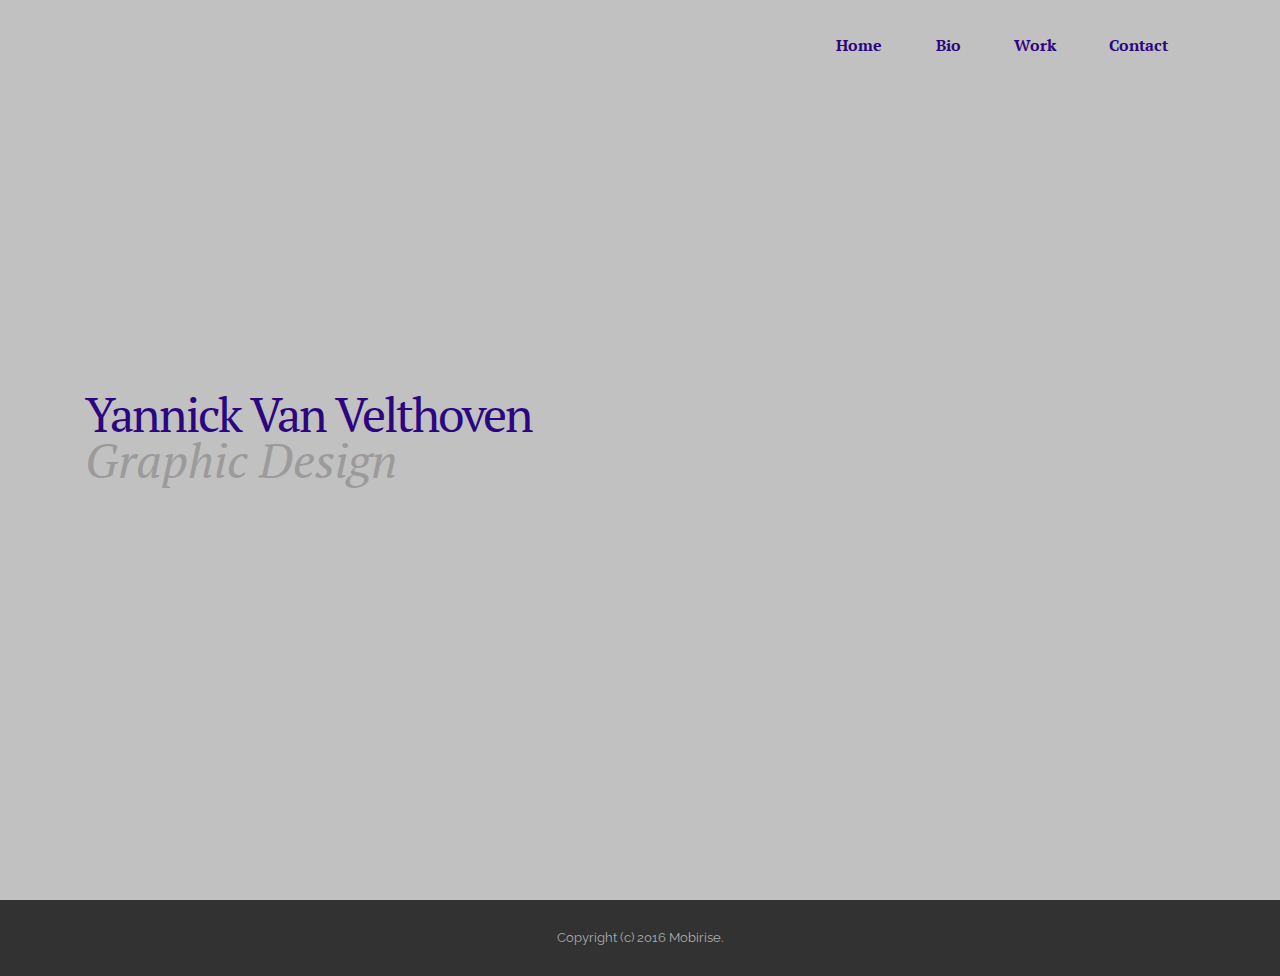
<file: Index.html>
<!DOCTYPE html>
<html>
<head>
  <!-- Site made with Mobirise Website Builder v3.12.1, https://mobirise.com -->
  <meta charset="UTF-8">
  <meta http-equiv="X-UA-Compatible" content="IE=edge">
  <meta name="generator" content="Mobirise v3.12.1, mobirise.com">
  <meta name="viewport" content="width=device-width, initial-scale=1">
  <link rel="shortcut icon" href="assets/images/logo.png" type="image/x-icon">
  <meta name="description" content="Yannick, Van Velthoven, Yannick Van Velthoven, Van Velthoven Yannick, Design, Graphic, Graphic Design">
  <title>Indexpagina</title>
  <link rel="stylesheet" href="https://fonts.googleapis.com/css?family=Lora:400,700,400italic,700italic&amp;subset=latin">
  <link rel="stylesheet" href="https://fonts.googleapis.com/css?family=Montserrat:400,700">
  <link rel="stylesheet" href="https://fonts.googleapis.com/css?family=Raleway:100,100i,200,200i,300,300i,400,400i,500,500i,600,600i,700,700i,800,800i,900,900i">
  <link rel="stylesheet" href="assets/bootstrap-material-design-font/css/material.css">
  <link rel="stylesheet" href="assets/tether/tether.min.css">
  <link rel="stylesheet" href="assets/bootstrap/css/bootstrap.min.css">
  <link rel="stylesheet" href="assets/animate.css/animate.min.css">
  <link rel="stylesheet" href="assets/dropdown/css/style.css">
  <link rel="stylesheet" href="assets/theme/css/style.css">
  <link rel="stylesheet" href="assets/mobirise/css/mbr-additional.css" type="text/css">
  
  
  
</head>
<body>
<section id="ext_menu-6">

    <nav class="navbar navbar-dropdown navbar-fixed-top">
        <div class="container">

            <div class="mbr-table">
                
                <div class="mbr-table-cell">

                    <button class="navbar-toggler pull-xs-right hidden-md-up" type="button" data-toggle="collapse" data-target="#exCollapsingNavbar">
                        <div class="hamburger-icon"></div>
                    </button>

                    <ul class="nav-dropdown collapse pull-xs-right nav navbar-nav navbar-toggleable-sm" id="exCollapsingNavbar"><li class="nav-item"><a class="nav-link link" href="Index.html">Home</a></li><li class="nav-item"><a class="nav-link link" href="Bio.html">Bio</a></li><li class="nav-item"><a class="nav-link link" href="Work.html">Work</a></li><li class="nav-item"><a class="nav-link link" href="Contact.html">Contact</a></li></ul>
                    <button hidden="" class="navbar-toggler navbar-close" type="button" data-toggle="collapse" data-target="#exCollapsingNavbar">
                        <div class="close-icon"></div>
                    </button>

                </div>
            </div>

        </div>
    </nav>

</section>

<section class="engine"><a rel="external" href="https://mobirise.com">Mobirise Site Builder</a></section><section class="mbr-section mbr-section-hero mbr-section-full mbr-after-navbar" id="header5-1" style="background-color: rgb(193, 193, 193);">

    

    <div class="mbr-table-cell">

        <div class="container">
            <div class="row">
                <div class="mbr-section col-md-10">

                    <h1 class="mbr-section-title display-1"><span style="font-weight: normal;">Yannick Van Velthoven</span></h1>
                    <p class="mbr-section-lead lead">Graphic Design</p>
                    
                </div>
            </div>
        </div>
    </div>

    

</section>

<footer class="mbr-small-footer mbr-section mbr-section-nopadding" id="footer1-2" style="background-color: rgb(50, 50, 50); padding-top: 1.75rem; padding-bottom: 1.75rem;">
    
    <div class="container">
        <p class="text-xs-center">Copyright (c) 2016 Mobirise.</p>
    </div>
</footer>


  <script src="assets/web/assets/jquery/jquery.min.js"></script>
  <script src="assets/tether/tether.min.js"></script>
  <script src="assets/bootstrap/js/bootstrap.min.js"></script>
  <script src="assets/smooth-scroll/smooth-scroll.js"></script>
  <script src="assets/viewport-checker/jquery.viewportchecker.js"></script>
  <script src="assets/dropdown/js/script.min.js"></script>
  <script src="assets/touch-swipe/jquery.touch-swipe.min.js"></script>
  <script src="assets/theme/js/script.js"></script>
  
  
  <input name="animation" type="hidden">
  </body>
</html>
</file>
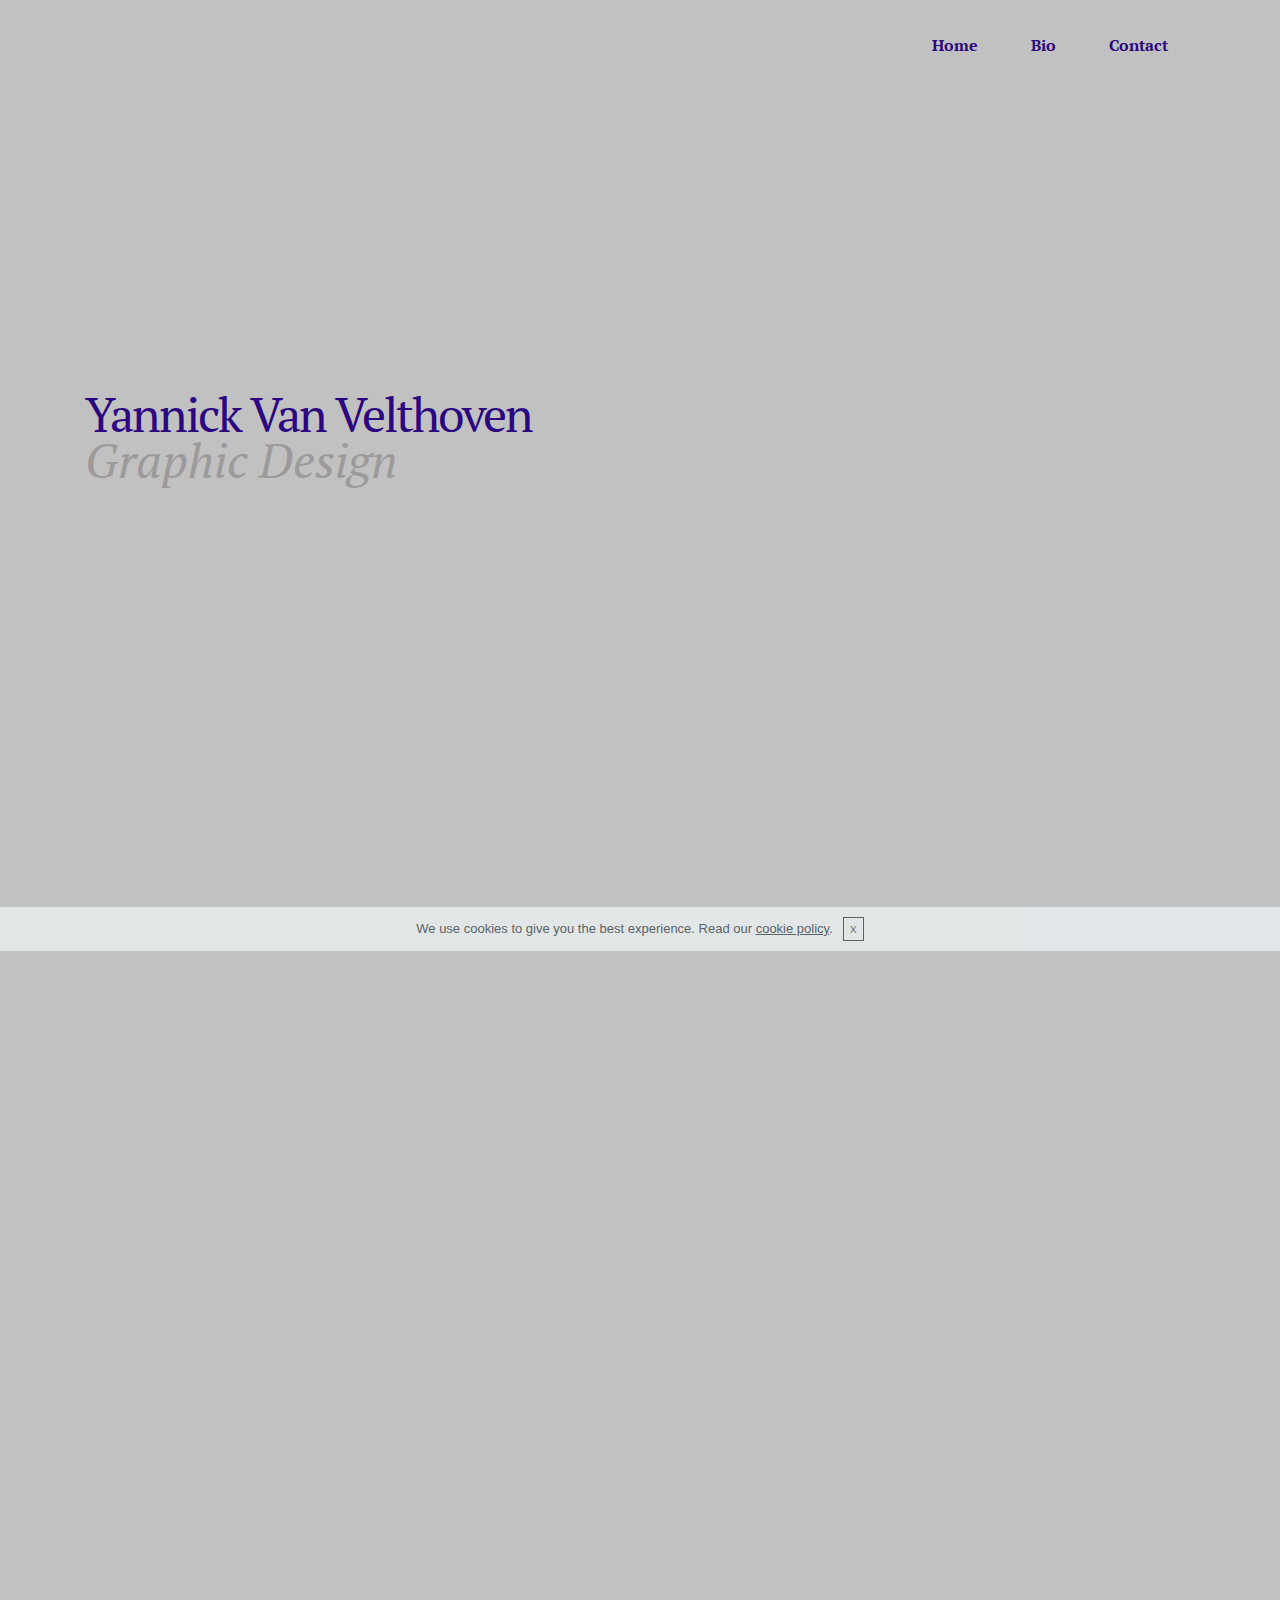
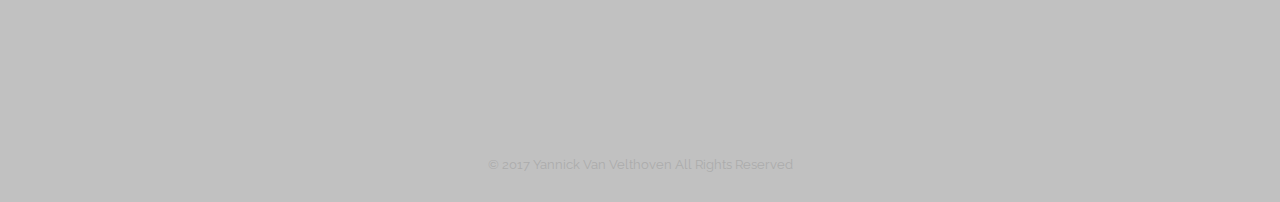
<file: index.html>
<!DOCTYPE html>
<html>
<head>
  <!-- Site made with Mobirise Website Builder v3.12.1, https://mobirise.com -->
  <meta charset="UTF-8">
  <meta http-equiv="X-UA-Compatible" content="IE=edge">
  <meta name="generator" content="Mobirise v3.12.1, mobirise.com">
  <meta name="viewport" content="width=device-width, initial-scale=1">
  <link rel="shortcut icon" href="assets/images/logo.png" type="image/x-icon">
  <meta name="description" content="Yannick, Van Velthoven, Yannick Van Velthoven, Van Velthoven Yannick, Design, Graphic, Graphic Design">
  <title>Indexpagina</title>
  <link rel="stylesheet" href="https://fonts.googleapis.com/css?family=Lora:400,700,400italic,700italic&amp;subset=latin">
  <link rel="stylesheet" href="https://fonts.googleapis.com/css?family=Montserrat:400,700">
  <link rel="stylesheet" href="https://fonts.googleapis.com/css?family=Raleway:100,100i,200,200i,300,300i,400,400i,500,500i,600,600i,700,700i,800,800i,900,900i">
  <link rel="stylesheet" href="assets/bootstrap-material-design-font/css/material.css">
  <link rel="stylesheet" href="assets/tether/tether.min.css">
  <link rel="stylesheet" href="assets/bootstrap/css/bootstrap.min.css">
  <link rel="stylesheet" href="assets/animate.css/animate.min.css">
  <link rel="stylesheet" href="assets/dropdown/css/style.css">
  <link rel="stylesheet" href="assets/theme/css/style.css">
  <link rel="stylesheet" href="assets/mobirise/css/mbr-additional.css" type="text/css">
  
  
  
</head>
<body>

<!-- Google Analytics -->
<script>
  (function(i,s,o,g,r,a,m){i['GoogleAnalyticsObject']=r;i[r]=i[r]||function(){
  (i[r].q=i[r].q||[]).push(arguments)},i[r].l=1*new Date();a=s.createElement(o),
  m=s.getElementsByTagName(o)[0];a.async=1;a.src=g;m.parentNode.insertBefore(a,m)
  })(window,document,'script','https://www.google-analytics.com/analytics.js','ga');

  ga('create', 'UA-77716614-4', 'auto');
  ga('send', 'pageview');

</script>
<!-- /Google Analytics -->


<section id="ext_menu-6">

    <nav class="navbar navbar-dropdown navbar-fixed-top">
        <div class="container">

            <div class="mbr-table">
                
                <div class="mbr-table-cell">

                    <button class="navbar-toggler pull-xs-right hidden-md-up" type="button" data-toggle="collapse" data-target="#exCollapsingNavbar">
                        <div class="hamburger-icon"></div>
                    </button>

                    <ul class="nav-dropdown collapse pull-xs-right nav navbar-nav navbar-toggleable-sm" id="exCollapsingNavbar"><li class="nav-item"><a class="nav-link link" href="Index.html">Home</a></li><li class="nav-item"><a class="nav-link link" href="Bio.html">Bio</a></li><li class="nav-item"><a class="nav-link link" href="Contact.html">Contact</a></li></ul>
                    <button hidden="" class="navbar-toggler navbar-close" type="button" data-toggle="collapse" data-target="#exCollapsingNavbar">
                        <div class="close-icon"></div>
                    </button>

                </div>
            </div>

        </div>
    </nav>

</section>

<section class="engine"><a rel="external" href="https://mobirise.com">https://mobirise.com/</a></section><section class="mbr-section mbr-section-hero mbr-section-full mbr-after-navbar" id="header5-1" style="background-color: rgb(193, 193, 193);">

    

    <div class="mbr-table-cell">

        <div class="container">
            <div class="row">
                <div class="mbr-section col-md-10">

                    <h1 class="mbr-section-title display-1"><span style="font-weight: normal;">Yannick Van Velthoven</span></h1>
                    <p class="mbr-section-lead lead">Graphic Design</p>
                    
                </div>
            </div>
        </div>
    </div>

    

</section>

<section class="mbr-section" id="msg-box5-k" style="background-color: rgb(193, 193, 193); padding-top: 0px; padding-bottom: 40px;">

    
    <div class="container">
        <div class="row">
            <div class="mbr-table-md-up">

              <div class="mbr-table-cell mbr-right-padding-md-up mbr-valign-top col-md-7 image-size" style="width: 50%;">
                  <div class="mbr-figure"><img src="assets/images/poster1.jpg"></div>
              </div>

              


              <div class="mbr-table-cell col-md-5 text-xs-center text-md-left content-size">
                  
                  <div class="lead">

                    <p>Blow-Up, Michelangelo Antonioni<br>Poster, 594X841mm<br>Mixed Media</p>

                  </div>

                  
              </div>


              

            </div>
        </div>
    </div>

</section>

<section class="mbr-section" id="msg-box5-m" style="background-color: rgb(193, 193, 193); padding-top: 0px; padding-bottom: 40px;">

    
    <div class="container">
        <div class="row">
            <div class="mbr-table-md-up">

              <div class="mbr-table-cell mbr-right-padding-md-up mbr-valign-top col-md-7 image-size" style="width: 50%;">
                  <div class="mbr-figure"><img src="assets/images/vierluik.jpg"></div>
              </div>

              


              <div class="mbr-table-cell col-md-5 text-xs-center text-md-left content-size">
                  
                  <div class="lead">

                    <p>Sint-Lucas Dag Vierluik<br>Posters, 841X1189mm<br>Digital Print</p>

                  </div>

                  
              </div>


              

            </div>
        </div>
    </div>

</section>

<section class="mbr-section" id="msg-box5-n" style="background-color: rgb(193, 193, 193); padding-top: 0px; padding-bottom: 40px;">

    
    <div class="container">
        <div class="row">
            <div class="mbr-table-md-up">

              <div class="mbr-table-cell mbr-right-padding-md-up mbr-valign-top col-md-7 image-size" style="width: 50%;">
                  <div class="mbr-figure"><img src="assets/images/yannick-vanvelthoven1.jpg"></div>
              </div>

              


              <div class="mbr-table-cell col-md-5 text-xs-center text-md-left content-size">
                  
                  <div class="lead">

                    <p>Aguirre, der Zorn Gottes<br>Poster, 841X1189mm<br>Silkscreen Print</p>

                  </div>

                  
              </div>


              

            </div>
        </div>
    </div>

</section>

<section class="mbr-section" id="msg-box5-o" style="background-color: rgb(193, 193, 193); padding-top: 0px; padding-bottom: 40px;">

    
    <div class="container">
        <div class="row">
            <div class="mbr-table-md-up">

              <div class="mbr-table-cell mbr-right-padding-md-up mbr-valign-top col-md-7 image-size" style="width: 50%;">
                  <div class="mbr-figure"><img src="assets/images/minima-docta.jpg"></div>
              </div>

              


              <div class="mbr-table-cell col-md-5 text-xs-center text-md-left content-size">
                  
                  <div class="lead">

                    <p>Minima Docta #1<br>Poster, 841X1189mm<br>Digital Print</p>

                  </div>

                  
              </div>


              

            </div>
        </div>
    </div>

</section>

<section class="mbr-section" id="msg-box5-p" style="background-color: rgb(193, 193, 193); padding-top: 0px; padding-bottom: 40px;">

    
    <div class="container">
        <div class="row">
            <div class="mbr-table-md-up">

              <div class="mbr-table-cell mbr-right-padding-md-up mbr-valign-top col-md-7 image-size" style="width: 50%;">
                  <div class="mbr-figure"><img src="assets/images/print.jpg"></div>
              </div>

              


              <div class="mbr-table-cell col-md-5 text-xs-center text-md-left content-size">
                  
                  <div class="lead">

                    <p>Minima Docta #2<br>Posters, 841X1189mm<br>Digital Print</p>

                  </div>

                  
              </div>


              

            </div>
        </div>
    </div>

</section>

<section class="mbr-section" id="msg-box5-q" style="background-color: rgb(193, 193, 193); padding-top: 0px; padding-bottom: 0px;">

    
    <div class="container">
        <div class="row">
            <div class="mbr-table-md-up">

              <div class="mbr-table-cell mbr-right-padding-md-up mbr-valign-top col-md-7 image-size" style="width: 50%;">
                  <div class="mbr-figure"><img src="assets/images/boek.jpg"></div>
              </div>

              


              <div class="mbr-table-cell col-md-5 text-xs-center text-md-left content-size">
                  
                  <div class="lead">

                    <p>Encylopedia Vulgaris<br>Book, 268X402mm<br>Digital Print</p>

                  </div>

                  
              </div>


              

            </div>
        </div>
    </div>

</section>

<section class="mbr-section" id="msg-box5-r" style="background-color: rgb(193, 193, 193); padding-top: 0px; padding-bottom: 0px;">

    
    <div class="container">
        <div class="row">
            <div class="mbr-table-md-up">

              <div class="mbr-table-cell mbr-right-padding-md-up mbr-valign-top col-md-7 image-size" style="width: 50%;">
                  <div class="mbr-figure"><img src="assets/images/boek-1.jpg"></div>
              </div>

              


              <div class="mbr-table-cell col-md-5 text-xs-center text-md-left content-size">
                  
                  

                  
              </div>


              

            </div>
        </div>
    </div>

</section>

<section class="mbr-section" id="msg-box5-s" style="background-color: rgb(193, 193, 193); padding-top: 0px; padding-bottom: 40px;">

    
    <div class="container">
        <div class="row">
            <div class="mbr-table-md-up">

              <div class="mbr-table-cell mbr-right-padding-md-up mbr-valign-top col-md-7 image-size" style="width: 50%;">
                  <div class="mbr-figure"><img src="assets/images/boek-2.jpg"></div>
              </div>

              


              <div class="mbr-table-cell col-md-5 text-xs-center text-md-left content-size">
                  
                  

                  
              </div>


              

            </div>
        </div>
    </div>

</section>

<footer class="mbr-small-footer mbr-section mbr-section-nopadding" id="footer1-2" style="background-color: rgb(193, 193, 193); padding-top: 1.75rem; padding-bottom: 1.75rem;">
    
    <div class="container">
        <p class="text-xs-center">© 2017 Yannick Van Velthoven All Rights Reserved</p>
    </div>
</footer>


  <script src="assets/web/assets/jquery/jquery.min.js"></script>
  <script src="assets/tether/tether.min.js"></script>
  <script src="assets/bootstrap/js/bootstrap.min.js"></script>
  <script src="assets/smooth-scroll/smooth-scroll.js"></script>
  <script src="assets/cookies-alert-plugin/cookies-alert-core.js"></script>
  <script src="assets/cookies-alert-plugin/cookies-alert-script.js"></script>
  <script src="assets/viewport-checker/jquery.viewportchecker.js"></script>
  <script src="assets/dropdown/js/script.min.js"></script>
  <script src="assets/touch-swipe/jquery.touch-swipe.min.js"></script>
  <script src="assets/theme/js/script.js"></script>
  
  
  <input name="animation" type="hidden">
  <input name="cookieData" type="hidden" data-cookie-text="We use cookies to give you the best experience. Read our <a href='privacy.html'>cookie policy</a>.">
  </body>
</html>
</file>
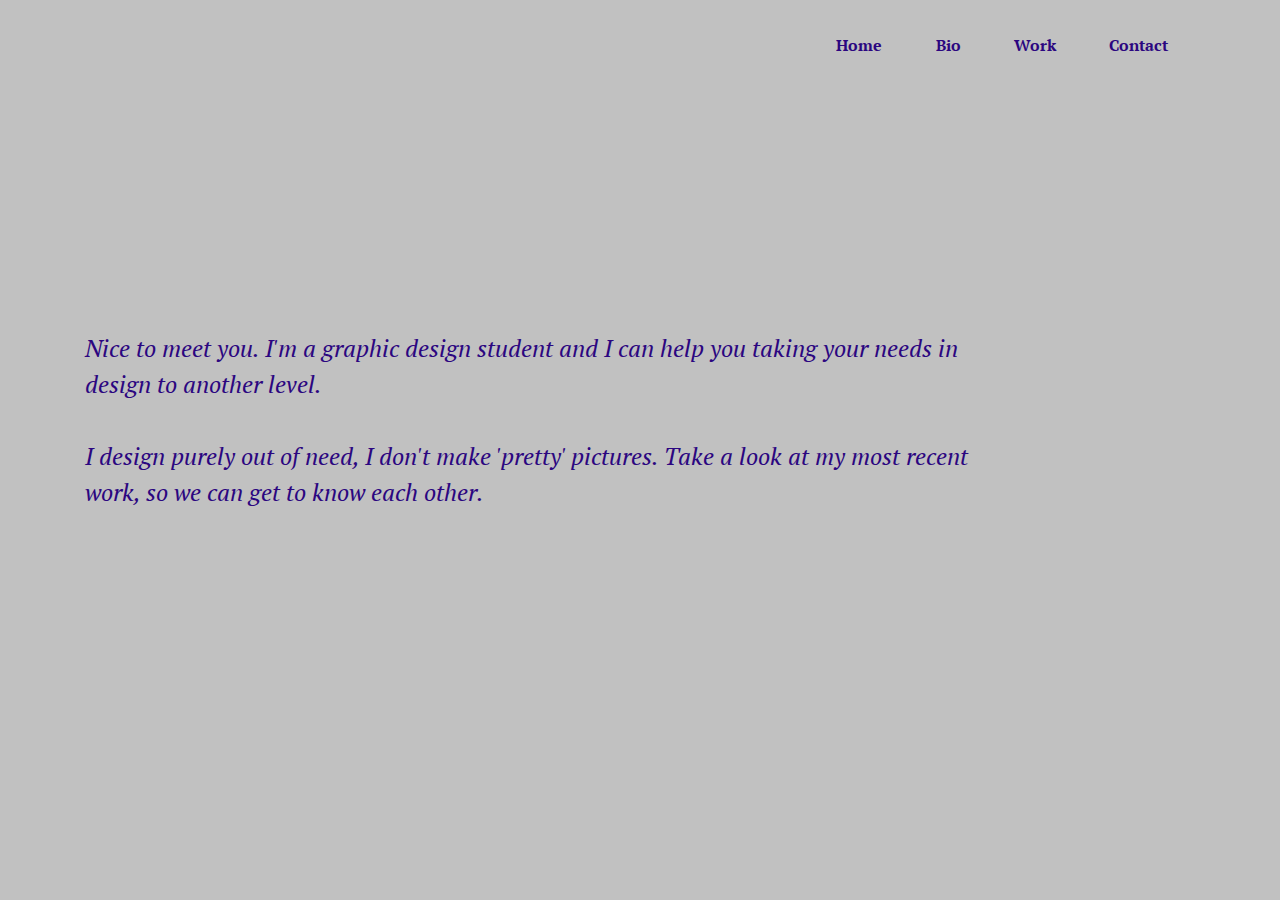
<file: Bio.html>
<!DOCTYPE html>
<html>
<head>
  <!-- Site made with Mobirise Website Builder v3.12.1, https://mobirise.com -->
  <meta charset="UTF-8">
  <meta http-equiv="X-UA-Compatible" content="IE=edge">
  <meta name="generator" content="Mobirise v3.12.1, mobirise.com">
  <meta name="viewport" content="width=device-width, initial-scale=1">
  <link rel="shortcut icon" href="assets/images/logo.png" type="image/x-icon">
  <meta name="description" content="Yannick, Van Velthoven, Yannick Van Velthoven, Van Velthoven Yannick, Design, Graphic, Graphic Design">
  <title>Biografie</title>
  <link rel="stylesheet" href="https://fonts.googleapis.com/css?family=Lora:400,700,400italic,700italic&amp;subset=latin">
  <link rel="stylesheet" href="https://fonts.googleapis.com/css?family=Montserrat:400,700">
  <link rel="stylesheet" href="https://fonts.googleapis.com/css?family=Raleway:100,100i,200,200i,300,300i,400,400i,500,500i,600,600i,700,700i,800,800i,900,900i">
  <link rel="stylesheet" href="assets/bootstrap-material-design-font/css/material.css">
  <link rel="stylesheet" href="assets/tether/tether.min.css">
  <link rel="stylesheet" href="assets/bootstrap/css/bootstrap.min.css">
  <link rel="stylesheet" href="assets/dropdown/css/style.css">
  <link rel="stylesheet" href="assets/animate.css/animate.min.css">
  <link rel="stylesheet" href="assets/theme/css/style.css">
  <link rel="stylesheet" href="assets/mobirise/css/mbr-additional.css" type="text/css">
  
  
  
</head>
<body>
<section id="ext_menu-6">

    <nav class="navbar navbar-dropdown navbar-fixed-top">
        <div class="container">

            <div class="mbr-table">
                
                <div class="mbr-table-cell">

                    <button class="navbar-toggler pull-xs-right hidden-md-up" type="button" data-toggle="collapse" data-target="#exCollapsingNavbar">
                        <div class="hamburger-icon"></div>
                    </button>

                    <ul class="nav-dropdown collapse pull-xs-right nav navbar-nav navbar-toggleable-sm" id="exCollapsingNavbar"><li class="nav-item"><a class="nav-link link" href="Index.html">Home</a></li><li class="nav-item"><a class="nav-link link" href="Bio.html">Bio</a></li><li class="nav-item"><a class="nav-link link" href="Work.html">Work</a></li><li class="nav-item"><a class="nav-link link" href="Contact.html">Contact</a></li></ul>
                    <button hidden="" class="navbar-toggler navbar-close" type="button" data-toggle="collapse" data-target="#exCollapsingNavbar">
                        <div class="close-icon"></div>
                    </button>

                </div>
            </div>

        </div>
    </nav>

</section>

<section class="engine"><a rel="external" href="https://mobirise.com">Mobirise Web Page Builder</a></section><section class="mbr-section mbr-section-hero mbr-section-full mbr-after-navbar" id="header1-j" style="background-color: rgb(193, 193, 193);">

    

    <div class="mbr-table-cell">

        <div class="container">
            <div class="row">
                <div class="mbr-section col-md-10">

                    
                    <p class="mbr-section-lead lead">Nice to meet you. I'm a graphic design student and I can help you taking your needs in design to another level.<br><br>I design purely out of need, I don't make 'pretty' pictures. Take a look at my most recent work, so we can get to know each other.&nbsp;</p>
                    
                </div>
            </div>
        </div>
    </div>

    

</section>


  <script src="assets/web/assets/jquery/jquery.min.js"></script>
  <script src="assets/tether/tether.min.js"></script>
  <script src="assets/bootstrap/js/bootstrap.min.js"></script>
  <script src="assets/smooth-scroll/smooth-scroll.js"></script>
  <script src="assets/dropdown/js/script.min.js"></script>
  <script src="assets/touch-swipe/jquery.touch-swipe.min.js"></script>
  <script src="assets/viewport-checker/jquery.viewportchecker.js"></script>
  <script src="assets/theme/js/script.js"></script>
  
  
  <input name="animation" type="hidden">
  </body>
</html>
</file>
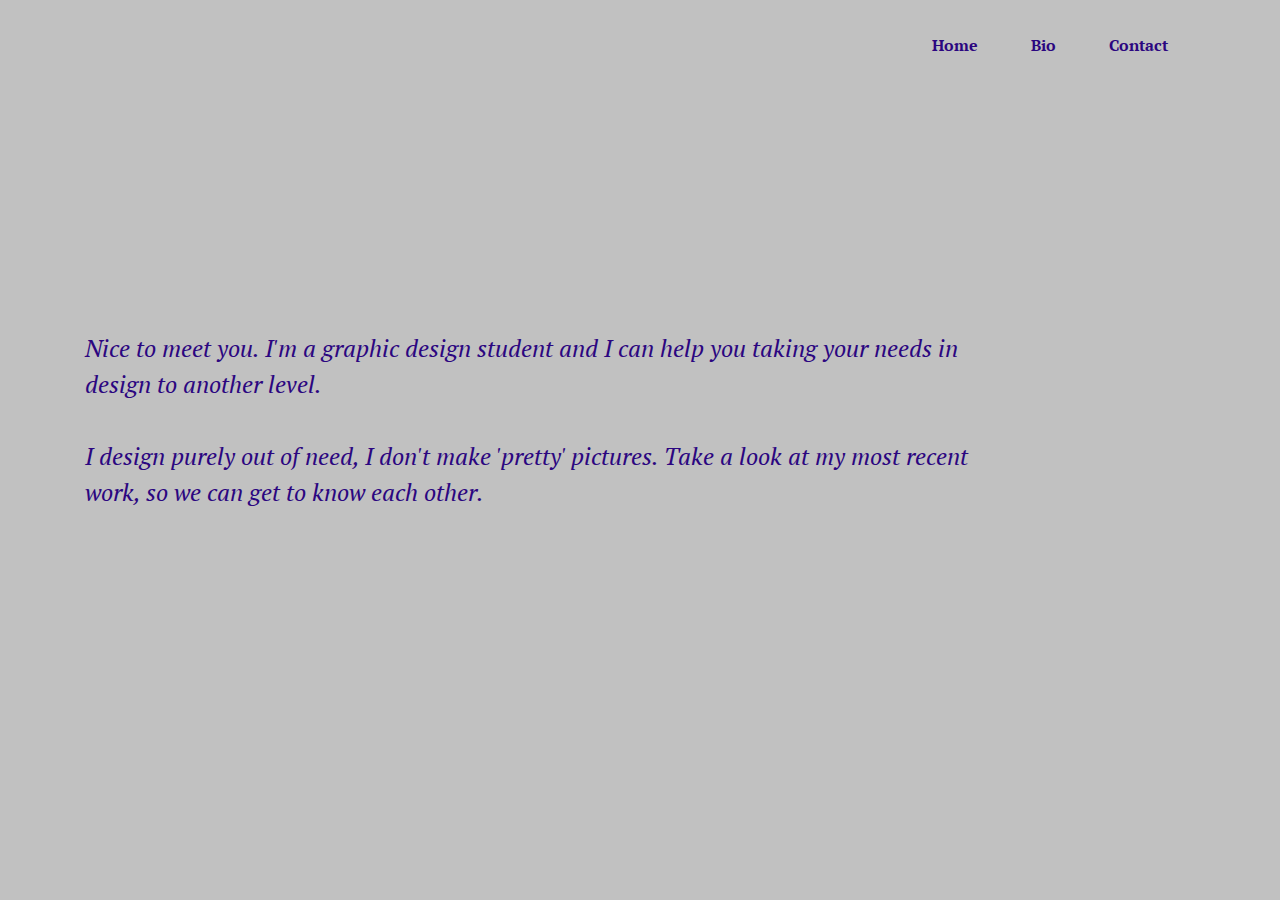
<file: bio.html>
<!DOCTYPE html>
<html>
<head>
  <!-- Site made with Mobirise Website Builder v3.12.1, https://mobirise.com -->
  <meta charset="UTF-8">
  <meta http-equiv="X-UA-Compatible" content="IE=edge">
  <meta name="generator" content="Mobirise v3.12.1, mobirise.com">
  <meta name="viewport" content="width=device-width, initial-scale=1">
  <link rel="shortcut icon" href="assets/images/logo.png" type="image/x-icon">
  <meta name="description" content="Yannick, Van Velthoven, Yannick Van Velthoven, Van Velthoven Yannick, Design, Graphic, Graphic Design">
  <title>Biografie</title>
  <link rel="stylesheet" href="https://fonts.googleapis.com/css?family=Lora:400,700,400italic,700italic&amp;subset=latin">
  <link rel="stylesheet" href="https://fonts.googleapis.com/css?family=Montserrat:400,700">
  <link rel="stylesheet" href="https://fonts.googleapis.com/css?family=Raleway:100,100i,200,200i,300,300i,400,400i,500,500i,600,600i,700,700i,800,800i,900,900i">
  <link rel="stylesheet" href="assets/bootstrap-material-design-font/css/material.css">
  <link rel="stylesheet" href="assets/tether/tether.min.css">
  <link rel="stylesheet" href="assets/bootstrap/css/bootstrap.min.css">
  <link rel="stylesheet" href="assets/dropdown/css/style.css">
  <link rel="stylesheet" href="assets/animate.css/animate.min.css">
  <link rel="stylesheet" href="assets/theme/css/style.css">
  <link rel="stylesheet" href="assets/mobirise/css/mbr-additional.css" type="text/css">
  
  
  
</head>
<body>

<!-- Google Analytics -->
<script>
  (function(i,s,o,g,r,a,m){i['GoogleAnalyticsObject']=r;i[r]=i[r]||function(){
  (i[r].q=i[r].q||[]).push(arguments)},i[r].l=1*new Date();a=s.createElement(o),
  m=s.getElementsByTagName(o)[0];a.async=1;a.src=g;m.parentNode.insertBefore(a,m)
  })(window,document,'script','https://www.google-analytics.com/analytics.js','ga');

  ga('create', 'UA-77716614-4', 'auto');
  ga('send', 'pageview');

</script>
<!-- /Google Analytics -->


<section id="ext_menu-6">

    <nav class="navbar navbar-dropdown navbar-fixed-top">
        <div class="container">

            <div class="mbr-table">
                
                <div class="mbr-table-cell">

                    <button class="navbar-toggler pull-xs-right hidden-md-up" type="button" data-toggle="collapse" data-target="#exCollapsingNavbar">
                        <div class="hamburger-icon"></div>
                    </button>

                    <ul class="nav-dropdown collapse pull-xs-right nav navbar-nav navbar-toggleable-sm" id="exCollapsingNavbar"><li class="nav-item"><a class="nav-link link" href="Index.html">Home</a></li><li class="nav-item"><a class="nav-link link" href="Bio.html">Bio</a></li><li class="nav-item"><a class="nav-link link" href="Contact.html">Contact</a></li></ul>
                    <button hidden="" class="navbar-toggler navbar-close" type="button" data-toggle="collapse" data-target="#exCollapsingNavbar">
                        <div class="close-icon"></div>
                    </button>

                </div>
            </div>

        </div>
    </nav>

</section>

<section class="engine"><a rel="external" href="https://mobirise.com">mobirise.com</a></section><section class="mbr-section mbr-section-hero mbr-section-full mbr-after-navbar" id="header1-j" style="background-color: rgb(193, 193, 193);">

    

    <div class="mbr-table-cell">

        <div class="container">
            <div class="row">
                <div class="mbr-section col-md-10">

                    
                    <p class="mbr-section-lead lead">Nice to meet you. I'm a graphic design student and I can help you taking your needs in design to another level.<br><br>I design purely out of need, I don't make 'pretty' pictures. Take a look at my most recent work, so we can get to know each other.&nbsp;</p>
                    
                </div>
            </div>
        </div>
    </div>

    

</section>


  <script src="assets/web/assets/jquery/jquery.min.js"></script>
  <script src="assets/tether/tether.min.js"></script>
  <script src="assets/bootstrap/js/bootstrap.min.js"></script>
  <script src="assets/smooth-scroll/smooth-scroll.js"></script>
  <script src="assets/cookies-alert-plugin/cookies-alert-core.js"></script>
  <script src="assets/cookies-alert-plugin/cookies-alert-script.js"></script>
  <script src="assets/dropdown/js/script.min.js"></script>
  <script src="assets/touch-swipe/jquery.touch-swipe.min.js"></script>
  <script src="assets/viewport-checker/jquery.viewportchecker.js"></script>
  <script src="assets/theme/js/script.js"></script>
  
  
  <input name="animation" type="hidden">
  <input name="cookieData" type="hidden" data-cookie-text="We use cookies to give you the best experience. Read our <a href='privacy.html'>cookie policy</a>.">
  </body>
</html>
</file>
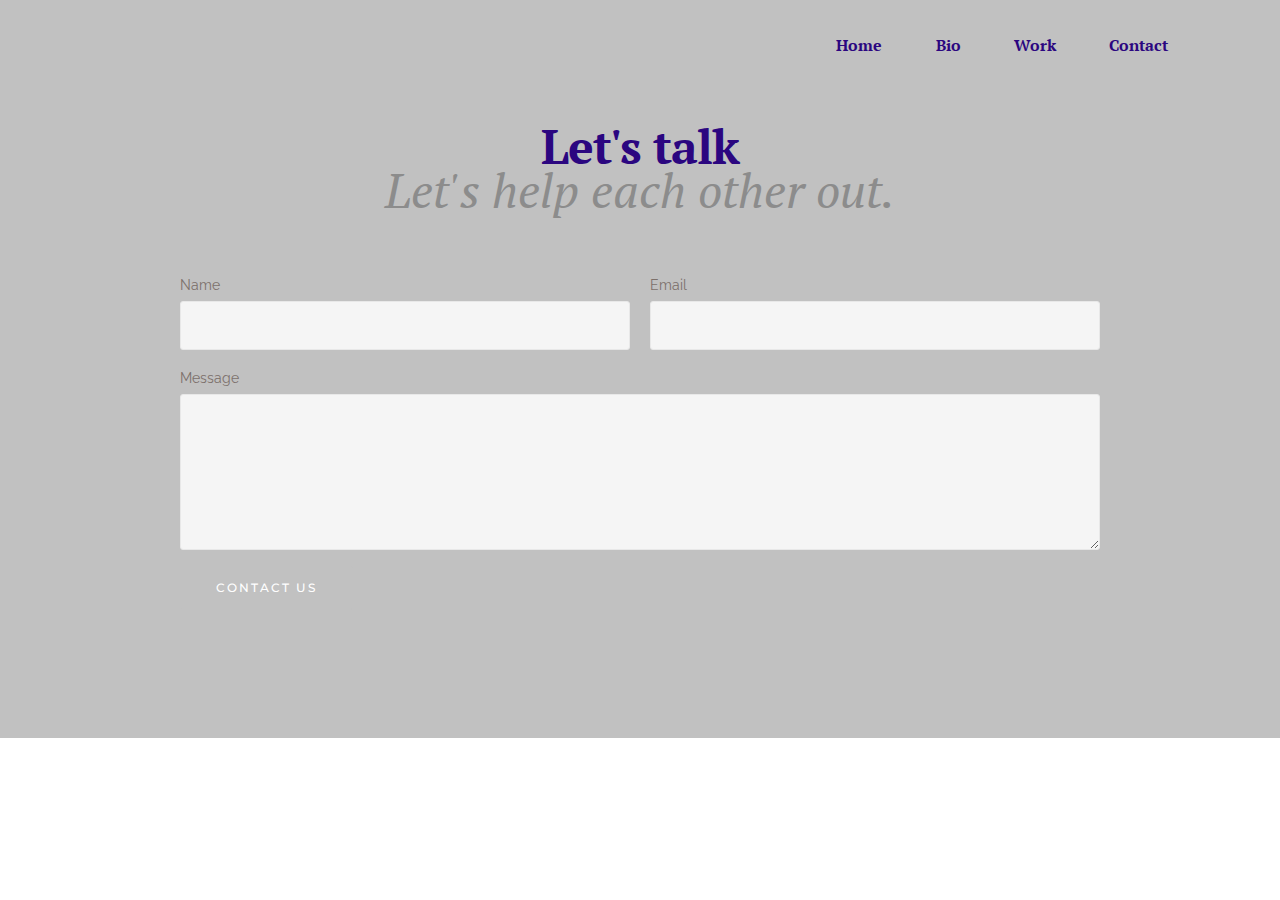
<file: Contact.html>
<!DOCTYPE html>
<html>
<head>
  <!-- Site made with Mobirise Website Builder v3.12.1, https://mobirise.com -->
  <meta charset="UTF-8">
  <meta http-equiv="X-UA-Compatible" content="IE=edge">
  <meta name="generator" content="Mobirise v3.12.1, mobirise.com">
  <meta name="viewport" content="width=device-width, initial-scale=1">
  <link rel="shortcut icon" href="assets/images/logo.png" type="image/x-icon">
  <meta name="description" content="Yannick, Van Velthoven, Yannick Van Velthoven, Van Velthoven Yannick. Design, Graphic, Graphic Design">
  <title>Contactpagina</title>
  <link rel="stylesheet" href="https://fonts.googleapis.com/css?family=Lora:400,700,400italic,700italic&amp;subset=latin">
  <link rel="stylesheet" href="https://fonts.googleapis.com/css?family=Montserrat:400,700">
  <link rel="stylesheet" href="https://fonts.googleapis.com/css?family=Raleway:100,100i,200,200i,300,300i,400,400i,500,500i,600,600i,700,700i,800,800i,900,900i">
  <link rel="stylesheet" href="assets/bootstrap-material-design-font/css/material.css">
  <link rel="stylesheet" href="assets/tether/tether.min.css">
  <link rel="stylesheet" href="assets/bootstrap/css/bootstrap.min.css">
  <link rel="stylesheet" href="assets/dropdown/css/style.css">
  <link rel="stylesheet" href="assets/animate.css/animate.min.css">
  <link rel="stylesheet" href="assets/theme/css/style.css">
  <link rel="stylesheet" href="assets/mobirise/css/mbr-additional.css" type="text/css">
  
  
  
</head>
<body>
<section id="ext_menu-6">

    <nav class="navbar navbar-dropdown navbar-fixed-top">
        <div class="container">

            <div class="mbr-table">
                
                <div class="mbr-table-cell">

                    <button class="navbar-toggler pull-xs-right hidden-md-up" type="button" data-toggle="collapse" data-target="#exCollapsingNavbar">
                        <div class="hamburger-icon"></div>
                    </button>

                    <ul class="nav-dropdown collapse pull-xs-right nav navbar-nav navbar-toggleable-sm" id="exCollapsingNavbar"><li class="nav-item"><a class="nav-link link" href="Index.html">Home</a></li><li class="nav-item"><a class="nav-link link" href="Bio.html">Bio</a></li><li class="nav-item"><a class="nav-link link" href="Work.html">Work</a></li><li class="nav-item"><a class="nav-link link" href="Contact.html">Contact</a></li></ul>
                    <button hidden="" class="navbar-toggler navbar-close" type="button" data-toggle="collapse" data-target="#exCollapsingNavbar">
                        <div class="close-icon"></div>
                    </button>

                </div>
            </div>

        </div>
    </nav>

</section>

<section class="engine"><a rel="external" href="https://mobirise.com">Website Maker</a></section><section class="mbr-section mbr-after-navbar" id="form1-7" style="background-color: rgb(193, 193, 193); padding-top: 120px; padding-bottom: 120px;">
    
    <div class="mbr-section mbr-section__container mbr-section__container--middle">
        <div class="container">
            <div class="row">
                <div class="col-xs-12 text-xs-center">
                    <h3 class="mbr-section-title display-2">Let's talk</h3>
                    <small class="mbr-section-subtitle">Let's help each other out.</small>
                </div>
            </div>
        </div>
    </div>
    <div class="mbr-section mbr-section-nopadding">
        <div class="container">
            <div class="row">
                <div class="col-xs-12 col-lg-10 col-lg-offset-1" data-form-type="formoid">


                    <div data-form-alert="true">
                        <div hidden="" data-form-alert-success="true" class="alert alert-form alert-success text-xs-center">Thanks for filling out form!</div>
                    </div>


                    <form action="https://mobirise.com/" method="post" data-form-title="Let's talk">

                        <input type="hidden" value="sI9svZYRY+JH6XXiUpASQL7JYZ6CDDi5py9zuc1vOKa/Ci0NRQUZS83CKAFuzLAPH96YYlRkOsR1DV6mpgei3cQIA9U1GDdQqSLtXzchl0awQFD8un2OThXUJPa/R8r/" data-form-email="true">

                        <div class="row row-sm-offset">

                            <div class="col-xs-12 col-md-6">
                                <div class="form-group">
                                    <label class="form-control-label" for="form1-7-name">Name</label>
                                    <input type="text" class="form-control" name="name" required="" data-form-field="Name" id="form1-7-name">
                                </div>
                            </div>

                            <div class="col-xs-12 col-md-6">
                                <div class="form-group">
                                    <label class="form-control-label" for="form1-7-email">Email</label>
                                    <input type="email" class="form-control" name="email" required="" data-form-field="Email" id="form1-7-email">
                                </div>
                            </div>

                            

                        </div>

                        <div class="form-group">
                            <label class="form-control-label" for="form1-7-message">Message</label>
                            <textarea class="form-control" name="message" rows="7" data-form-field="Message" id="form1-7-message"></textarea>
                        </div>

                        <div><button type="submit" class="btn btn-primary">CONTACT US</button></div>

                    </form>
                </div>
            </div>
        </div>
    </div>
</section>


  <script src="assets/web/assets/jquery/jquery.min.js"></script>
  <script src="assets/tether/tether.min.js"></script>
  <script src="assets/bootstrap/js/bootstrap.min.js"></script>
  <script src="assets/smooth-scroll/smooth-scroll.js"></script>
  <script src="assets/dropdown/js/script.min.js"></script>
  <script src="assets/touch-swipe/jquery.touch-swipe.min.js"></script>
  <script src="assets/viewport-checker/jquery.viewportchecker.js"></script>
  <script src="assets/theme/js/script.js"></script>
  <script src="assets/formoid/formoid.min.js"></script>
  
  
  <input name="animation" type="hidden">
  </body>
</html>
</file>
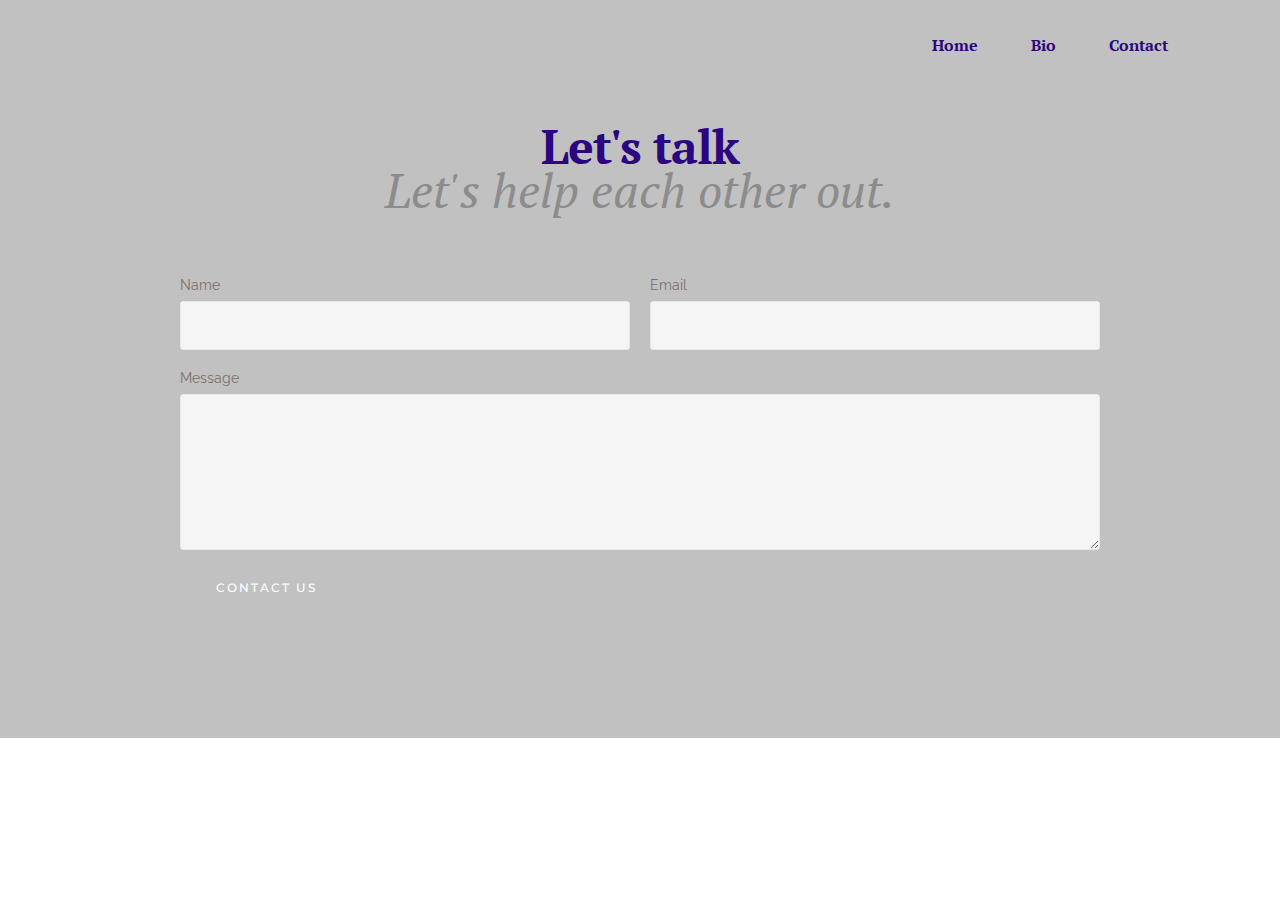
<file: contact.html>
<!DOCTYPE html>
<html>
<head>
  <!-- Site made with Mobirise Website Builder v3.12.1, https://mobirise.com -->
  <meta charset="UTF-8">
  <meta http-equiv="X-UA-Compatible" content="IE=edge">
  <meta name="generator" content="Mobirise v3.12.1, mobirise.com">
  <meta name="viewport" content="width=device-width, initial-scale=1">
  <link rel="shortcut icon" href="assets/images/logo.png" type="image/x-icon">
  <meta name="description" content="Yannick, Van Velthoven, Yannick Van Velthoven, Van Velthoven Yannick. Design, Graphic, Graphic Design">
  <title>Contactpagina</title>
  <link rel="stylesheet" href="https://fonts.googleapis.com/css?family=Lora:400,700,400italic,700italic&amp;subset=latin">
  <link rel="stylesheet" href="https://fonts.googleapis.com/css?family=Montserrat:400,700">
  <link rel="stylesheet" href="https://fonts.googleapis.com/css?family=Raleway:100,100i,200,200i,300,300i,400,400i,500,500i,600,600i,700,700i,800,800i,900,900i">
  <link rel="stylesheet" href="assets/bootstrap-material-design-font/css/material.css">
  <link rel="stylesheet" href="assets/tether/tether.min.css">
  <link rel="stylesheet" href="assets/bootstrap/css/bootstrap.min.css">
  <link rel="stylesheet" href="assets/dropdown/css/style.css">
  <link rel="stylesheet" href="assets/animate.css/animate.min.css">
  <link rel="stylesheet" href="assets/theme/css/style.css">
  <link rel="stylesheet" href="assets/mobirise/css/mbr-additional.css" type="text/css">
  
  
  
</head>
<body>

<!-- Google Analytics -->
<script>
  (function(i,s,o,g,r,a,m){i['GoogleAnalyticsObject']=r;i[r]=i[r]||function(){
  (i[r].q=i[r].q||[]).push(arguments)},i[r].l=1*new Date();a=s.createElement(o),
  m=s.getElementsByTagName(o)[0];a.async=1;a.src=g;m.parentNode.insertBefore(a,m)
  })(window,document,'script','https://www.google-analytics.com/analytics.js','ga');

  ga('create', 'UA-77716614-4', 'auto');
  ga('send', 'pageview');

</script>
<!-- /Google Analytics -->


<section id="ext_menu-6">

    <nav class="navbar navbar-dropdown navbar-fixed-top">
        <div class="container">

            <div class="mbr-table">
                
                <div class="mbr-table-cell">

                    <button class="navbar-toggler pull-xs-right hidden-md-up" type="button" data-toggle="collapse" data-target="#exCollapsingNavbar">
                        <div class="hamburger-icon"></div>
                    </button>

                    <ul class="nav-dropdown collapse pull-xs-right nav navbar-nav navbar-toggleable-sm" id="exCollapsingNavbar"><li class="nav-item"><a class="nav-link link" href="Index.html">Home</a></li><li class="nav-item"><a class="nav-link link" href="Bio.html">Bio</a></li><li class="nav-item"><a class="nav-link link" href="Contact.html">Contact</a></li></ul>
                    <button hidden="" class="navbar-toggler navbar-close" type="button" data-toggle="collapse" data-target="#exCollapsingNavbar">
                        <div class="close-icon"></div>
                    </button>

                </div>
            </div>

        </div>
    </nav>

</section>

<section class="engine"><a rel="external" href="https://mobirise.com">Mobirise Web Site Builder</a></section><section class="mbr-section mbr-after-navbar" id="form1-7" style="background-color: rgb(193, 193, 193); padding-top: 120px; padding-bottom: 120px;">
    
    <div class="mbr-section mbr-section__container mbr-section__container--middle">
        <div class="container">
            <div class="row">
                <div class="col-xs-12 text-xs-center">
                    <h3 class="mbr-section-title display-2">Let's talk</h3>
                    <small class="mbr-section-subtitle">Let's help each other out.</small>
                </div>
            </div>
        </div>
    </div>
    <div class="mbr-section mbr-section-nopadding">
        <div class="container">
            <div class="row">
                <div class="col-xs-12 col-lg-10 col-lg-offset-1" data-form-type="formoid">


                    <div data-form-alert="true">
                        <div hidden="" data-form-alert-success="true" class="alert alert-form alert-success text-xs-center">Thanks for filling out form!</div>
                    </div>


                    <form action="https://mobirise.com/" method="post" data-form-title="Let's talk">

                        <input type="hidden" value="47VKb3SICEnXvpalhVvNLjxubR3Oq7bTwX5JjrFpaFjSelAIeuqCidpIPrIj7lFNHP1kZhdGvEWO0mKDi+ULc0C1GFV41PoVUtZLmY6kb5W6D9xFhyi+GNSVQubWL9Og" data-form-email="true">

                        <div class="row row-sm-offset">

                            <div class="col-xs-12 col-md-6">
                                <div class="form-group">
                                    <label class="form-control-label" for="form1-7-name">Name</label>
                                    <input type="text" class="form-control" name="name" required="" data-form-field="Name" id="form1-7-name">
                                </div>
                            </div>

                            <div class="col-xs-12 col-md-6">
                                <div class="form-group">
                                    <label class="form-control-label" for="form1-7-email">Email</label>
                                    <input type="email" class="form-control" name="email" required="" data-form-field="Email" id="form1-7-email">
                                </div>
                            </div>

                            

                        </div>

                        <div class="form-group">
                            <label class="form-control-label" for="form1-7-message">Message</label>
                            <textarea class="form-control" name="message" rows="7" data-form-field="Message" id="form1-7-message"></textarea>
                        </div>

                        <div><button type="submit" class="btn btn-primary">CONTACT US</button></div>

                    </form>
                </div>
            </div>
        </div>
    </div>
</section>


  <script src="assets/web/assets/jquery/jquery.min.js"></script>
  <script src="assets/tether/tether.min.js"></script>
  <script src="assets/bootstrap/js/bootstrap.min.js"></script>
  <script src="assets/smooth-scroll/smooth-scroll.js"></script>
  <script src="assets/cookies-alert-plugin/cookies-alert-core.js"></script>
  <script src="assets/cookies-alert-plugin/cookies-alert-script.js"></script>
  <script src="assets/dropdown/js/script.min.js"></script>
  <script src="assets/touch-swipe/jquery.touch-swipe.min.js"></script>
  <script src="assets/viewport-checker/jquery.viewportchecker.js"></script>
  <script src="assets/theme/js/script.js"></script>
  <script src="assets/formoid/formoid.min.js"></script>
  
  
  <input name="animation" type="hidden">
  <input name="cookieData" type="hidden" data-cookie-text="We use cookies to give you the best experience. Read our <a href='privacy.html'>cookie policy</a>.">
  </body>
</html>
</file>
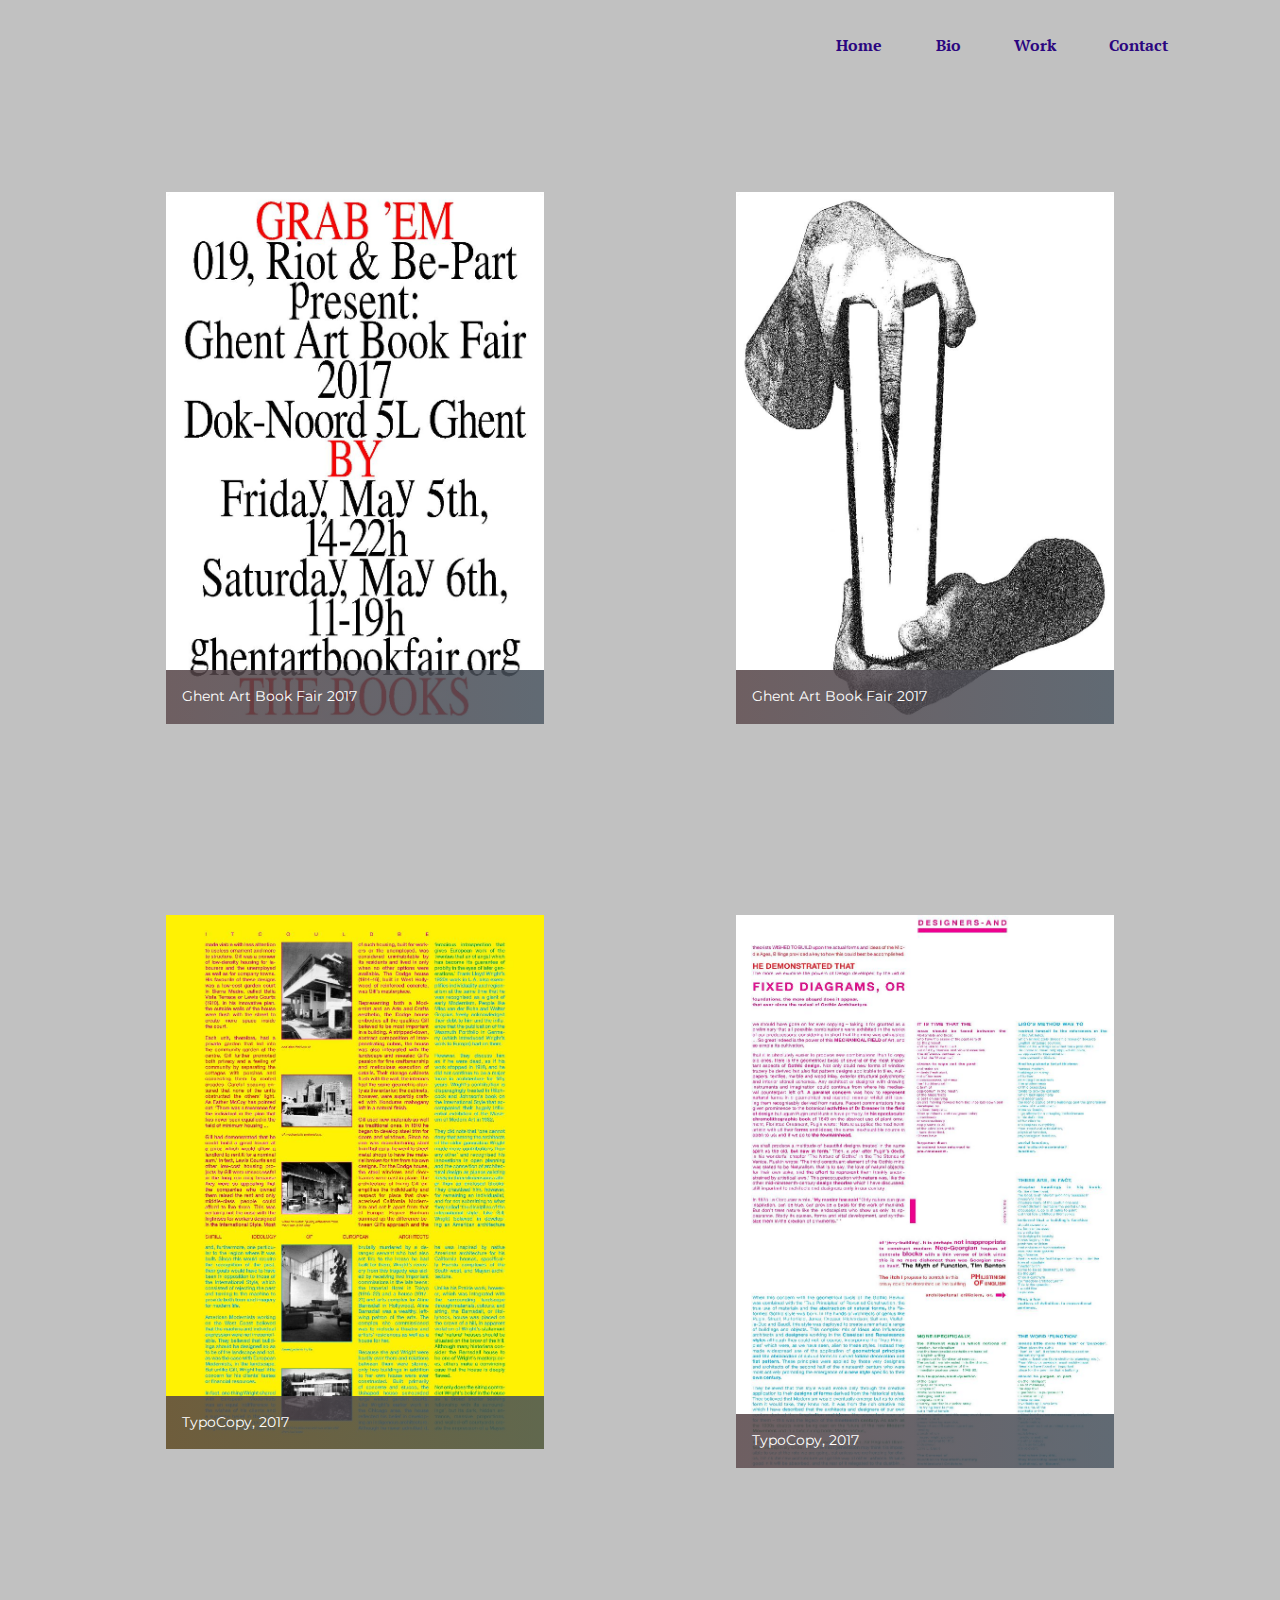
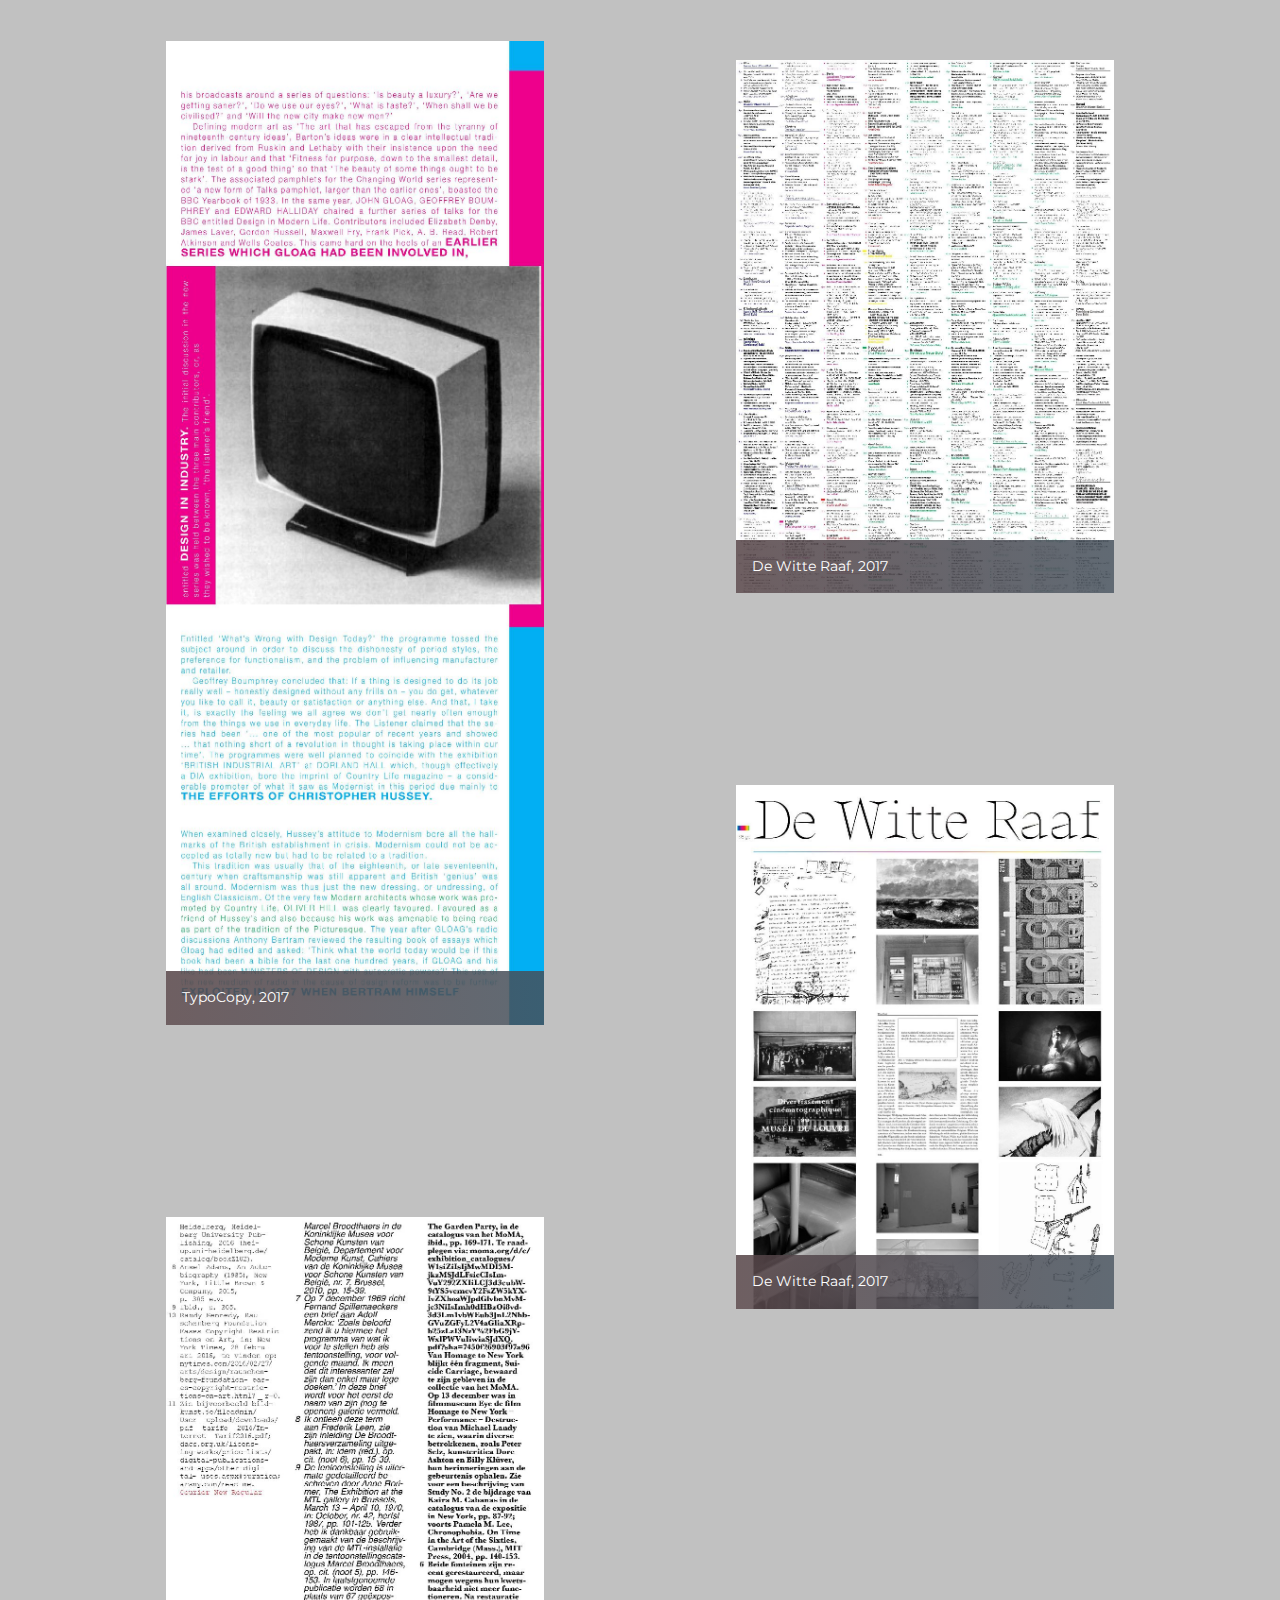
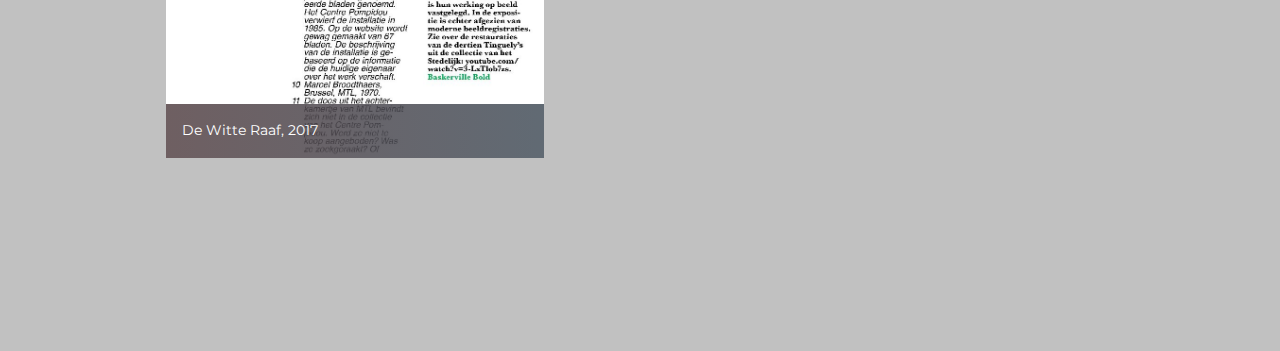
<file: Work.html>
<!DOCTYPE html>
<html>
<head>
  <!-- Site made with Mobirise Website Builder v3.12.1, https://mobirise.com -->
  <meta charset="UTF-8">
  <meta http-equiv="X-UA-Compatible" content="IE=edge">
  <meta name="generator" content="Mobirise v3.12.1, mobirise.com">
  <meta name="viewport" content="width=device-width, initial-scale=1">
  <link rel="shortcut icon" href="assets/images/logo.png" type="image/x-icon">
  <meta name="description" content="Yannick, Van Velthoven, Yannick Van Velthoven, Van Velthoven Yannick, Design, Graphic, Graphic Design">
  <title>Portfolio</title>
  <link rel="stylesheet" href="https://fonts.googleapis.com/css?family=Lora:400,700,400italic,700italic&amp;subset=latin">
  <link rel="stylesheet" href="https://fonts.googleapis.com/css?family=Montserrat:400,700">
  <link rel="stylesheet" href="https://fonts.googleapis.com/css?family=Raleway:100,100i,200,200i,300,300i,400,400i,500,500i,600,600i,700,700i,800,800i,900,900i">
  <link rel="stylesheet" href="assets/bootstrap-material-design-font/css/material.css">
  <link rel="stylesheet" href="assets/et-line-font-plugin/style.css">
  <link rel="stylesheet" href="assets/tether/tether.min.css">
  <link rel="stylesheet" href="assets/bootstrap/css/bootstrap.min.css">
  <link rel="stylesheet" href="assets/animate.css/animate.min.css">
  <link rel="stylesheet" href="assets/dropdown/css/style.css">
  <link rel="stylesheet" href="assets/theme/css/style.css">
  <link rel="stylesheet" href="assets/mobirise-gallery/style.css">
  <link rel="stylesheet" href="assets/mobirise/css/mbr-additional.css" type="text/css">
  
  
  
</head>
<body>
<section id="ext_menu-6">

    <nav class="navbar navbar-dropdown navbar-fixed-top">
        <div class="container">

            <div class="mbr-table">
                
                <div class="mbr-table-cell">

                    <button class="navbar-toggler pull-xs-right hidden-md-up" type="button" data-toggle="collapse" data-target="#exCollapsingNavbar">
                        <div class="hamburger-icon"></div>
                    </button>

                    <ul class="nav-dropdown collapse pull-xs-right nav navbar-nav navbar-toggleable-sm" id="exCollapsingNavbar"><li class="nav-item"><a class="nav-link link" href="Index.html">Home</a></li><li class="nav-item"><a class="nav-link link" href="Bio.html">Bio</a></li><li class="nav-item"><a class="nav-link link" href="Work.html">Work</a></li><li class="nav-item"><a class="nav-link link" href="Contact.html">Contact</a></li></ul>
                    <button hidden="" class="navbar-toggler navbar-close" type="button" data-toggle="collapse" data-target="#exCollapsingNavbar">
                        <div class="close-icon"></div>
                    </button>

                </div>
            </div>

        </div>
    </nav>

</section>

<section class="engine"><a rel="external" href="https://mobirise.com">Web Page Maker</a></section><section class="mbr-gallery mbr-section mbr-section-nopadding mbr-slider-carousel mbr-after-navbar" id="gallery3-i" data-filter="false" style="background-color: rgb(193, 193, 193); padding-top: 6rem; padding-bottom: 6rem;">
    <!-- Filter -->
    

    <!-- Gallery -->
    <div class="mbr-gallery-row container">
        <div class=" mbr-gallery-layout-default">
            <div>
                <div>
                    <div class="mbr-gallery-item mbr-gallery-item__mobirise3 mbr-gallery-item--p6" data-tags="Awesome" data-video-url="false">
                        <div href="#lb-gallery3-i" data-slide-to="0" data-toggle="modal">
                            
                            

                            <img alt="" src="assets/images/gabf-1-2000x2814-800x1125.jpg">
                            
                            <span class="icon-focus"></span>
                            <span class="mbr-gallery-title">Ghent Art Book Fair 2017</span>
                        </div>
                    </div><div class="mbr-gallery-item mbr-gallery-item__mobirise3 mbr-gallery-item--p6" data-tags="Beautiful" data-video-url="false">
                        <div href="#lb-gallery3-i" data-slide-to="1" data-toggle="modal">
                            
                            

                            <img alt="" src="assets/images/gabf-1-1-2000x2814-800x1125.jpg">
                            
                            <span class="icon-focus"></span>
                            <span class="mbr-gallery-title">Ghent Art Book Fair 2017</span>
                        </div>
                    </div><div class="mbr-gallery-item mbr-gallery-item__mobirise3 mbr-gallery-item--p6" data-tags="Responsive" data-video-url="false">
                        <div href="#lb-gallery3-i" data-slide-to="2" data-toggle="modal">
                            
                            

                            <img alt="" src="assets/images/pages-print-1-2000x2828-800x1131.jpg">
                            
                            <span class="icon-focus"></span>
                            <span class="mbr-gallery-title">TypoCopy, 2017</span>
                        </div>
                    </div><div class="mbr-gallery-item mbr-gallery-item__mobirise3 mbr-gallery-item--p6" data-tags="Animated" data-video-url="false">
                        <div href="#lb-gallery3-i" data-slide-to="3" data-toggle="modal">
                            
                            

                            <img alt="" src="assets/images/pages-print-1-2000x2926-800x1170.jpg">
                            
                            <span class="icon-focus"></span>
                            <span class="mbr-gallery-title">TypoCopy, 2017</span>
                        </div>
                    </div><div class="mbr-gallery-item mbr-gallery-item__mobirise3 mbr-gallery-item--p6" data-tags="Awesome" data-video-url="false">
                        <div href="#lb-gallery3-i" data-slide-to="4" data-toggle="modal">
                            
                            

                            <img alt="" src="assets/images/pages-print-1-2000x5205-800x2082.jpg">
                            
                            <span class="icon-focus"></span>
                            <span class="mbr-gallery-title">TypoCopy, 2017</span>
                        </div>
                    </div><div class="mbr-gallery-item mbr-gallery-item__mobirise3 mbr-gallery-item--p6" data-tags="Awesome" data-video-url="false">
                        <div href="#lb-gallery3-i" data-slide-to="5" data-toggle="modal">
                            
                            

                            <img alt="" src="assets/images/de-witte-raaf-3-2000x2824-800x1129.jpg">
                            
                            <span class="icon-focus"></span>
                            <span class="mbr-gallery-title">De Witte Raaf, 2017</span>
                        </div>
                    </div><div class="mbr-gallery-item mbr-gallery-item__mobirise3 mbr-gallery-item--p6" data-tags="Awesome" data-video-url="false">
                        <div href="#lb-gallery3-i" data-slide-to="6" data-toggle="modal">
                            
                            

                            <img alt="" src="assets/images/de-witte-raaf-1-2000x2770-800x1108.jpg">
                            
                            <span class="icon-focus"></span>
                            <span class="mbr-gallery-title">De Witte Raaf, 2017</span>
                        </div>
                    </div><div class="mbr-gallery-item mbr-gallery-item__mobirise3 mbr-gallery-item--p6" data-tags="Awesome" data-video-url="false">
                        <div href="#lb-gallery3-i" data-slide-to="7" data-toggle="modal">
                            
                            

                            <img alt="" src="assets/images/de-witte-raaf-1-2000x2863-800x1145.jpg">
                            
                            <span class="icon-focus"></span>
                            <span class="mbr-gallery-title">De Witte Raaf, 2017</span>
                        </div>
                    </div>
                </div>
            </div>
            <div class="clearfix"></div>
        </div>
    </div>

    <!-- Lightbox -->
    <div data-app-prevent-settings="" class="mbr-slider modal fade carousel slide" tabindex="-1" data-keyboard="true" data-interval="false" id="lb-gallery3-i">
        <div class="modal-dialog">
            <div class="modal-content">
                <div class="modal-body">
                    <ol class="carousel-indicators">
                        <li data-app-prevent-settings="" data-target="#lb-gallery3-i" data-slide-to="0"></li><li data-app-prevent-settings="" data-target="#lb-gallery3-i" data-slide-to="1"></li><li data-app-prevent-settings="" data-target="#lb-gallery3-i" data-slide-to="2"></li><li data-app-prevent-settings="" data-target="#lb-gallery3-i" data-slide-to="3"></li><li data-app-prevent-settings="" data-target="#lb-gallery3-i" data-slide-to="4"></li><li data-app-prevent-settings="" data-target="#lb-gallery3-i" data-slide-to="5"></li><li data-app-prevent-settings="" data-target="#lb-gallery3-i" data-slide-to="6"></li><li data-app-prevent-settings="" data-target="#lb-gallery3-i" class=" active" data-slide-to="7"></li>
                    </ol>
                    <div class="carousel-inner">
                        <div class="carousel-item">
                            <img alt="" src="assets/images/gabf-1-2000x2814.jpg">
                        </div><div class="carousel-item">
                            <img alt="" src="assets/images/gabf-1-1-2000x2814.jpg">
                        </div><div class="carousel-item">
                            <img alt="" src="assets/images/pages-print-1-2000x2828.jpg">
                        </div><div class="carousel-item">
                            <img alt="" src="assets/images/pages-print-1-2000x2926.jpg">
                        </div><div class="carousel-item">
                            <img alt="" src="assets/images/pages-print-1-2000x5205.jpg">
                        </div><div class="carousel-item">
                            <img alt="" src="assets/images/de-witte-raaf-3-2000x2824.jpg">
                        </div><div class="carousel-item">
                            <img alt="" src="assets/images/de-witte-raaf-1-2000x2770.jpg">
                        </div><div class="carousel-item active">
                            <img alt="" src="assets/images/de-witte-raaf-1-2000x2863.jpg">
                        </div>
                    </div>
                    <a class="left carousel-control" role="button" data-slide="prev" href="#lb-gallery3-i">
                        <span class="icon-prev" aria-hidden="true"></span>
                        <span class="sr-only">Previous</span>
                    </a>
                    <a class="right carousel-control" role="button" data-slide="next" href="#lb-gallery3-i">
                        <span class="icon-next" aria-hidden="true"></span>
                        <span class="sr-only">Next</span>
                    </a>

                    <a class="close" href="#" role="button" data-dismiss="modal">
                        <span aria-hidden="true">×</span>
                        <span class="sr-only">Close</span>
                    </a>
                </div>
            </div>
        </div>
    </div>
</section>


  <script src="assets/web/assets/jquery/jquery.min.js"></script>
  <script src="assets/tether/tether.min.js"></script>
  <script src="assets/bootstrap/js/bootstrap.min.js"></script>
  <script src="assets/smooth-scroll/smooth-scroll.js"></script>
  <script src="assets/masonry/masonry.pkgd.min.js"></script>
  <script src="assets/imagesloaded/imagesloaded.pkgd.min.js"></script>
  <script src="assets/bootstrap-carousel-swipe/bootstrap-carousel-swipe.js"></script>
  <script src="assets/viewport-checker/jquery.viewportchecker.js"></script>
  <script src="assets/dropdown/js/script.min.js"></script>
  <script src="assets/touch-swipe/jquery.touch-swipe.min.js"></script>
  <script src="assets/theme/js/script.js"></script>
  <script src="assets/mobirise-gallery/player.min.js"></script>
  <script src="assets/mobirise-gallery/script.js"></script>
  
  
  <input name="animation" type="hidden">
  </body>
</html>
</file>
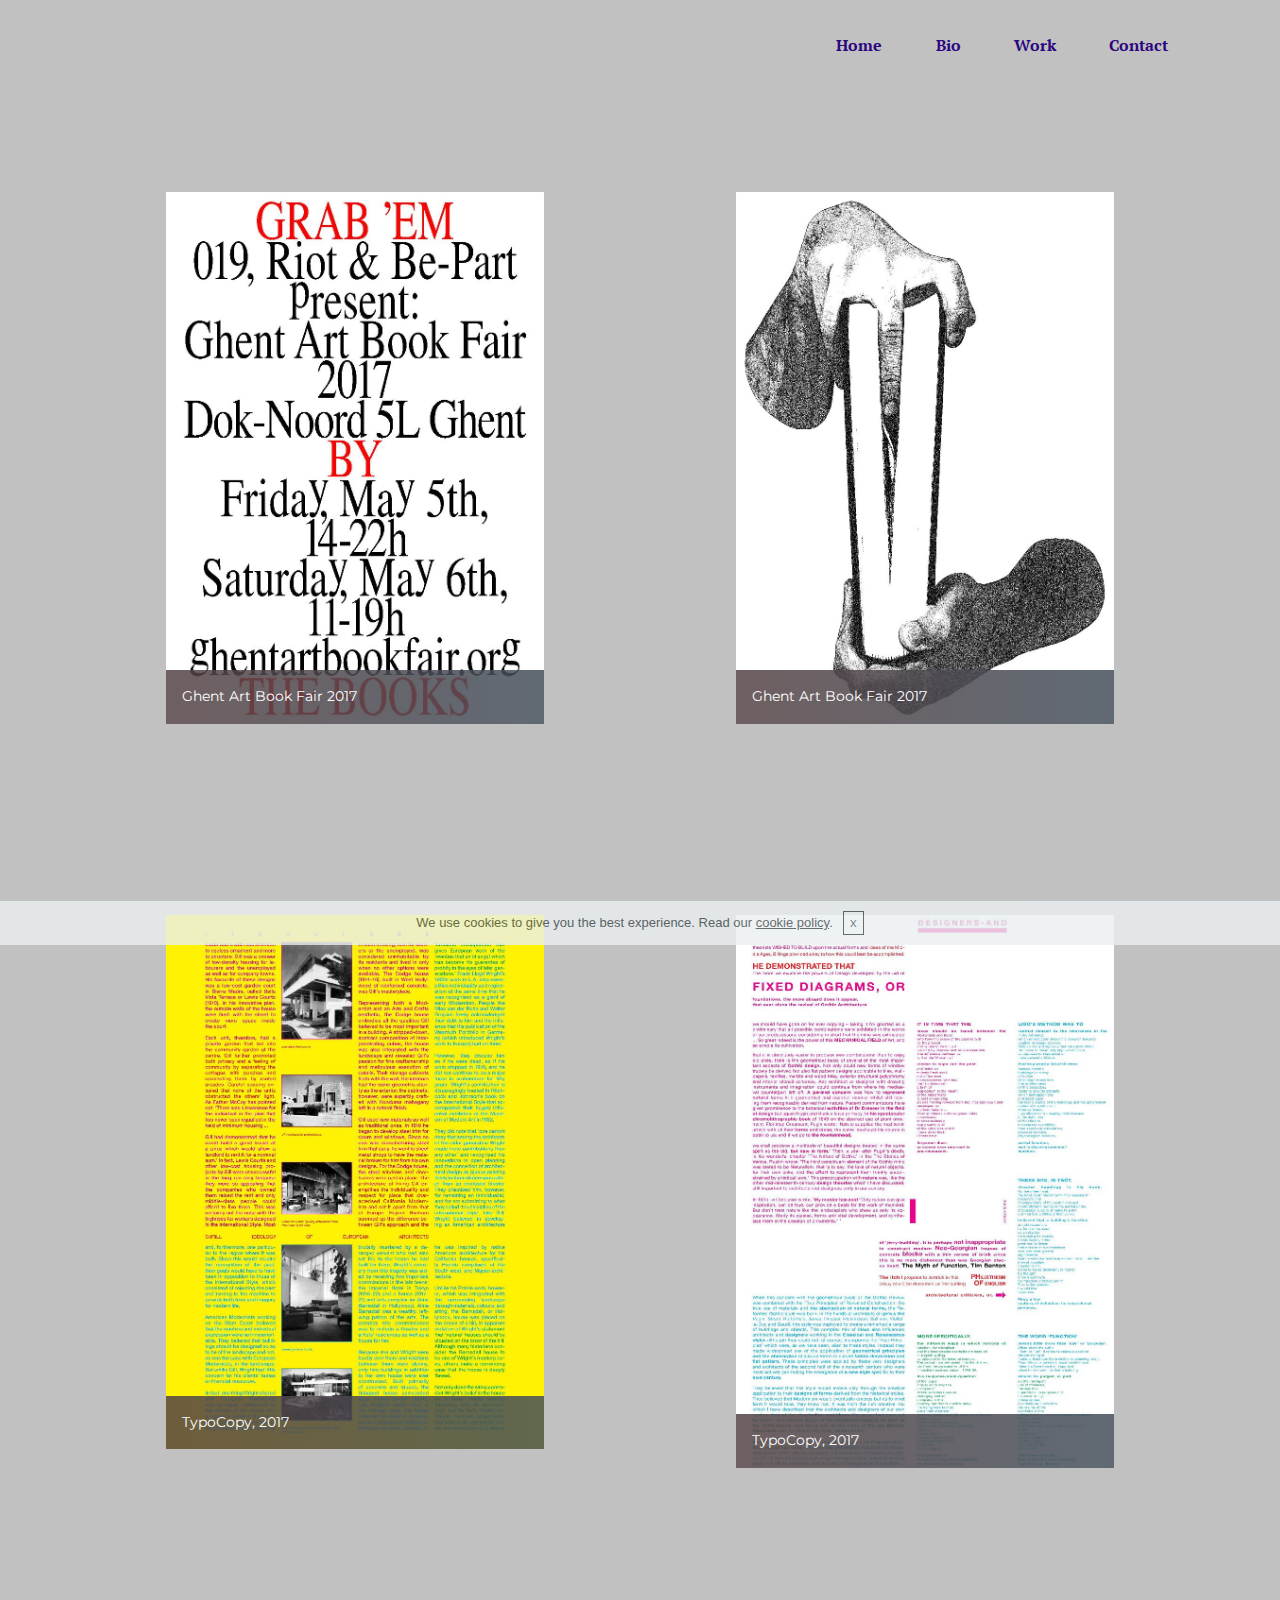
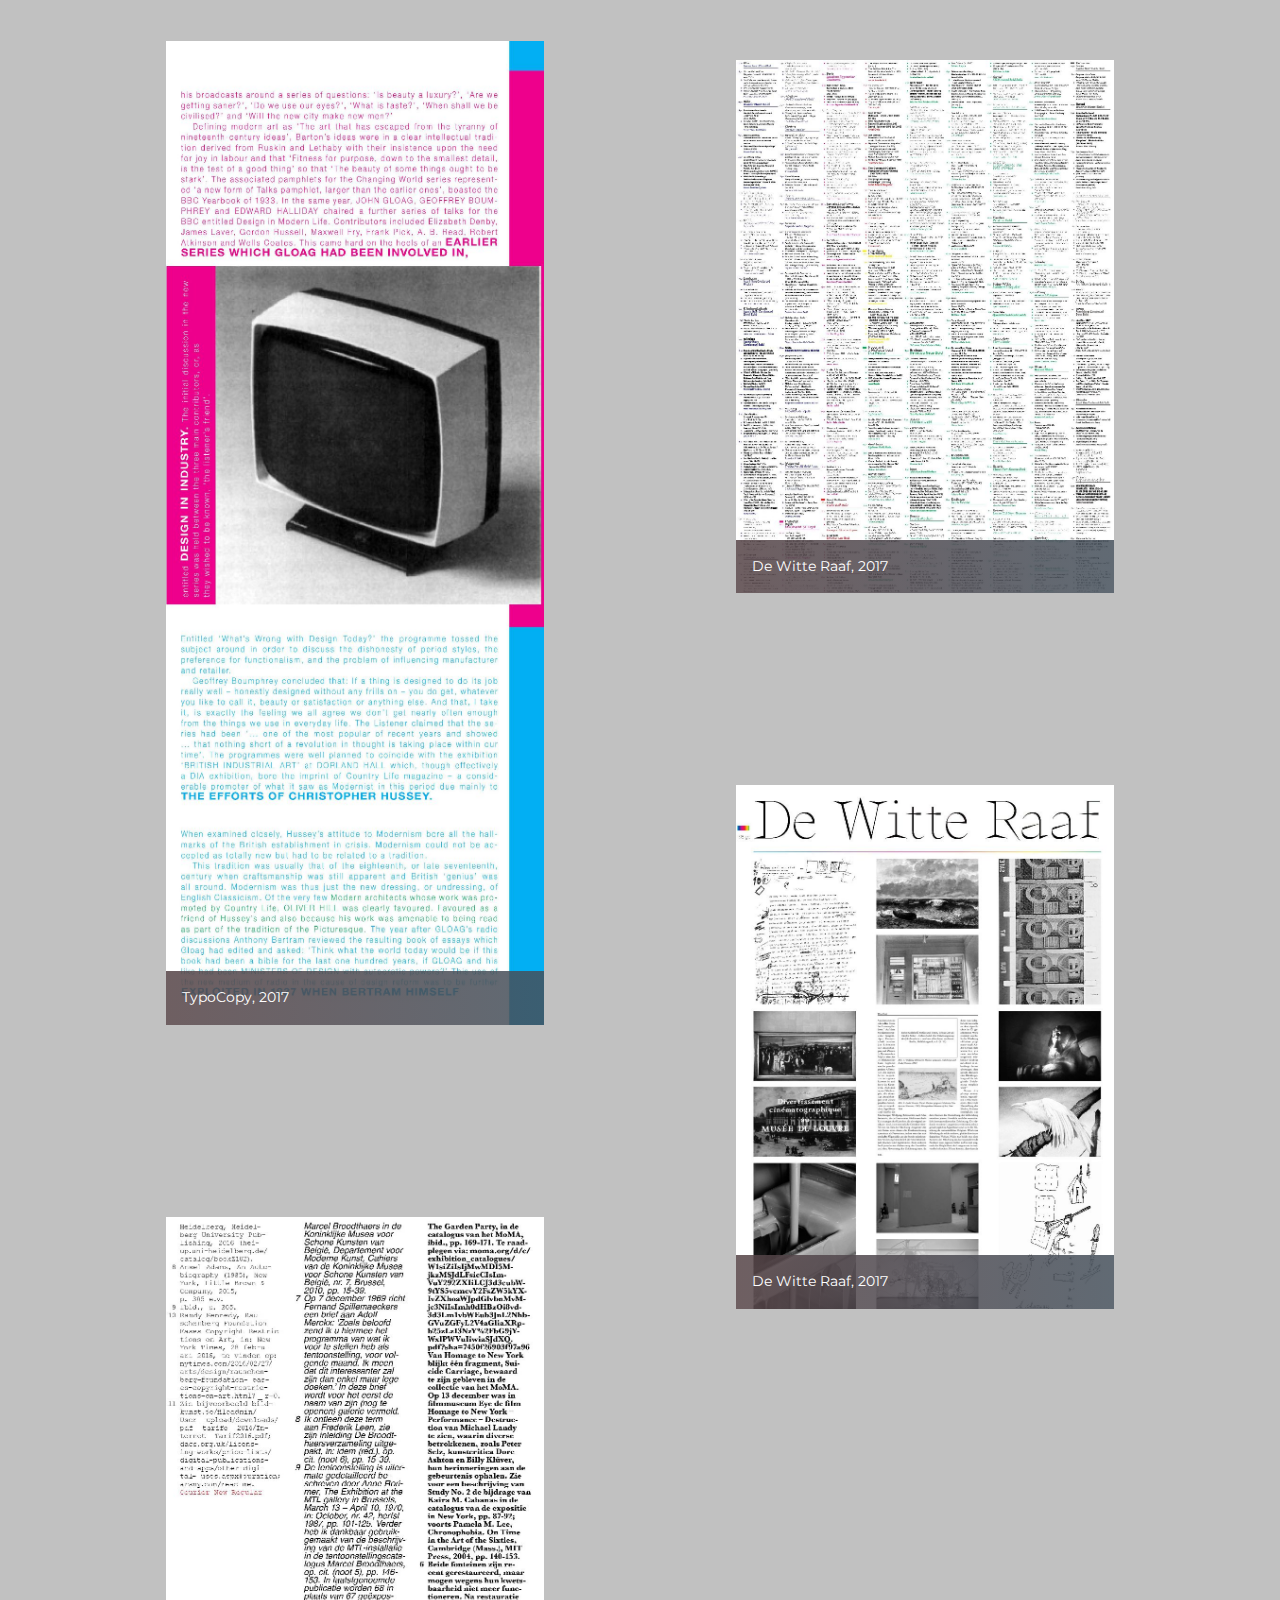
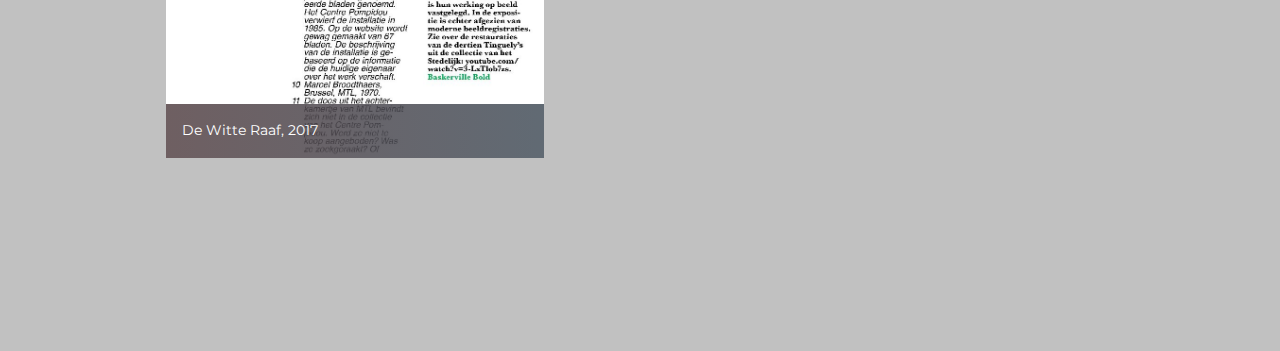
<file: work.html>
<!DOCTYPE html>
<html>
<head>
  <!-- Site made with Mobirise Website Builder v3.12.1, https://mobirise.com -->
  <meta charset="UTF-8">
  <meta http-equiv="X-UA-Compatible" content="IE=edge">
  <meta name="generator" content="Mobirise v3.12.1, mobirise.com">
  <meta name="viewport" content="width=device-width, initial-scale=1">
  <link rel="shortcut icon" href="assets/images/logo.png" type="image/x-icon">
  <meta name="description" content="Yannick, Van Velthoven, Yannick Van Velthoven, Van Velthoven Yannick, Design, Graphic, Graphic Design">
  <title>Portfolio</title>
  <link rel="stylesheet" href="https://fonts.googleapis.com/css?family=Lora:400,700,400italic,700italic&amp;subset=latin">
  <link rel="stylesheet" href="https://fonts.googleapis.com/css?family=Montserrat:400,700">
  <link rel="stylesheet" href="https://fonts.googleapis.com/css?family=Raleway:100,100i,200,200i,300,300i,400,400i,500,500i,600,600i,700,700i,800,800i,900,900i">
  <link rel="stylesheet" href="assets/bootstrap-material-design-font/css/material.css">
  <link rel="stylesheet" href="assets/et-line-font-plugin/style.css">
  <link rel="stylesheet" href="assets/tether/tether.min.css">
  <link rel="stylesheet" href="assets/bootstrap/css/bootstrap.min.css">
  <link rel="stylesheet" href="assets/animate.css/animate.min.css">
  <link rel="stylesheet" href="assets/dropdown/css/style.css">
  <link rel="stylesheet" href="assets/theme/css/style.css">
  <link rel="stylesheet" href="assets/mobirise-gallery/style.css">
  <link rel="stylesheet" href="assets/mobirise/css/mbr-additional.css" type="text/css">
  
  
  
</head>
<body>

<!-- Google Analytics -->
<script>
  (function(i,s,o,g,r,a,m){i['GoogleAnalyticsObject']=r;i[r]=i[r]||function(){
  (i[r].q=i[r].q||[]).push(arguments)},i[r].l=1*new Date();a=s.createElement(o),
  m=s.getElementsByTagName(o)[0];a.async=1;a.src=g;m.parentNode.insertBefore(a,m)
  })(window,document,'script','https://www.google-analytics.com/analytics.js','ga');

  ga('create', 'UA-77716614-4', 'auto');
  ga('send', 'pageview');

</script>
<!-- /Google Analytics -->


<section id="ext_menu-6">

    <nav class="navbar navbar-dropdown navbar-fixed-top">
        <div class="container">

            <div class="mbr-table">
                
                <div class="mbr-table-cell">

                    <button class="navbar-toggler pull-xs-right hidden-md-up" type="button" data-toggle="collapse" data-target="#exCollapsingNavbar">
                        <div class="hamburger-icon"></div>
                    </button>

                    <ul class="nav-dropdown collapse pull-xs-right nav navbar-nav navbar-toggleable-sm" id="exCollapsingNavbar"><li class="nav-item"><a class="nav-link link" href="Index.html">Home</a></li><li class="nav-item"><a class="nav-link link" href="Bio.html">Bio</a></li><li class="nav-item"><a class="nav-link link" href="Work.html">Work</a></li><li class="nav-item"><a class="nav-link link" href="Contact.html">Contact</a></li></ul>
                    <button hidden="" class="navbar-toggler navbar-close" type="button" data-toggle="collapse" data-target="#exCollapsingNavbar">
                        <div class="close-icon"></div>
                    </button>

                </div>
            </div>

        </div>
    </nav>

</section>

<section class="engine"><a rel="external" href="https://mobirise.com">mobirise.com</a></section><section class="mbr-gallery mbr-section mbr-section-nopadding mbr-slider-carousel mbr-after-navbar" id="gallery3-i" data-filter="false" style="background-color: rgb(193, 193, 193); padding-top: 6rem; padding-bottom: 6rem;">
    <!-- Filter -->
    

    <!-- Gallery -->
    <div class="mbr-gallery-row container">
        <div class=" mbr-gallery-layout-default">
            <div>
                <div>
                    <div class="mbr-gallery-item mbr-gallery-item__mobirise3 mbr-gallery-item--p6" data-tags="Awesome" data-video-url="false">
                        <div href="#lb-gallery3-i" data-slide-to="0" data-toggle="modal">
                            
                            

                            <img alt="" src="assets/images/gabf-1-2000x2814-800x1125.jpg">
                            
                            <span class="icon-focus"></span>
                            <span class="mbr-gallery-title">Ghent Art Book Fair 2017</span>
                        </div>
                    </div><div class="mbr-gallery-item mbr-gallery-item__mobirise3 mbr-gallery-item--p6" data-tags="Beautiful" data-video-url="false">
                        <div href="#lb-gallery3-i" data-slide-to="1" data-toggle="modal">
                            
                            

                            <img alt="" src="assets/images/gabf-1-1-2000x2814-800x1125.jpg">
                            
                            <span class="icon-focus"></span>
                            <span class="mbr-gallery-title">Ghent Art Book Fair 2017</span>
                        </div>
                    </div><div class="mbr-gallery-item mbr-gallery-item__mobirise3 mbr-gallery-item--p6" data-tags="Responsive" data-video-url="false">
                        <div href="#lb-gallery3-i" data-slide-to="2" data-toggle="modal">
                            
                            

                            <img alt="" src="assets/images/pages-print-1-2000x2828-800x1131.jpg">
                            
                            <span class="icon-focus"></span>
                            <span class="mbr-gallery-title">TypoCopy, 2017</span>
                        </div>
                    </div><div class="mbr-gallery-item mbr-gallery-item__mobirise3 mbr-gallery-item--p6" data-tags="Animated" data-video-url="false">
                        <div href="#lb-gallery3-i" data-slide-to="3" data-toggle="modal">
                            
                            

                            <img alt="" src="assets/images/pages-print-1-2000x2926-800x1170.jpg">
                            
                            <span class="icon-focus"></span>
                            <span class="mbr-gallery-title">TypoCopy, 2017</span>
                        </div>
                    </div><div class="mbr-gallery-item mbr-gallery-item__mobirise3 mbr-gallery-item--p6" data-tags="Awesome" data-video-url="false">
                        <div href="#lb-gallery3-i" data-slide-to="4" data-toggle="modal">
                            
                            

                            <img alt="" src="assets/images/pages-print-1-2000x5205-800x2082.jpg">
                            
                            <span class="icon-focus"></span>
                            <span class="mbr-gallery-title">TypoCopy, 2017</span>
                        </div>
                    </div><div class="mbr-gallery-item mbr-gallery-item__mobirise3 mbr-gallery-item--p6" data-tags="Awesome" data-video-url="false">
                        <div href="#lb-gallery3-i" data-slide-to="5" data-toggle="modal">
                            
                            

                            <img alt="" src="assets/images/de-witte-raaf-3-2000x2824-800x1129.jpg">
                            
                            <span class="icon-focus"></span>
                            <span class="mbr-gallery-title">De Witte Raaf, 2017</span>
                        </div>
                    </div><div class="mbr-gallery-item mbr-gallery-item__mobirise3 mbr-gallery-item--p6" data-tags="Awesome" data-video-url="false">
                        <div href="#lb-gallery3-i" data-slide-to="6" data-toggle="modal">
                            
                            

                            <img alt="" src="assets/images/de-witte-raaf-1-2000x2770-800x1108.jpg">
                            
                            <span class="icon-focus"></span>
                            <span class="mbr-gallery-title">De Witte Raaf, 2017</span>
                        </div>
                    </div><div class="mbr-gallery-item mbr-gallery-item__mobirise3 mbr-gallery-item--p6" data-tags="Awesome" data-video-url="false">
                        <div href="#lb-gallery3-i" data-slide-to="7" data-toggle="modal">
                            
                            

                            <img alt="" src="assets/images/de-witte-raaf-1-2000x2863-800x1145.jpg">
                            
                            <span class="icon-focus"></span>
                            <span class="mbr-gallery-title">De Witte Raaf, 2017</span>
                        </div>
                    </div>
                </div>
            </div>
            <div class="clearfix"></div>
        </div>
    </div>

    <!-- Lightbox -->
    <div data-app-prevent-settings="" class="mbr-slider modal fade carousel slide" tabindex="-1" data-keyboard="true" data-interval="false" id="lb-gallery3-i">
        <div class="modal-dialog">
            <div class="modal-content">
                <div class="modal-body">
                    <ol class="carousel-indicators">
                        <li data-app-prevent-settings="" data-target="#lb-gallery3-i" data-slide-to="0"></li><li data-app-prevent-settings="" data-target="#lb-gallery3-i" data-slide-to="1"></li><li data-app-prevent-settings="" data-target="#lb-gallery3-i" data-slide-to="2"></li><li data-app-prevent-settings="" data-target="#lb-gallery3-i" data-slide-to="3"></li><li data-app-prevent-settings="" data-target="#lb-gallery3-i" data-slide-to="4"></li><li data-app-prevent-settings="" data-target="#lb-gallery3-i" data-slide-to="5"></li><li data-app-prevent-settings="" data-target="#lb-gallery3-i" data-slide-to="6"></li><li data-app-prevent-settings="" data-target="#lb-gallery3-i" class=" active" data-slide-to="7"></li>
                    </ol>
                    <div class="carousel-inner">
                        <div class="carousel-item">
                            <img alt="" src="assets/images/gabf-1-2000x2814.jpg">
                        </div><div class="carousel-item">
                            <img alt="" src="assets/images/gabf-1-1-2000x2814.jpg">
                        </div><div class="carousel-item">
                            <img alt="" src="assets/images/pages-print-1-2000x2828.jpg">
                        </div><div class="carousel-item">
                            <img alt="" src="assets/images/pages-print-1-2000x2926.jpg">
                        </div><div class="carousel-item">
                            <img alt="" src="assets/images/pages-print-1-2000x5205.jpg">
                        </div><div class="carousel-item">
                            <img alt="" src="assets/images/de-witte-raaf-3-2000x2824.jpg">
                        </div><div class="carousel-item">
                            <img alt="" src="assets/images/de-witte-raaf-1-2000x2770.jpg">
                        </div><div class="carousel-item active">
                            <img alt="" src="assets/images/de-witte-raaf-1-2000x2863.jpg">
                        </div>
                    </div>
                    <a class="left carousel-control" role="button" data-slide="prev" href="#lb-gallery3-i">
                        <span class="icon-prev" aria-hidden="true"></span>
                        <span class="sr-only">Previous</span>
                    </a>
                    <a class="right carousel-control" role="button" data-slide="next" href="#lb-gallery3-i">
                        <span class="icon-next" aria-hidden="true"></span>
                        <span class="sr-only">Next</span>
                    </a>

                    <a class="close" href="#" role="button" data-dismiss="modal">
                        <span aria-hidden="true">×</span>
                        <span class="sr-only">Close</span>
                    </a>
                </div>
            </div>
        </div>
    </div>
</section>


  <script src="assets/web/assets/jquery/jquery.min.js"></script>
  <script src="assets/tether/tether.min.js"></script>
  <script src="assets/bootstrap/js/bootstrap.min.js"></script>
  <script src="assets/smooth-scroll/smooth-scroll.js"></script>
  <script src="assets/cookies-alert-plugin/cookies-alert-core.js"></script>
  <script src="assets/cookies-alert-plugin/cookies-alert-script.js"></script>
  <script src="assets/masonry/masonry.pkgd.min.js"></script>
  <script src="assets/imagesloaded/imagesloaded.pkgd.min.js"></script>
  <script src="assets/bootstrap-carousel-swipe/bootstrap-carousel-swipe.js"></script>
  <script src="assets/viewport-checker/jquery.viewportchecker.js"></script>
  <script src="assets/dropdown/js/script.min.js"></script>
  <script src="assets/touch-swipe/jquery.touch-swipe.min.js"></script>
  <script src="assets/theme/js/script.js"></script>
  <script src="assets/mobirise-gallery/player.min.js"></script>
  <script src="assets/mobirise-gallery/script.js"></script>
  
  
  <input name="animation" type="hidden">
  <input name="cookieData" type="hidden" data-cookie-text="We use cookies to give you the best experience. Read our <a href='privacy.html'>cookie policy</a>.">
  </body>
</html>
</file>
<file: assets/bootstrap-material-design-font/css/material.css>
@font-face {
  font-family: 'Material-Design-Icons';
  src: url('../fonts/Material-Design-Icons.eot?3ocs8m');
  src: url('../fonts/Material-Design-Icons.eot?#iefix3ocs8m') format('embedded-opentype'), url('../fonts/Material-Design-Icons.woff?3ocs8m') format('woff'), url('../fonts/Material-Design-Icons.ttf?3ocs8m') format('truetype'), url('../fonts/Material-Design-Icons.svg?3ocs8m#Material-Design-Icons') format('svg');
  font-weight: normal;
  font-style: normal;
}
[class^="mdi-"],
[class*="mdi-"] {
  speak: none;
  display: inline-block;
  font-style: normal;
  font-variant:normal;
  font-weight:normal;
  /*font-size:24px;*/
  line-height:1;
  font-family:'Material-Design-Icons' !important;
  text-rendering: auto;
  
  -webkit-font-smoothing: antialiased;
  -moz-osx-font-smoothing: grayscale;
  -webkit-transform: translate(0, 0);
      -ms-transform: translate(0, 0);
          transform: translate(0, 0);
}
[class^="mdi-"]:before,
[class*="mdi-"]:before {
  display: inline-block;
  speak: none;
  text-decoration: inherit;
}
[class^="mdi-"].pull-left,
[class*="mdi-"].pull-left {
  margin-right: .3em;
}
[class^="mdi-"].pull-right,
[class*="mdi-"].pull-right {
  margin-left: .3em;
}
[class^="mdi-"].mdi-lg:before,
[class*="mdi-"].mdi-lg:before,
[class^="mdi-"].mdi-lg:after,
[class*="mdi-"].mdi-lg:after {
  font-size: 1.33333333em;
  line-height: 0.75em;
  vertical-align: -15%;
}
[class^="mdi-"].mdi-2x:before,
[class*="mdi-"].mdi-2x:before,
[class^="mdi-"].mdi-2x:after,
[class*="mdi-"].mdi-2x:after {
  font-size: 2em;
}
[class^="mdi-"].mdi-3x:before,
[class*="mdi-"].mdi-3x:before,
[class^="mdi-"].mdi-3x:after,
[class*="mdi-"].mdi-3x:after {
  font-size: 3em;
}
[class^="mdi-"].mdi-4x:before,
[class*="mdi-"].mdi-4x:before,
[class^="mdi-"].mdi-4x:after,
[class*="mdi-"].mdi-4x:after {
  font-size: 4em;
}
[class^="mdi-"].mdi-5x:before,
[class*="mdi-"].mdi-5x:before,
[class^="mdi-"].mdi-5x:after,
[class*="mdi-"].mdi-5x:after {
  font-size: 5em;
}
[class^="mdi-device-signal-cellular-"]:after,
[class^="mdi-device-battery-"]:after,
[class^="mdi-device-battery-charging-"]:after,
[class^="mdi-device-signal-cellular-connected-no-internet-"]:after,
[class^="mdi-device-signal-wifi-"]:after,
[class^="mdi-device-signal-wifi-statusbar-not-connected"]:after,
.mdi-device-network-wifi:after {
  opacity: .3;
  position: absolute;
  left: 0;
  top: 0;
  z-index: 1;
  display: inline-block;
  speak: none;
  text-decoration: inherit;
}
[class^="mdi-device-signal-cellular-"]:after {
  content: "\e758";
}
[class^="mdi-device-battery-"]:after {
  content: "\e735";
}
[class^="mdi-device-battery-charging-"]:after {
  content: "\e733";
}
[class^="mdi-device-signal-cellular-connected-no-internet-"]:after {
  content: "\e75d";
}
[class^="mdi-device-signal-wifi-"]:after,
.mdi-device-network-wifi:after {
  content: "\e765";
}
[class^="mdi-device-signal-wifi-statusbasr-not-connected"]:after {
  content: "\e8f7";
}
.mdi-device-signal-cellular-off:after,
.mdi-device-signal-cellular-null:after,
.mdi-device-signal-cellular-no-sim:after,
.mdi-device-signal-wifi-off:after,
.mdi-device-signal-wifi-4-bar:after,
.mdi-device-signal-cellular-4-bar:after,
.mdi-device-battery-alert:after,
.mdi-device-signal-cellular-connected-no-internet-4-bar:after,
.mdi-device-battery-std:after,
.mdi-device-battery-full .mdi-device-battery-unknown:after {
  content: "";
}
.mdi-fw {
  width: 1.28571429em;
  text-align: center;
}
.mdi-ul {
  padding-left: 0;
  margin-left: 2.14285714em;
  list-style-type: none;
}
.mdi-ul > li {
  position: relative;
}
.mdi-li {
  position: absolute;
  left: -2.14285714em;
  width: 2.14285714em;
  top: 0.14285714em;
  text-align: center;
}
.mdi-li.mdi-lg {
  left: -1.85714286em;
}
.mdi-border {
  padding: .2em .25em .15em;
  border: solid 0.08em #eeeeee;
  border-radius: .1em;
}
.mdi-spin {
  -webkit-animation: mdi-spin 2s infinite linear;
  animation: mdi-spin 2s infinite linear;
  -webkit-transform-origin: 50% 50%;
  -ms-transform-origin: 50% 50%;
      transform-origin: 50% 50%;
}
.mdi-pulse {
  -webkit-animation: mdi-spin 1s steps(8) infinite;
  animation: mdi-spin 1s steps(8) infinite;
  -webkit-transform-origin: 50% 50%;
  -ms-transform-origin: 50% 50%;
      transform-origin: 50% 50%;
}
@-webkit-keyframes mdi-spin {
  0% {
    -webkit-transform: rotate(0deg);
    transform: rotate(0deg);
  }
  100% {
    -webkit-transform: rotate(359deg);
    transform: rotate(359deg);
  }
}
@keyframes mdi-spin {
  0% {
    -webkit-transform: rotate(0deg);
    transform: rotate(0deg);
  }
  100% {
    -webkit-transform: rotate(359deg);
    transform: rotate(359deg);
  }
}
.mdi-rotate-90 {
  filter: progid:DXImageTransform.Microsoft.BasicImage(rotation=1);
  -webkit-transform: rotate(90deg);
  -ms-transform: rotate(90deg);
  transform: rotate(90deg);
}
.mdi-rotate-180 {
  filter: progid:DXImageTransform.Microsoft.BasicImage(rotation=2);
  -webkit-transform: rotate(180deg);
  -ms-transform: rotate(180deg);
  transform: rotate(180deg);
}
.mdi-rotate-270 {
  filter: progid:DXImageTransform.Microsoft.BasicImage(rotation=3);
  -webkit-transform: rotate(270deg);
  -ms-transform: rotate(270deg);
  transform: rotate(270deg);
}
.mdi-flip-horizontal {
  filter: progid:DXImageTransform.Microsoft.BasicImage(rotation=0, mirror=1);
  -webkit-transform: scale(-1, 1);
  -ms-transform: scale(-1, 1);
  transform: scale(-1, 1);
}
.mdi-flip-vertical {
  filter: progid:DXImageTransform.Microsoft.BasicImage(rotation=2, mirror=1);
  -webkit-transform: scale(1, -1);
  -ms-transform: scale(1, -1);
  transform: scale(1, -1);
}
:root .mdi-rotate-90,
:root .mdi-rotate-180,
:root .mdi-rotate-270,
:root .mdi-flip-horizontal,
:root .mdi-flip-vertical {
  -webkit-filter: none;
          filter: none;
}
.mdi-stack {
  position: relative;
  display: inline-block;
  width: 2em;
  height: 2em;
  line-height: 2em;
  vertical-align: middle;
}
.mdi-stack-1x,
.mdi-stack-2x {
  position: absolute;
  left: 0;
  width: 100%;
  text-align: center;
}
.mdi-stack-1x {
  line-height: inherit;
}
.mdi-stack-2x {
  font-size: 2em;
}
.mdi-inverse {
  color: #ffffff;
}
/* Start Icons */
.mdi-action-3d-rotation:before {
  content: "\e600";
}
.mdi-action-accessibility:before {
  content: "\e601";
}
.mdi-action-account-balance-wallet:before {
  content: "\e602";
}
.mdi-action-account-balance:before {
  content: "\e603";
}
.mdi-action-account-box:before {
  content: "\e604";
}
.mdi-action-account-child:before {
  content: "\e605";
}
.mdi-action-account-circle:before {
  content: "\e606";
}
.mdi-action-add-shopping-cart:before {
  content: "\e607";
}
.mdi-action-alarm-add:before {
  content: "\e608";
}
.mdi-action-alarm-off:before {
  content: "\e609";
}
.mdi-action-alarm-on:before {
  content: "\e60a";
}
.mdi-action-alarm:before {
  content: "\e60b";
}
.mdi-action-android:before {
  content: "\e60c";
}
.mdi-action-announcement:before {
  content: "\e60d";
}
.mdi-action-aspect-ratio:before {
  content: "\e60e";
}
.mdi-action-assessment:before {
  content: "\e60f";
}
.mdi-action-assignment-ind:before {
  content: "\e610";
}
.mdi-action-assignment-late:before {
  content: "\e611";
}
.mdi-action-assignment-return:before {
  content: "\e612";
}
.mdi-action-assignment-returned:before {
  content: "\e613";
}
.mdi-action-assignment-turned-in:before {
  content: "\e614";
}
.mdi-action-assignment:before {
  content: "\e615";
}
.mdi-action-autorenew:before {
  content: "\e616";
}
.mdi-action-backup:before {
  content: "\e617";
}
.mdi-action-book:before {
  content: "\e618";
}
.mdi-action-bookmark-outline:before {
  content: "\e619";
}
.mdi-action-bookmark:before {
  content: "\e61a";
}
.mdi-action-bug-report:before {
  content: "\e61b";
}
.mdi-action-cached:before {
  content: "\e61c";
}
.mdi-action-check-circle:before {
  content: "\e61d";
}
.mdi-action-class:before {
  content: "\e61e";
}
.mdi-action-credit-card:before {
  content: "\e61f";
}
.mdi-action-dashboard:before {
  content: "\e620";
}
.mdi-action-delete:before {
  content: "\e621";
}
.mdi-action-description:before {
  content: "\e622";
}
.mdi-action-dns:before {
  content: "\e623";
}
.mdi-action-done-all:before {
  content: "\e624";
}
.mdi-action-done:before {
  content: "\e625";
}
.mdi-action-event:before {
  content: "\e626";
}
.mdi-action-exit-to-app:before {
  content: "\e627";
}
.mdi-action-explore:before {
  content: "\e628";
}
.mdi-action-extension:before {
  content: "\e629";
}
.mdi-action-face-unlock:before {
  content: "\e62a";
}
.mdi-action-favorite-outline:before {
  content: "\e62b";
}
.mdi-action-favorite:before {
  content: "\e62c";
}
.mdi-action-find-in-page:before {
  content: "\e62d";
}
.mdi-action-find-replace:before {
  content: "\e62e";
}
.mdi-action-flip-to-back:before {
  content: "\e62f";
}
.mdi-action-flip-to-front:before {
  content: "\e630";
}
.mdi-action-get-app:before {
  content: "\e631";
}
.mdi-action-grade:before {
  content: "\e632";
}
.mdi-action-group-work:before {
  content: "\e633";
}
.mdi-action-help:before {
  content: "\e634";
}
.mdi-action-highlight-remove:before {
  content: "\e635";
}
.mdi-action-history:before {
  content: "\e636";
}
.mdi-action-home:before {
  content: "\e637";
}
.mdi-action-https:before {
  content: "\e638";
}
.mdi-action-info-outline:before {
  content: "\e639";
}
.mdi-action-info:before {
  content: "\e63a";
}
.mdi-action-input:before {
  content: "\e63b";
}
.mdi-action-invert-colors:before {
  content: "\e63c";
}
.mdi-action-label-outline:before {
  content: "\e63d";
}
.mdi-action-label:before {
  content: "\e63e";
}
.mdi-action-language:before {
  content: "\e63f";
}
.mdi-action-launch:before {
  content: "\e640";
}
.mdi-action-list:before {
  content: "\e641";
}
.mdi-action-lock-open:before {
  content: "\e642";
}
.mdi-action-lock-outline:before {
  content: "\e643";
}
.mdi-action-lock:before {
  content: "\e644";
}
.mdi-action-loyalty:before {
  content: "\e645";
}
.mdi-action-markunread-mailbox:before {
  content: "\e646";
}
.mdi-action-note-add:before {
  content: "\e647";
}
.mdi-action-open-in-browser:before {
  content: "\e648";
}
.mdi-action-open-in-new:before {
  content: "\e649";
}
.mdi-action-open-with:before {
  content: "\e64a";
}
.mdi-action-pageview:before {
  content: "\e64b";
}
.mdi-action-payment:before {
  content: "\e64c";
}
.mdi-action-perm-camera-mic:before {
  content: "\e64d";
}
.mdi-action-perm-contact-cal:before {
  content: "\e64e";
}
.mdi-action-perm-data-setting:before {
  content: "\e64f";
}
.mdi-action-perm-device-info:before {
  content: "\e650";
}
.mdi-action-perm-identity:before {
  content: "\e651";
}
.mdi-action-perm-media:before {
  content: "\e652";
}
.mdi-action-perm-phone-msg:before {
  content: "\e653";
}
.mdi-action-perm-scan-wifi:before {
  content: "\e654";
}
.mdi-action-picture-in-picture:before {
  content: "\e655";
}
.mdi-action-polymer:before {
  content: "\e656";
}
.mdi-action-print:before {
  content: "\e657";
}
.mdi-action-query-builder:before {
  content: "\e658";
}
.mdi-action-question-answer:before {
  content: "\e659";
}
.mdi-action-receipt:before {
  content: "\e65a";
}
.mdi-action-redeem:before {
  content: "\e65b";
}
.mdi-action-reorder:before {
  content: "\e65c";
}
.mdi-action-report-problem:before {
  content: "\e65d";
}
.mdi-action-restore:before {
  content: "\e65e";
}
.mdi-action-room:before {
  content: "\e65f";
}
.mdi-action-schedule:before {
  content: "\e660";
}
.mdi-action-search:before {
  content: "\e661";
}
.mdi-action-settings-applications:before {
  content: "\e662";
}
.mdi-action-settings-backup-restore:before {
  content: "\e663";
}
.mdi-action-settings-bluetooth:before {
  content: "\e664";
}
.mdi-action-settings-cell:before {
  content: "\e665";
}
.mdi-action-settings-display:before {
  content: "\e666";
}
.mdi-action-settings-ethernet:before {
  content: "\e667";
}
.mdi-action-settings-input-antenna:before {
  content: "\e668";
}
.mdi-action-settings-input-component:before {
  content: "\e669";
}
.mdi-action-settings-input-composite:before {
  content: "\e66a";
}
.mdi-action-settings-input-hdmi:before {
  content: "\e66b";
}
.mdi-action-settings-input-svideo:before {
  content: "\e66c";
}
.mdi-action-settings-overscan:before {
  content: "\e66d";
}
.mdi-action-settings-phone:before {
  content: "\e66e";
}
.mdi-action-settings-power:before {
  content: "\e66f";
}
.mdi-action-settings-remote:before {
  content: "\e670";
}
.mdi-action-settings-voice:before {
  content: "\e671";
}
.mdi-action-settings:before {
  content: "\e672";
}
.mdi-action-shop-two:before {
  content: "\e673";
}
.mdi-action-shop:before {
  content: "\e674";
}
.mdi-action-shopping-basket:before {
  content: "\e675";
}
.mdi-action-shopping-cart:before {
  content: "\e676";
}
.mdi-action-speaker-notes:before {
  content: "\e677";
}
.mdi-action-spellcheck:before {
  content: "\e678";
}
.mdi-action-star-rate:before {
  content: "\e679";
}
.mdi-action-stars:before {
  content: "\e67a";
}
.mdi-action-store:before {
  content: "\e67b";
}
.mdi-action-subject:before {
  content: "\e67c";
}
.mdi-action-supervisor-account:before {
  content: "\e67d";
}
.mdi-action-swap-horiz:before {
  content: "\e67e";
}
.mdi-action-swap-vert-circle:before {
  content: "\e67f";
}
.mdi-action-swap-vert:before {
  content: "\e680";
}
.mdi-action-system-update-tv:before {
  content: "\e681";
}
.mdi-action-tab-unselected:before {
  content: "\e682";
}
.mdi-action-tab:before {
  content: "\e683";
}
.mdi-action-theaters:before {
  content: "\e684";
}
.mdi-action-thumb-down:before {
  content: "\e685";
}
.mdi-action-thumb-up:before {
  content: "\e686";
}
.mdi-action-thumbs-up-down:before {
  content: "\e687";
}
.mdi-action-toc:before {
  content: "\e688";
}
.mdi-action-today:before {
  content: "\e689";
}
.mdi-action-track-changes:before {
  content: "\e68a";
}
.mdi-action-translate:before {
  content: "\e68b";
}
.mdi-action-trending-down:before {
  content: "\e68c";
}
.mdi-action-trending-neutral:before {
  content: "\e68d";
}
.mdi-action-trending-up:before {
  content: "\e68e";
}
.mdi-action-turned-in-not:before {
  content: "\e68f";
}
.mdi-action-turned-in:before {
  content: "\e690";
}
.mdi-action-verified-user:before {
  content: "\e691";
}
.mdi-action-view-agenda:before {
  content: "\e692";
}
.mdi-action-view-array:before {
  content: "\e693";
}
.mdi-action-view-carousel:before {
  content: "\e694";
}
.mdi-action-view-column:before {
  content: "\e695";
}
.mdi-action-view-day:before {
  content: "\e696";
}
.mdi-action-view-headline:before {
  content: "\e697";
}
.mdi-action-view-list:before {
  content: "\e698";
}
.mdi-action-view-module:before {
  content: "\e699";
}
.mdi-action-view-quilt:before {
  content: "\e69a";
}
.mdi-action-view-stream:before {
  content: "\e69b";
}
.mdi-action-view-week:before {
  content: "\e69c";
}
.mdi-action-visibility-off:before {
  content: "\e69d";
}
.mdi-action-visibility:before {
  content: "\e69e";
}
.mdi-action-wallet-giftcard:before {
  content: "\e69f";
}
.mdi-action-wallet-membership:before {
  content: "\e6a0";
}
.mdi-action-wallet-travel:before {
  content: "\e6a1";
}
.mdi-action-work:before {
  content: "\e6a2";
}
.mdi-alert-error:before {
  content: "\e6a3";
}
.mdi-alert-warning:before {
  content: "\e6a4";
}
.mdi-av-album:before {
  content: "\e6a5";
}
.mdi-av-closed-caption:before {
  content: "\e6a6";
}
.mdi-av-equalizer:before {
  content: "\e6a7";
}
.mdi-av-explicit:before {
  content: "\e6a8";
}
.mdi-av-fast-forward:before {
  content: "\e6a9";
}
.mdi-av-fast-rewind:before {
  content: "\e6aa";
}
.mdi-av-games:before {
  content: "\e6ab";
}
.mdi-av-hearing:before {
  content: "\e6ac";
}
.mdi-av-high-quality:before {
  content: "\e6ad";
}
.mdi-av-loop:before {
  content: "\e6ae";
}
.mdi-av-mic-none:before {
  content: "\e6af";
}
.mdi-av-mic-off:before {
  content: "\e6b0";
}
.mdi-av-mic:before {
  content: "\e6b1";
}
.mdi-av-movie:before {
  content: "\e6b2";
}
.mdi-av-my-library-add:before {
  content: "\e6b3";
}
.mdi-av-my-library-books:before {
  content: "\e6b4";
}
.mdi-av-my-library-music:before {
  content: "\e6b5";
}
.mdi-av-new-releases:before {
  content: "\e6b6";
}
.mdi-av-not-interested:before {
  content: "\e6b7";
}
.mdi-av-pause-circle-fill:before {
  content: "\e6b8";
}
.mdi-av-pause-circle-outline:before {
  content: "\e6b9";
}
.mdi-av-pause:before {
  content: "\e6ba";
}
.mdi-av-play-arrow:before {
  content: "\e6bb";
}
.mdi-av-play-circle-fill:before {
  content: "\e6bc";
}
.mdi-av-play-circle-outline:before {
  content: "\e6bd";
}
.mdi-av-play-shopping-bag:before {
  content: "\e6be";
}
.mdi-av-playlist-add:before {
  content: "\e6bf";
}
.mdi-av-queue-music:before {
  content: "\e6c0";
}
.mdi-av-queue:before {
  content: "\e6c1";
}
.mdi-av-radio:before {
  content: "\e6c2";
}
.mdi-av-recent-actors:before {
  content: "\e6c3";
}
.mdi-av-repeat-one:before {
  content: "\e6c4";
}
.mdi-av-repeat:before {
  content: "\e6c5";
}
.mdi-av-replay:before {
  content: "\e6c6";
}
.mdi-av-shuffle:before {
  content: "\e6c7";
}
.mdi-av-skip-next:before {
  content: "\e6c8";
}
.mdi-av-skip-previous:before {
  content: "\e6c9";
}
.mdi-av-snooze:before {
  content: "\e6ca";
}
.mdi-av-stop:before {
  content: "\e6cb";
}
.mdi-av-subtitles:before {
  content: "\e6cc";
}
.mdi-av-surround-sound:before {
  content: "\e6cd";
}
.mdi-av-timer:before {
  content: "\e6ce";
}
.mdi-av-video-collection:before {
  content: "\e6cf";
}
.mdi-av-videocam-off:before {
  content: "\e6d0";
}
.mdi-av-videocam:before {
  content: "\e6d1";
}
.mdi-av-volume-down:before {
  content: "\e6d2";
}
.mdi-av-volume-mute:before {
  content: "\e6d3";
}
.mdi-av-volume-off:before {
  content: "\e6d4";
}
.mdi-av-volume-up:before {
  content: "\e6d5";
}
.mdi-av-web:before {
  content: "\e6d6";
}
.mdi-communication-business:before {
  content: "\e6d7";
}
.mdi-communication-call-end:before {
  content: "\e6d8";
}
.mdi-communication-call-made:before {
  content: "\e6d9";
}
.mdi-communication-call-merge:before {
  content: "\e6da";
}
.mdi-communication-call-missed:before {
  content: "\e6db";
}
.mdi-communication-call-received:before {
  content: "\e6dc";
}
.mdi-communication-call-split:before {
  content: "\e6dd";
}
.mdi-communication-call:before {
  content: "\e6de";
}
.mdi-communication-chat:before {
  content: "\e6df";
}
.mdi-communication-clear-all:before {
  content: "\e6e0";
}
.mdi-communication-comment:before {
  content: "\e6e1";
}
.mdi-communication-contacts:before {
  content: "\e6e2";
}
.mdi-communication-dialer-sip:before {
  content: "\e6e3";
}
.mdi-communication-dialpad:before {
  content: "\e6e4";
}
.mdi-communication-dnd-on:before {
  content: "\e6e5";
}
.mdi-communication-email:before {
  content: "\e6e6";
}
.mdi-communication-forum:before {
  content: "\e6e7";
}
.mdi-communication-import-export:before {
  content: "\e6e8";
}
.mdi-communication-invert-colors-off:before {
  content: "\e6e9";
}
.mdi-communication-invert-colors-on:before {
  content: "\e6ea";
}
.mdi-communication-live-help:before {
  content: "\e6eb";
}
.mdi-communication-location-off:before {
  content: "\e6ec";
}
.mdi-communication-location-on:before {
  content: "\e6ed";
}
.mdi-communication-message:before {
  content: "\e6ee";
}
.mdi-communication-messenger:before {
  content: "\e6ef";
}
.mdi-communication-no-sim:before {
  content: "\e6f0";
}
.mdi-communication-phone:before {
  content: "\e6f1";
}
.mdi-communication-portable-wifi-off:before {
  content: "\e6f2";
}
.mdi-communication-quick-contacts-dialer:before {
  content: "\e6f3";
}
.mdi-communication-quick-contacts-mail:before {
  content: "\e6f4";
}
.mdi-communication-ring-volume:before {
  content: "\e6f5";
}
.mdi-communication-stay-current-landscape:before {
  content: "\e6f6";
}
.mdi-communication-stay-current-portrait:before {
  content: "\e6f7";
}
.mdi-communication-stay-primary-landscape:before {
  content: "\e6f8";
}
.mdi-communication-stay-primary-portrait:before {
  content: "\e6f9";
}
.mdi-communication-swap-calls:before {
  content: "\e6fa";
}
.mdi-communication-textsms:before {
  content: "\e6fb";
}
.mdi-communication-voicemail:before {
  content: "\e6fc";
}
.mdi-communication-vpn-key:before {
  content: "\e6fd";
}
.mdi-content-add-box:before {
  content: "\e6fe";
}
.mdi-content-add-circle-outline:before {
  content: "\e6ff";
}
.mdi-content-add-circle:before {
  content: "\e700";
}
.mdi-content-add:before {
  content: "\e701";
}
.mdi-content-archive:before {
  content: "\e702";
}
.mdi-content-backspace:before {
  content: "\e703";
}
.mdi-content-block:before {
  content: "\e704";
}
.mdi-content-clear:before {
  content: "\e705";
}
.mdi-content-content-copy:before {
  content: "\e706";
}
.mdi-content-content-cut:before {
  content: "\e707";
}
.mdi-content-content-paste:before {
  content: "\e708";
}
.mdi-content-create:before {
  content: "\e709";
}
.mdi-content-drafts:before {
  content: "\e70a";
}
.mdi-content-filter-list:before {
  content: "\e70b";
}
.mdi-content-flag:before {
  content: "\e70c";
}
.mdi-content-forward:before {
  content: "\e70d";
}
.mdi-content-gesture:before {
  content: "\e70e";
}
.mdi-content-inbox:before {
  content: "\e70f";
}
.mdi-content-link:before {
  content: "\e710";
}
.mdi-content-mail:before {
  content: "\e711";
}
.mdi-content-markunread:before {
  content: "\e712";
}
.mdi-content-redo:before {
  content: "\e713";
}
.mdi-content-remove-circle-outline:before {
  content: "\e714";
}
.mdi-content-remove-circle:before {
  content: "\e715";
}
.mdi-content-remove:before {
  content: "\e716";
}
.mdi-content-reply-all:before {
  content: "\e717";
}
.mdi-content-reply:before {
  content: "\e718";
}
.mdi-content-report:before {
  content: "\e719";
}
.mdi-content-save:before {
  content: "\e71a";
}
.mdi-content-select-all:before {
  content: "\e71b";
}
.mdi-content-send:before {
  content: "\e71c";
}
.mdi-content-sort:before {
  content: "\e71d";
}
.mdi-content-text-format:before {
  content: "\e71e";
}
.mdi-content-undo:before {
  content: "\e71f";
}
.mdi-editor-attach-file:before {
  content: "\e776";
}
.mdi-editor-attach-money:before {
  content: "\e777";
}
.mdi-editor-border-all:before {
  content: "\e778";
}
.mdi-editor-border-bottom:before {
  content: "\e779";
}
.mdi-editor-border-clear:before {
  content: "\e77a";
}
.mdi-editor-border-color:before {
  content: "\e77b";
}
.mdi-editor-border-horizontal:before {
  content: "\e77c";
}
.mdi-editor-border-inner:before {
  content: "\e77d";
}
.mdi-editor-border-left:before {
  content: "\e77e";
}
.mdi-editor-border-outer:before {
  content: "\e77f";
}
.mdi-editor-border-right:before {
  content: "\e780";
}
.mdi-editor-border-style:before {
  content: "\e781";
}
.mdi-editor-border-top:before {
  content: "\e782";
}
.mdi-editor-border-vertical:before {
  content: "\e783";
}
.mdi-editor-format-align-center:before {
  content: "\e784";
}
.mdi-editor-format-align-justify:before {
  content: "\e785";
}
.mdi-editor-format-align-left:before {
  content: "\e786";
}
.mdi-editor-format-align-right:before {
  content: "\e787";
}
.mdi-editor-format-bold:before {
  content: "\e788";
}
.mdi-editor-format-clear:before {
  content: "\e789";
}
.mdi-editor-format-color-fill:before {
  content: "\e78a";
}
.mdi-editor-format-color-reset:before {
  content: "\e78b";
}
.mdi-editor-format-color-text:before {
  content: "\e78c";
}
.mdi-editor-format-indent-decrease:before {
  content: "\e78d";
}
.mdi-editor-format-indent-increase:before {
  content: "\e78e";
}
.mdi-editor-format-italic:before {
  content: "\e78f";
}
.mdi-editor-format-line-spacing:before {
  content: "\e790";
}
.mdi-editor-format-list-bulleted:before {
  content: "\e791";
}
.mdi-editor-format-list-numbered:before {
  content: "\e792";
}
.mdi-editor-format-paint:before {
  content: "\e793";
}
.mdi-editor-format-quote:before {
  content: "\e794";
}
.mdi-editor-format-size:before {
  content: "\e795";
}
.mdi-editor-format-strikethrough:before {
  content: "\e796";
}
.mdi-editor-format-textdirection-l-to-r:before {
  content: "\e797";
}
.mdi-editor-format-textdirection-r-to-l:before {
  content: "\e798";
}
.mdi-editor-format-underline:before {
  content: "\e799";
}
.mdi-editor-functions:before {
  content: "\e79a";
}
.mdi-editor-insert-chart:before {
  content: "\e79b";
}
.mdi-editor-insert-comment:before {
  content: "\e79c";
}
.mdi-editor-insert-drive-file:before {
  content: "\e79d";
}
.mdi-editor-insert-emoticon:before {
  content: "\e79e";
}
.mdi-editor-insert-invitation:before {
  content: "\e79f";
}
.mdi-editor-insert-link:before {
  content: "\e7a0";
}
.mdi-editor-insert-photo:before {
  content: "\e7a1";
}
.mdi-editor-merge-type:before {
  content: "\e7a2";
}
.mdi-editor-mode-comment:before {
  content: "\e7a3";
}
.mdi-editor-mode-edit:before {
  content: "\e7a4";
}
.mdi-editor-publish:before {
  content: "\e7a5";
}
.mdi-editor-vertical-align-bottom:before {
  content: "\e7a6";
}
.mdi-editor-vertical-align-center:before {
  content: "\e7a7";
}
.mdi-editor-vertical-align-top:before {
  content: "\e7a8";
}
.mdi-editor-wrap-text:before {
  content: "\e7a9";
}
.mdi-file-attachment:before {
  content: "\e7aa";
}
.mdi-file-cloud-circle:before {
  content: "\e7ab";
}
.mdi-file-cloud-done:before {
  content: "\e7ac";
}
.mdi-file-cloud-download:before {
  content: "\e7ad";
}
.mdi-file-cloud-off:before {
  content: "\e7ae";
}
.mdi-file-cloud-queue:before {
  content: "\e7af";
}
.mdi-file-cloud-upload:before {
  content: "\e7b0";
}
.mdi-file-cloud:before {
  content: "\e7b1";
}
.mdi-file-file-download:before {
  content: "\e7b2";
}
.mdi-file-file-upload:before {
  content: "\e7b3";
}
.mdi-file-folder-open:before {
  content: "\e7b4";
}
.mdi-file-folder-shared:before {
  content: "\e7b5";
}
.mdi-file-folder:before {
  content: "\e7b6";
}
.mdi-device-access-alarm:before {
  content: "\e720";
}
.mdi-device-access-alarms:before {
  content: "\e721";
}
.mdi-device-access-time:before {
  content: "\e722";
}
.mdi-device-add-alarm:before {
  content: "\e723";
}
.mdi-device-airplanemode-off:before {
  content: "\e724";
}
.mdi-device-airplanemode-on:before {
  content: "\e725";
}
.mdi-device-battery-20:before {
  content: "\e726";
}
.mdi-device-battery-30:before {
  content: "\e727";
}
.mdi-device-battery-50:before {
  content: "\e728";
}
.mdi-device-battery-60:before {
  content: "\e729";
}
.mdi-device-battery-80:before {
  content: "\e72a";
}
.mdi-device-battery-90:before {
  content: "\e72b";
}
.mdi-device-battery-alert:before {
  content: "\e72c";
}
.mdi-device-battery-charging-20:before {
  content: "\e72d";
}
.mdi-device-battery-charging-30:before {
  content: "\e72e";
}
.mdi-device-battery-charging-50:before {
  content: "\e72f";
}
.mdi-device-battery-charging-60:before {
  content: "\e730";
}
.mdi-device-battery-charging-80:before {
  content: "\e731";
}
.mdi-device-battery-charging-90:before {
  content: "\e732";
}
.mdi-device-battery-charging-full:before {
  content: "\e733";
}
.mdi-device-battery-full:before {
  content: "\e734";
}
.mdi-device-battery-std:before {
  content: "\e735";
}
.mdi-device-battery-unknown:before {
  content: "\e736";
}
.mdi-device-bluetooth-connected:before {
  content: "\e737";
}
.mdi-device-bluetooth-disabled:before {
  content: "\e738";
}
.mdi-device-bluetooth-searching:before {
  content: "\e739";
}
.mdi-device-bluetooth:before {
  content: "\e73a";
}
.mdi-device-brightness-auto:before {
  content: "\e73b";
}
.mdi-device-brightness-high:before {
  content: "\e73c";
}
.mdi-device-brightness-low:before {
  content: "\e73d";
}
.mdi-device-brightness-medium:before {
  content: "\e73e";
}
.mdi-device-data-usage:before {
  content: "\e73f";
}
.mdi-device-developer-mode:before {
  content: "\e740";
}
.mdi-device-devices:before {
  content: "\e741";
}
.mdi-device-dvr:before {
  content: "\e742";
}
.mdi-device-gps-fixed:before {
  content: "\e743";
}
.mdi-device-gps-not-fixed:before {
  content: "\e744";
}
.mdi-device-gps-off:before {
  content: "\e745";
}
.mdi-device-location-disabled:before {
  content: "\e746";
}
.mdi-device-location-searching:before {
  content: "\e747";
}
.mdi-device-multitrack-audio:before {
  content: "\e748";
}
.mdi-device-network-cell:before {
  content: "\e749";
}
.mdi-device-network-wifi:before {
  content: "\e74a";
}
.mdi-device-nfc:before {
  content: "\e74b";
}
.mdi-device-now-wallpaper:before {
  content: "\e74c";
}
.mdi-device-now-widgets:before {
  content: "\e74d";
}
.mdi-device-screen-lock-landscape:before {
  content: "\e74e";
}
.mdi-device-screen-lock-portrait:before {
  content: "\e74f";
}
.mdi-device-screen-lock-rotation:before {
  content: "\e750";
}
.mdi-device-screen-rotation:before {
  content: "\e751";
}
.mdi-device-sd-storage:before {
  content: "\e752";
}
.mdi-device-settings-system-daydream:before {
  content: "\e753";
}
.mdi-device-signal-cellular-0-bar:before {
  content: "\e754";
}
.mdi-device-signal-cellular-1-bar:before {
  content: "\e755";
}
.mdi-device-signal-cellular-2-bar:before {
  content: "\e756";
}
.mdi-device-signal-cellular-3-bar:before {
  content: "\e757";
}
.mdi-device-signal-cellular-4-bar:before {
  content: "\e758";
}
.mdi-signal-wifi-statusbar-connected-no-internet-after:before {
  content: "\e8f6";
}
.mdi-device-signal-cellular-connected-no-internet-0-bar:before {
  content: "\e759";
}
.mdi-device-signal-cellular-connected-no-internet-1-bar:before {
  content: "\e75a";
}
.mdi-device-signal-cellular-connected-no-internet-2-bar:before {
  content: "\e75b";
}
.mdi-device-signal-cellular-connected-no-internet-3-bar:before {
  content: "\e75c";
}
.mdi-device-signal-cellular-connected-no-internet-4-bar:before {
  content: "\e75d";
}
.mdi-device-signal-cellular-no-sim:before {
  content: "\e75e";
}
.mdi-device-signal-cellular-null:before {
  content: "\e75f";
}
.mdi-device-signal-cellular-off:before {
  content: "\e760";
}
.mdi-device-signal-wifi-0-bar:before {
  content: "\e761";
}
.mdi-device-signal-wifi-1-bar:before {
  content: "\e762";
}
.mdi-device-signal-wifi-2-bar:before {
  content: "\e763";
}
.mdi-device-signal-wifi-3-bar:before {
  content: "\e764";
}
.mdi-device-signal-wifi-4-bar:before {
  content: "\e765";
}
.mdi-device-signal-wifi-off:before {
  content: "\e766";
}
.mdi-device-signal-wifi-statusbar-1-bar:before {
  content: "\e767";
}
.mdi-device-signal-wifi-statusbar-2-bar:before {
  content: "\e768";
}
.mdi-device-signal-wifi-statusbar-3-bar:before {
  content: "\e769";
}
.mdi-device-signal-wifi-statusbar-4-bar:before {
  content: "\e76a";
}
.mdi-device-signal-wifi-statusbar-connected-no-internet-:before {
  content: "\e76b";
}
.mdi-device-signal-wifi-statusbar-connected-no-internet:before {
  content: "\e76f";
}
.mdi-device-signal-wifi-statusbar-connected-no-internet-2:before {
  content: "\e76c";
}
.mdi-device-signal-wifi-statusbar-connected-no-internet-3:before {
  content: "\e76d";
}
.mdi-device-signal-wifi-statusbar-connected-no-internet-4:before {
  content: "\e76e";
}
.mdi-signal-wifi-statusbar-not-connected-after:before {
  content: "\e8f7";
}
.mdi-device-signal-wifi-statusbar-not-connected:before {
  content: "\e770";
}
.mdi-device-signal-wifi-statusbar-null:before {
  content: "\e771";
}
.mdi-device-storage:before {
  content: "\e772";
}
.mdi-device-usb:before {
  content: "\e773";
}
.mdi-device-wifi-lock:before {
  content: "\e774";
}
.mdi-device-wifi-tethering:before {
  content: "\e775";
}
.mdi-hardware-cast-connected:before {
  content: "\e7b7";
}
.mdi-hardware-cast:before {
  content: "\e7b8";
}
.mdi-hardware-computer:before {
  content: "\e7b9";
}
.mdi-hardware-desktop-mac:before {
  content: "\e7ba";
}
.mdi-hardware-desktop-windows:before {
  content: "\e7bb";
}
.mdi-hardware-dock:before {
  content: "\e7bc";
}
.mdi-hardware-gamepad:before {
  content: "\e7bd";
}
.mdi-hardware-headset-mic:before {
  content: "\e7be";
}
.mdi-hardware-headset:before {
  content: "\e7bf";
}
.mdi-hardware-keyboard-alt:before {
  content: "\e7c0";
}
.mdi-hardware-keyboard-arrow-down:before {
  content: "\e7c1";
}
.mdi-hardware-keyboard-arrow-left:before {
  content: "\e7c2";
}
.mdi-hardware-keyboard-arrow-right:before {
  content: "\e7c3";
}
.mdi-hardware-keyboard-arrow-up:before {
  content: "\e7c4";
}
.mdi-hardware-keyboard-backspace:before {
  content: "\e7c5";
}
.mdi-hardware-keyboard-capslock:before {
  content: "\e7c6";
}
.mdi-hardware-keyboard-control:before {
  content: "\e7c7";
}
.mdi-hardware-keyboard-hide:before {
  content: "\e7c8";
}
.mdi-hardware-keyboard-return:before {
  content: "\e7c9";
}
.mdi-hardware-keyboard-tab:before {
  content: "\e7ca";
}
.mdi-hardware-keyboard-voice:before {
  content: "\e7cb";
}
.mdi-hardware-keyboard:before {
  content: "\e7cc";
}
.mdi-hardware-laptop-chromebook:before {
  content: "\e7cd";
}
.mdi-hardware-laptop-mac:before {
  content: "\e7ce";
}
.mdi-hardware-laptop-windows:before {
  content: "\e7cf";
}
.mdi-hardware-laptop:before {
  content: "\e7d0";
}
.mdi-hardware-memory:before {
  content: "\e7d1";
}
.mdi-hardware-mouse:before {
  content: "\e7d2";
}
.mdi-hardware-phone-android:before {
  content: "\e7d3";
}
.mdi-hardware-phone-iphone:before {
  content: "\e7d4";
}
.mdi-hardware-phonelink-off:before {
  content: "\e7d5";
}
.mdi-hardware-phonelink:before {
  content: "\e7d6";
}
.mdi-hardware-security:before {
  content: "\e7d7";
}
.mdi-hardware-sim-card:before {
  content: "\e7d8";
}
.mdi-hardware-smartphone:before {
  content: "\e7d9";
}
.mdi-hardware-speaker:before {
  content: "\e7da";
}
.mdi-hardware-tablet-android:before {
  content: "\e7db";
}
.mdi-hardware-tablet-mac:before {
  content: "\e7dc";
}
.mdi-hardware-tablet:before {
  content: "\e7dd";
}
.mdi-hardware-tv:before {
  content: "\e7de";
}
.mdi-hardware-watch:before {
  content: "\e7df";
}
.mdi-image-add-to-photos:before {
  content: "\e7e0";
}
.mdi-image-adjust:before {
  content: "\e7e1";
}
.mdi-image-assistant-photo:before {
  content: "\e7e2";
}
.mdi-image-audiotrack:before {
  content: "\e7e3";
}
.mdi-image-blur-circular:before {
  content: "\e7e4";
}
.mdi-image-blur-linear:before {
  content: "\e7e5";
}
.mdi-image-blur-off:before {
  content: "\e7e6";
}
.mdi-image-blur-on:before {
  content: "\e7e7";
}
.mdi-image-brightness-1:before {
  content: "\e7e8";
}
.mdi-image-brightness-2:before {
  content: "\e7e9";
}
.mdi-image-brightness-3:before {
  content: "\e7ea";
}
.mdi-image-brightness-4:before {
  content: "\e7eb";
}
.mdi-image-brightness-5:before {
  content: "\e7ec";
}
.mdi-image-brightness-6:before {
  content: "\e7ed";
}
.mdi-image-brightness-7:before {
  content: "\e7ee";
}
.mdi-image-brush:before {
  content: "\e7ef";
}
.mdi-image-camera-alt:before {
  content: "\e7f0";
}
.mdi-image-camera-front:before {
  content: "\e7f1";
}
.mdi-image-camera-rear:before {
  content: "\e7f2";
}
.mdi-image-camera-roll:before {
  content: "\e7f3";
}
.mdi-image-camera:before {
  content: "\e7f4";
}
.mdi-image-center-focus-strong:before {
  content: "\e7f5";
}
.mdi-image-center-focus-weak:before {
  content: "\e7f6";
}
.mdi-image-collections:before {
  content: "\e7f7";
}
.mdi-image-color-lens:before {
  content: "\e7f8";
}
.mdi-image-colorize:before {
  content: "\e7f9";
}
.mdi-image-compare:before {
  content: "\e7fa";
}
.mdi-image-control-point-duplicate:before {
  content: "\e7fb";
}
.mdi-image-control-point:before {
  content: "\e7fc";
}
.mdi-image-crop-3-2:before {
  content: "\e7fd";
}
.mdi-image-crop-5-4:before {
  content: "\e7fe";
}
.mdi-image-crop-7-5:before {
  content: "\e7ff";
}
.mdi-image-crop-16-9:before {
  content: "\e800";
}
.mdi-image-crop-din:before {
  content: "\e801";
}
.mdi-image-crop-free:before {
  content: "\e802";
}
.mdi-image-crop-landscape:before {
  content: "\e803";
}
.mdi-image-crop-original:before {
  content: "\e804";
}
.mdi-image-crop-portrait:before {
  content: "\e805";
}
.mdi-image-crop-square:before {
  content: "\e806";
}
.mdi-image-crop:before {
  content: "\e807";
}
.mdi-image-dehaze:before {
  content: "\e808";
}
.mdi-image-details:before {
  content: "\e809";
}
.mdi-image-edit:before {
  content: "\e80a";
}
.mdi-image-exposure-minus-1:before {
  content: "\e80b";
}
.mdi-image-exposure-minus-2:before {
  content: "\e80c";
}
.mdi-image-exposure-plus-1:before {
  content: "\e80d";
}
.mdi-image-exposure-plus-2:before {
  content: "\e80e";
}
.mdi-image-exposure-zero:before {
  content: "\e80f";
}
.mdi-image-exposure:before {
  content: "\e810";
}
.mdi-image-filter-1:before {
  content: "\e811";
}
.mdi-image-filter-2:before {
  content: "\e812";
}
.mdi-image-filter-3:before {
  content: "\e813";
}
.mdi-image-filter-4:before {
  content: "\e814";
}
.mdi-image-filter-5:before {
  content: "\e815";
}
.mdi-image-filter-6:before {
  content: "\e816";
}
.mdi-image-filter-7:before {
  content: "\e817";
}
.mdi-image-filter-8:before {
  content: "\e818";
}
.mdi-image-filter-9-plus:before {
  content: "\e819";
}
.mdi-image-filter-9:before {
  content: "\e81a";
}
.mdi-image-filter-b-and-w:before {
  content: "\e81b";
}
.mdi-image-filter-center-focus:before {
  content: "\e81c";
}
.mdi-image-filter-drama:before {
  content: "\e81d";
}
.mdi-image-filter-frames:before {
  content: "\e81e";
}
.mdi-image-filter-hdr:before {
  content: "\e81f";
}
.mdi-image-filter-none:before {
  content: "\e820";
}
.mdi-image-filter-tilt-shift:before {
  content: "\e821";
}
.mdi-image-filter-vintage:before {
  content: "\e822";
}
.mdi-image-filter:before {
  content: "\e823";
}
.mdi-image-flare:before {
  content: "\e824";
}
.mdi-image-flash-auto:before {
  content: "\e825";
}
.mdi-image-flash-off:before {
  content: "\e826";
}
.mdi-image-flash-on:before {
  content: "\e827";
}
.mdi-image-flip:before {
  content: "\e828";
}
.mdi-image-gradient:before {
  content: "\e829";
}
.mdi-image-grain:before {
  content: "\e82a";
}
.mdi-image-grid-off:before {
  content: "\e82b";
}
.mdi-image-grid-on:before {
  content: "\e82c";
}
.mdi-image-hdr-off:before {
  content: "\e82d";
}
.mdi-image-hdr-on:before {
  content: "\e82e";
}
.mdi-image-hdr-strong:before {
  content: "\e82f";
}
.mdi-image-hdr-weak:before {
  content: "\e830";
}
.mdi-image-healing:before {
  content: "\e831";
}
.mdi-image-image-aspect-ratio:before {
  content: "\e832";
}
.mdi-image-image:before {
  content: "\e833";
}
.mdi-image-iso:before {
  content: "\e834";
}
.mdi-image-landscape:before {
  content: "\e835";
}
.mdi-image-leak-add:before {
  content: "\e836";
}
.mdi-image-leak-remove:before {
  content: "\e837";
}
.mdi-image-lens:before {
  content: "\e838";
}
.mdi-image-looks-3:before {
  content: "\e839";
}
.mdi-image-looks-4:before {
  content: "\e83a";
}
.mdi-image-looks-5:before {
  content: "\e83b";
}
.mdi-image-looks-6:before {
  content: "\e83c";
}
.mdi-image-looks-one:before {
  content: "\e83d";
}
.mdi-image-looks-two:before {
  content: "\e83e";
}
.mdi-image-looks:before {
  content: "\e83f";
}
.mdi-image-loupe:before {
  content: "\e840";
}
.mdi-image-movie-creation:before {
  content: "\e841";
}
.mdi-image-nature-people:before {
  content: "\e842";
}
.mdi-image-nature:before {
  content: "\e843";
}
.mdi-image-navigate-before:before {
  content: "\e844";
}
.mdi-image-navigate-next:before {
  content: "\e845";
}
.mdi-image-palette:before {
  content: "\e846";
}
.mdi-image-panorama-fisheye:before {
  content: "\e847";
}
.mdi-image-panorama-horizontal:before {
  content: "\e848";
}
.mdi-image-panorama-vertical:before {
  content: "\e849";
}
.mdi-image-panorama-wide-angle:before {
  content: "\e84a";
}
.mdi-image-panorama:before {
  content: "\e84b";
}
.mdi-image-photo-album:before {
  content: "\e84c";
}
.mdi-image-photo-camera:before {
  content: "\e84d";
}
.mdi-image-photo-library:before {
  content: "\e84e";
}
.mdi-image-photo:before {
  content: "\e84f";
}
.mdi-image-portrait:before {
  content: "\e850";
}
.mdi-image-remove-red-eye:before {
  content: "\e851";
}
.mdi-image-rotate-left:before {
  content: "\e852";
}
.mdi-image-rotate-right:before {
  content: "\e853";
}
.mdi-image-slideshow:before {
  content: "\e854";
}
.mdi-image-straighten:before {
  content: "\e855";
}
.mdi-image-style:before {
  content: "\e856";
}
.mdi-image-switch-camera:before {
  content: "\e857";
}
.mdi-image-switch-video:before {
  content: "\e858";
}
.mdi-image-tag-faces:before {
  content: "\e859";
}
.mdi-image-texture:before {
  content: "\e85a";
}
.mdi-image-timelapse:before {
  content: "\e85b";
}
.mdi-image-timer-3:before {
  content: "\e85c";
}
.mdi-image-timer-10:before {
  content: "\e85d";
}
.mdi-image-timer-auto:before {
  content: "\e85e";
}
.mdi-image-timer-off:before {
  content: "\e85f";
}
.mdi-image-timer:before {
  content: "\e860";
}
.mdi-image-tonality:before {
  content: "\e861";
}
.mdi-image-transform:before {
  content: "\e862";
}
.mdi-image-tune:before {
  content: "\e863";
}
.mdi-image-wb-auto:before {
  content: "\e864";
}
.mdi-image-wb-cloudy:before {
  content: "\e865";
}
.mdi-image-wb-incandescent:before {
  content: "\e866";
}
.mdi-image-wb-irradescent:before {
  content: "\e867";
}
.mdi-image-wb-sunny:before {
  content: "\e868";
}
.mdi-maps-beenhere:before {
  content: "\e869";
}
.mdi-maps-directions-bike:before {
  content: "\e86a";
}
.mdi-maps-directions-bus:before {
  content: "\e86b";
}
.mdi-maps-directions-car:before {
  content: "\e86c";
}
.mdi-maps-directions-ferry:before {
  content: "\e86d";
}
.mdi-maps-directions-subway:before {
  content: "\e86e";
}
.mdi-maps-directions-train:before {
  content: "\e86f";
}
.mdi-maps-directions-transit:before {
  content: "\e870";
}
.mdi-maps-directions-walk:before {
  content: "\e871";
}
.mdi-maps-directions:before {
  content: "\e872";
}
.mdi-maps-flight:before {
  content: "\e873";
}
.mdi-maps-hotel:before {
  content: "\e874";
}
.mdi-maps-layers-clear:before {
  content: "\e875";
}
.mdi-maps-layers:before {
  content: "\e876";
}
.mdi-maps-local-airport:before {
  content: "\e877";
}
.mdi-maps-local-atm:before {
  content: "\e878";
}
.mdi-maps-local-attraction:before {
  content: "\e879";
}
.mdi-maps-local-bar:before {
  content: "\e87a";
}
.mdi-maps-local-cafe:before {
  content: "\e87b";
}
.mdi-maps-local-car-wash:before {
  content: "\e87c";
}
.mdi-maps-local-convenience-store:before {
  content: "\e87d";
}
.mdi-maps-local-drink:before {
  content: "\e87e";
}
.mdi-maps-local-florist:before {
  content: "\e87f";
}
.mdi-maps-local-gas-station:before {
  content: "\e880";
}
.mdi-maps-local-grocery-store:before {
  content: "\e881";
}
.mdi-maps-local-hospital:before {
  content: "\e882";
}
.mdi-maps-local-hotel:before {
  content: "\e883";
}
.mdi-maps-local-laundry-service:before {
  content: "\e884";
}
.mdi-maps-local-library:before {
  content: "\e885";
}
.mdi-maps-local-mall:before {
  content: "\e886";
}
.mdi-maps-local-movies:before {
  content: "\e887";
}
.mdi-maps-local-offer:before {
  content: "\e888";
}
.mdi-maps-local-parking:before {
  content: "\e889";
}
.mdi-maps-local-pharmacy:before {
  content: "\e88a";
}
.mdi-maps-local-phone:before {
  content: "\e88b";
}
.mdi-maps-local-pizza:before {
  content: "\e88c";
}
.mdi-maps-local-play:before {
  content: "\e88d";
}
.mdi-maps-local-post-office:before {
  content: "\e88e";
}
.mdi-maps-local-print-shop:before {
  content: "\e88f";
}
.mdi-maps-local-restaurant:before {
  content: "\e890";
}
.mdi-maps-local-see:before {
  content: "\e891";
}
.mdi-maps-local-shipping:before {
  content: "\e892";
}
.mdi-maps-local-taxi:before {
  content: "\e893";
}
.mdi-maps-location-history:before {
  content: "\e894";
}
.mdi-maps-map:before {
  content: "\e895";
}
.mdi-maps-my-location:before {
  content: "\e896";
}
.mdi-maps-navigation:before {
  content: "\e897";
}
.mdi-maps-pin-drop:before {
  content: "\e898";
}
.mdi-maps-place:before {
  content: "\e899";
}
.mdi-maps-rate-review:before {
  content: "\e89a";
}
.mdi-maps-restaurant-menu:before {
  content: "\e89b";
}
.mdi-maps-satellite:before {
  content: "\e89c";
}
.mdi-maps-store-mall-directory:before {
  content: "\e89d";
}
.mdi-maps-terrain:before {
  content: "\e89e";
}
.mdi-maps-traffic:before {
  content: "\e89f";
}
.mdi-navigation-apps:before {
  content: "\e8a0";
}
.mdi-navigation-arrow-back:before {
  content: "\e8a1";
}
.mdi-navigation-arrow-drop-down-circle:before {
  content: "\e8a2";
}
.mdi-navigation-arrow-drop-down:before {
  content: "\e8a3";
}
.mdi-navigation-arrow-drop-up:before {
  content: "\e8a4";
}
.mdi-navigation-arrow-forward:before {
  content: "\e8a5";
}
.mdi-navigation-cancel:before {
  content: "\e8a6";
}
.mdi-navigation-check:before {
  content: "\e8a7";
}
.mdi-navigation-chevron-left:before {
  content: "\e8a8";
}
.mdi-navigation-chevron-right:before {
  content: "\e8a9";
}
.mdi-navigation-close:before {
  content: "\e8aa";
}
.mdi-navigation-expand-less:before {
  content: "\e8ab";
}
.mdi-navigation-expand-more:before {
  content: "\e8ac";
}
.mdi-navigation-fullscreen-exit:before {
  content: "\e8ad";
}
.mdi-navigation-fullscreen:before {
  content: "\e8ae";
}
.mdi-navigation-menu:before {
  content: "\e8af";
}
.mdi-navigation-more-horiz:before {
  content: "\e8b0";
}
.mdi-navigation-more-vert:before {
  content: "\e8b1";
}
.mdi-navigation-refresh:before {
  content: "\e8b2";
}
.mdi-navigation-unfold-less:before {
  content: "\e8b3";
}
.mdi-navigation-unfold-more:before {
  content: "\e8b4";
}
.mdi-notification-adb:before {
  content: "\e8b5";
}
.mdi-notification-bluetooth-audio:before {
  content: "\e8b6";
}
.mdi-notification-disc-full:before {
  content: "\e8b7";
}
.mdi-notification-dnd-forwardslash:before {
  content: "\e8b8";
}
.mdi-notification-do-not-disturb:before {
  content: "\e8b9";
}
.mdi-notification-drive-eta:before {
  content: "\e8ba";
}
.mdi-notification-event-available:before {
  content: "\e8bb";
}
.mdi-notification-event-busy:before {
  content: "\e8bc";
}
.mdi-notification-event-note:before {
  content: "\e8bd";
}
.mdi-notification-folder-special:before {
  content: "\e8be";
}
.mdi-notification-mms:before {
  content: "\e8bf";
}
.mdi-notification-more:before {
  content: "\e8c0";
}
.mdi-notification-network-locked:before {
  content: "\e8c1";
}
.mdi-notification-phone-bluetooth-speaker:before {
  content: "\e8c2";
}
.mdi-notification-phone-forwarded:before {
  content: "\e8c3";
}
.mdi-notification-phone-in-talk:before {
  content: "\e8c4";
}
.mdi-notification-phone-locked:before {
  content: "\e8c5";
}
.mdi-notification-phone-missed:before {
  content: "\e8c6";
}
.mdi-notification-phone-paused:before {
  content: "\e8c7";
}
.mdi-notification-play-download:before {
  content: "\e8c8";
}
.mdi-notification-play-install:before {
  content: "\e8c9";
}
.mdi-notification-sd-card:before {
  content: "\e8ca";
}
.mdi-notification-sim-card-alert:before {
  content: "\e8cb";
}
.mdi-notification-sms-failed:before {
  content: "\e8cc";
}
.mdi-notification-sms:before {
  content: "\e8cd";
}
.mdi-notification-sync-disabled:before {
  content: "\e8ce";
}
.mdi-notification-sync-problem:before {
  content: "\e8cf";
}
.mdi-notification-sync:before {
  content: "\e8d0";
}
.mdi-notification-system-update:before {
  content: "\e8d1";
}
.mdi-notification-tap-and-play:before {
  content: "\e8d2";
}
.mdi-notification-time-to-leave:before {
  content: "\e8d3";
}
.mdi-notification-vibration:before {
  content: "\e8d4";
}
.mdi-notification-voice-chat:before {
  content: "\e8d5";
}
.mdi-notification-vpn-lock:before {
  content: "\e8d6";
}
.mdi-social-cake:before {
  content: "\e8d7";
}
.mdi-social-domain:before {
  content: "\e8d8";
}
.mdi-social-group-add:before {
  content: "\e8d9";
}
.mdi-social-group:before {
  content: "\e8da";
}
.mdi-social-location-city:before {
  content: "\e8db";
}
.mdi-social-mood:before {
  content: "\e8dc";
}
.mdi-social-notifications-none:before {
  content: "\e8dd";
}
.mdi-social-notifications-off:before {
  content: "\e8de";
}
.mdi-social-notifications-on:before {
  content: "\e8df";
}
.mdi-social-notifications-paused:before {
  content: "\e8e0";
}
.mdi-social-notifications:before {
  content: "\e8e1";
}
.mdi-social-pages:before {
  content: "\e8e2";
}
.mdi-social-party-mode:before {
  content: "\e8e3";
}
.mdi-social-people-outline:before {
  content: "\e8e4";
}
.mdi-social-people:before {
  content: "\e8e5";
}
.mdi-social-person-add:before {
  content: "\e8e6";
}
.mdi-social-person-outline:before {
  content: "\e8e7";
}
.mdi-social-person:before {
  content: "\e8e8";
}
.mdi-social-plus-one:before {
  content: "\e8e9";
}
.mdi-social-poll:before {
  content: "\e8ea";
}
.mdi-social-public:before {
  content: "\e8eb";
}
.mdi-social-school:before {
  content: "\e8ec";
}
.mdi-social-share:before {
  content: "\e8ed";
}
.mdi-social-whatshot:before {
  content: "\e8ee";
}
.mdi-toggle-check-box-outline-blank:before {
  content: "\e8ef";
}
.mdi-toggle-check-box:before {
  content: "\e8f0";
}
.mdi-toggle-radio-button-off:before {
  content: "\e8f1";
}
.mdi-toggle-radio-button-on:before {
  content: "\e8f2";
}
.mdi-toggle-star-half:before {
  content: "\e8f3";
}
.mdi-toggle-star-outline:before {
  content: "\e8f4";
}
.mdi-toggle-star:before {
  content: "\e8f5";
}
</file>
<file: assets/dropdown/css/style.css>
.navbar-dropdown {
  left: 0;
  padding: 0;
  position: absolute;
  right: 0;
  top: 0;
  transition: all 0.45s ease;
  z-index: 1030; }
  .navbar-dropdown .navbar-brand {
    float: none;
    font-size: 0;
    padding: 1.25rem 0;
    position: relative;
    transition: padding 0.25s ease;
    white-space: nowrap; }
    .navbar-dropdown .navbar-brand::before {
      content: "";
      display: inline-block;
      height: 100%;
      vertical-align: middle; }
  .navbar-dropdown .navbar-logo,
  .navbar-dropdown .navbar-caption {
    display: inline-block;
    vertical-align: middle; }
  .navbar-dropdown .navbar-logo {
    margin-right: 0.8rem;
    transition: margin 0.3s ease-in-out; }
    .navbar-dropdown .navbar-logo img {
      height: 3.125rem;
      transition: all 0.3s ease-in-out; }
  .navbar-dropdown .mbr-table-cell {
    height: 5.625rem; }
  .navbar-dropdown .navbar-caption {
    font-family: "Montserrat";
    font-size: 1rem;
    font-weight: 700;
    white-space: normal; }
    .navbar-dropdown .navbar-caption, .navbar-dropdown .navbar-caption:hover {
      color: inherit;
      text-decoration: none; }
  .navbar-dropdown.navbar-fixed-top {
    position: fixed; }
  .navbar-dropdown.bg-color.transparent {
    background: none !important; }
  .navbar-dropdown.navbar-short .navbar-brand {
    padding: 0.625rem 0; }
  .navbar-dropdown.navbar-short .navbar-logo {
    margin-right: 0.5rem; }
    .navbar-dropdown.navbar-short .navbar-logo img {
      height: 2.375rem; }
  .navbar-dropdown.navbar-short .mbr-table-cell {
    height: 3.625rem; }
  .navbar-dropdown .navbar-close {
    left: 0.6875rem;
    position: fixed;
    top: 0.75rem;
    z-index: 1000; }
  .navbar-dropdown.opened {
    background: none !important; }
    .navbar-dropdown.opened .navbar-brand,
    .navbar-dropdown.opened .navbar-toggler {
      display: none; }
  .navbar-dropdown .hamburger-icon {
    content: "";
    width: 16px;
    -webkit-box-shadow: 0 -6px 0 1px,0 0 0 1px,0 6px 0 1px;
    -moz-box-shadow: 0 -6px 0 1px,0 0 0 1px,0 6px 0 1px;
    box-shadow: 0 -6px 0 1px,0 0 0 1px,0 6px 0 1px; }
  .navbar-dropdown .close-icon {
    position: relative;
    width: 21px;
    height: 21px;
    overflow: hidden; }
    .navbar-dropdown .close-icon::before, .navbar-dropdown .close-icon::after {
      content: '';
      position: absolute;
      height: 2px;
      width: 100%;
      top: 50%;
      left: 0;
      margin-top: -1px; }
    .navbar-dropdown .close-icon::before {
      transform: rotate(45deg);
      -ms-transform: rotate(45deg);
      -webkit-transform: rotate(45deg); }
    .navbar-dropdown .close-icon::after {
      transform: rotate(-45deg);
      -ms-transform: rotate(-45deg);
      -webkit-transform: rotate(-45deg); }

.dropdown-menu .dropdown-toggle[data-toggle="dropdown-submenu"]::after {
  border-bottom: 0.35em solid transparent;
  border-left: 0.35em solid;
  border-right: 0;
  border-top: 0.35em solid transparent;
  margin-left: 0.3rem; }

.dropdown-menu .dropdown-item:focus {
  outline: 0; }

.nav-dropdown {
  display: table !important;
  font-family: "Montserrat";
  font-size: 0.75rem;
  font-weight: 700;
  height: auto !important; }
  .nav-dropdown .nav-item {
    display: table-cell;
    float: none;
    vertical-align: middle; }
  .nav-dropdown .nav-btn {
    padding-left: 1rem; }
  .nav-dropdown .link {
    margin: 1.667em;
    padding: 0;
    transition: color .2s ease-in-out; }
    .nav-dropdown .link.dropdown-toggle {
      margin-right: 2.583em; }
      .nav-dropdown .link.dropdown-toggle::after {
        margin-left: .25rem;
        border-top: 0.35em solid;
        border-right: 0.35em solid transparent;
        border-left: 0.35em solid transparent;
        border-bottom: 0; }
      .nav-dropdown .link.dropdown-toggle::after {
        display: block;
        margin-top: -0.1667em;
        position: absolute;
        right: 1.3333em;
        top: 50%; }
      .nav-dropdown .link.dropdown-toggle[aria-expanded="true"] {
        margin: 0;
        padding: 1.667em 2.583em 1.667em 1.667em; }
  .nav-dropdown .link::after,
  .nav-dropdown .dropdown-item::after {
    color: inherit; }
  .nav-dropdown .btn {
    font-size: 0.75rem;
    font-weight: 700;
    letter-spacing: 0;
    margin-bottom: 0;
    padding-left: 1.25rem;
    padding-right: 1.25rem; }
  .nav-dropdown .dropdown-menu {
    border-radius: 0;
    border: 0;
    left: 0;
    margin: 0;
    padding-bottom: 1.25rem;
    padding-top: 1.25rem; }
  .nav-dropdown .dropdown-submenu {
    left: 100%;
    margin-left: 0.125rem;
    margin-top: -1.25rem;
    top: 0; }
  .nav-dropdown .dropdown-item {
    font-size: 0.8125rem;
    font-weight: 500;
    line-height: 2;
    padding: 0.3846em 4.615em 0.3846em 1.5385em;
    position: relative;
    transition: color .2s ease-in-out, background-color .2s ease-in-out; }
    .nav-dropdown .dropdown-item::after {
      margin-top: -0.3077em;
      position: absolute;
      right: 1.1538em;
      top: 50%; }
    .nav-dropdown .dropdown-item:focus, .nav-dropdown .dropdown-item:hover {
      background: none; }

@media (max-width: 767px) {
  .nav-dropdown.navbar-toggleable-sm {
    bottom: 0;
    display: none;
    left: 0;
    overflow-x: hidden;
    position: fixed;
    top: 0;
    transform: translateX(-100%);
    -ms-transform: translateX(-100%);
    -webkit-transform: translateX(-100%);
    width: 18.75rem;
    z-index: 999; } }
.nav-dropdown.navbar-toggleable-xl {
  bottom: 0;
  display: none;
  left: 0;
  overflow-x: hidden;
  position: fixed;
  top: 0;
  transform: translateX(-100%);
  -ms-transform: translateX(-100%);
  -webkit-transform: translateX(-100%);
  width: 18.75rem;
  z-index: 999; }

.nav-dropdown-sm {
  display: block !important;
  overflow-x: hidden;
  overflow: auto;
  padding-top: 3.875rem; }
  .nav-dropdown-sm::after {
    content: "";
    display: block;
    height: 3rem;
    width: 100%; }
  .nav-dropdown-sm.collapse.in ~ .navbar-close {
    display: block !important; }
  .nav-dropdown-sm.collapsing, .nav-dropdown-sm.collapse.in {
    transform: translateX(0);
    -ms-transform: translateX(0);
    -webkit-transform: translateX(0);
    transition: all 0.25s ease-out;
    -webkit-transition: all 0.25s ease-out; }
  .nav-dropdown-sm.collapsing[aria-expanded="false"] {
    transform: translateX(-100%);
    -ms-transform: translateX(-100%);
    -webkit-transform: translateX(-100%); }
  .nav-dropdown-sm .nav-item {
    display: block;
    margin-left: 0 !important;
    padding-left: 0; }
  .nav-dropdown-sm .link,
  .nav-dropdown-sm .dropdown-item {
    border-top: 1px dotted rgba(255, 255, 255, 0.1);
    font-size: 0.8125rem;
    line-height: 1.6;
    margin: 0 !important;
    padding: 0.875rem 2.4rem 0.875rem 1.5625rem !important;
    position: relative;
    white-space: normal; }
    .nav-dropdown-sm .link:focus, .nav-dropdown-sm .link:hover,
    .nav-dropdown-sm .dropdown-item:focus,
    .nav-dropdown-sm .dropdown-item:hover {
      background: rgba(0, 0, 0, 0.2) !important; }
  .nav-dropdown-sm .nav-btn {
    position: relative;
    padding: 1.5625rem 1.5625rem 0 1.5625rem; }
    .nav-dropdown-sm .nav-btn::before {
      border-top: 1px dotted rgba(255, 255, 255, 0.1);
      content: "";
      left: 0;
      position: absolute;
      top: 0;
      width: 100%; }
    .nav-dropdown-sm .nav-btn + .nav-btn {
      padding-top: 0.625rem; }
      .nav-dropdown-sm .nav-btn + .nav-btn::before {
        display: none; }
  .nav-dropdown-sm .btn {
    padding: 0.625rem 0; }
  .nav-dropdown-sm .dropdown-toggle::after {
    position: absolute;
    right: 1.25rem;
    top: 50%;
    margin-top: -0.154em; }
  .nav-dropdown-sm .dropdown-toggle[data-toggle="dropdown-submenu"]::after {
    margin-left: .25rem;
    border-top: 0.35em solid;
    border-right: 0.35em solid transparent;
    border-left: 0.35em solid transparent;
    border-bottom: 0; }
  .nav-dropdown-sm .dropdown-toggle[data-toggle="dropdown-submenu"][aria-expanded="true"]::after {
    border-top: 0;
    border-right: 0.35em solid transparent;
    border-left: 0.35em solid transparent;
    border-bottom: 0.35em solid; }
  .nav-dropdown-sm .dropdown-menu {
    margin: 0;
    padding: 0;
    position: relative;
    top: 0;
    left: 0;
    width: 100%;
    border: 0;
    float: none;
    border-radius: 0;
    background: none; }

.is-builder .nav-dropdown.collapsing {
  transition: none !important; }

/*# sourceMappingURL=style.css.map */
</file>
<file: assets/mobirise/css/mbr-additional.css>
@import url(https://fonts.googleapis.com/css?family=PT+Serif:400,400i,700,700i);
@import url(https://fonts.googleapis.com/css?family=Montserrat:400,700);
@import url(https://fonts.googleapis.com/css?family=Lora:400,700);
@import url(https://fonts.googleapis.com/css?family=Raleway:400,300,700);












body,
input,
textarea,
.mbr-company .list-group-text {
  font-family: 'Raleway', sans-serif;
}
.mbr-footer-content li,
.mbr-footer .mbr-contacts li {
  font-family: 'Raleway', sans-serif;
}
.btn,
.alert,
h1,
h2,
h3,
h4,
h5,
h6,
.h1,
.h2,
.h3,
.h4,
.h5,
.h6,
.display-1,
.display-2,
.display-3,
.display-4,
.mbr-figure .mbr-figure-caption,
.mbr-gallery-title,
.mbr-map [data-state-details],
.mbr-price {
  font-family: 'Montserrat', sans-serif;
}
.mbr-footer-content h1,
.mbr-footer .mbr-contacts h1,
.mbr-footer-content h2,
.mbr-footer .mbr-contacts h2,
.mbr-footer-content h3,
.mbr-footer .mbr-contacts h3,
.mbr-footer-content h4,
.mbr-footer .mbr-contacts h4,
.mbr-footer-content p strong,
.mbr-footer .mbr-contacts p strong,
.mbr-footer-content strong,
.mbr-footer .mbr-contacts strong {
  font-family: 'Montserrat', sans-serif;
}
.btn-sm,
.lead a,
.lead blockquote,
.mbr-section-subtitle,
.mbr-section-hero .mbr-section-lead,
.mbr-cards .card-subtitle,
.mbr-testimonial .card-block {
  font-family: 'Lora', serif;
}
.mbr-author-name {
  font-family: 'Montserrat', sans-serif;
}
.mbr-author-desc {
  font-family: 'Lora', serif;
}
.mbr-plan-title {
  font-family: 'Montserrat', sans-serif;
}
.mbr-plan-subtitle,
.mbr-plan-price-desc {
  font-family: 'Lora', serif;
}
.bg-primary {
  background-color: #c1c1c1 !important;
}
.bg-success {
  background-color: #ffffff !important;
}
.bg-info {
  background-color: #7e9b9f !important;
}
.bg-warning {
  background-color: #f3c649 !important;
}
.bg-danger {
  background-color: #f28281 !important;
}
.btn-primary {
  background-color: #c1c1c1;
  border-color: #c1c1c1;
  color: #ffffff;
}
.btn-primary:hover,
.btn-primary:focus,
.btn-primary.focus,
.btn-primary:active,
.btn-primary.active {
  color: #ffffff;
  background-color: #9b9b9b;
  border-color: #9b9b9b;
}
.btn-primary.disabled,
.btn-primary:disabled {
  color: #ffffff !important;
  background-color: #9b9b9b !important;
  border-color: #9b9b9b !important;
}
.btn-secondary {
  background-color: #000000;
  border-color: #000000;
  color: #ffffff;
}
.btn-secondary:hover,
.btn-secondary:focus,
.btn-secondary.focus,
.btn-secondary:active,
.btn-secondary.active {
  color: #ffffff;
  background-color: #000000;
  border-color: #000000;
}
.btn-secondary.disabled,
.btn-secondary:disabled {
  color: #ffffff !important;
  background-color: #000000 !important;
  border-color: #000000 !important;
}
.btn-info {
  background-color: #7e9b9f;
  border-color: #7e9b9f;
  color: #ffffff;
}
.btn-info:hover,
.btn-info:focus,
.btn-info.focus,
.btn-info:active,
.btn-info.active {
  color: #ffffff;
  background-color: #597478;
  border-color: #597478;
}
.btn-info.disabled,
.btn-info:disabled {
  color: #ffffff !important;
  background-color: #597478 !important;
  border-color: #597478 !important;
}
.btn-success {
  background-color: #ffffff;
  border-color: #ffffff;
  color: #ffffff;
}
.btn-success:hover,
.btn-success:focus,
.btn-success.focus,
.btn-success:active,
.btn-success.active {
  color: #ffffff;
  background-color: #d4d4d4;
  border-color: #d4d4d4;
}
.btn-success.disabled,
.btn-success:disabled {
  color: #ffffff !important;
  background-color: #d4d4d4 !important;
  border-color: #d4d4d4 !important;
}
.btn-warning {
  background-color: #f3c649;
  border-color: #f3c649;
  color: #ffffff;
}
.btn-warning:hover,
.btn-warning:focus,
.btn-warning.focus,
.btn-warning:active,
.btn-warning.active {
  color: #ffffff;
  background-color: #e1a90f;
  border-color: #e1a90f;
}
.btn-warning.disabled,
.btn-warning:disabled {
  color: #ffffff !important;
  background-color: #e1a90f !important;
  border-color: #e1a90f !important;
}
.btn-danger {
  background-color: #f28281;
  border-color: #f28281;
  color: #ffffff;
}
.btn-danger:hover,
.btn-danger:focus,
.btn-danger.focus,
.btn-danger:active,
.btn-danger.active {
  color: #ffffff;
  background-color: #eb3d3c;
  border-color: #eb3d3c;
}
.btn-danger.disabled,
.btn-danger:disabled {
  color: #ffffff !important;
  background-color: #eb3d3c !important;
  border-color: #eb3d3c !important;
}
.btn-primary-outline {
  background: none;
  border-color: #8e8e8e;
  color: #8e8e8e;
}
.btn-primary-outline:hover,
.btn-primary-outline:focus,
.btn-primary-outline.focus,
.btn-primary-outline:active,
.btn-primary-outline.active {
  color: #ffffff;
  background-color: #c1c1c1;
  border-color: #c1c1c1;
}
.btn-primary-outline.disabled,
.btn-primary-outline:disabled {
  color: #ffffff !important;
  background-color: #c1c1c1 !important;
  border-color: #c1c1c1 !important;
}
.btn-secondary-outline {
  background: none;
  border-color: #000000;
  color: #000000;
}
.btn-secondary-outline:hover,
.btn-secondary-outline:focus,
.btn-secondary-outline.focus,
.btn-secondary-outline:active,
.btn-secondary-outline.active {
  color: #ffffff;
  background-color: #000000;
  border-color: #000000;
}
.btn-secondary-outline.disabled,
.btn-secondary-outline:disabled {
  color: #ffffff !important;
  background-color: #000000 !important;
  border-color: #000000 !important;
}
.btn-info-outline {
  background: none;
  border-color: #4e6669;
  color: #4e6669;
}
.btn-info-outline:hover,
.btn-info-outline:focus,
.btn-info-outline.focus,
.btn-info-outline:active,
.btn-info-outline.active {
  color: #ffffff;
  background-color: #7e9b9f;
  border-color: #7e9b9f;
}
.btn-info-outline.disabled,
.btn-info-outline:disabled {
  color: #ffffff !important;
  background-color: #7e9b9f !important;
  border-color: #7e9b9f !important;
}
.btn-success-outline {
  background: none;
  border-color: #ffffff;
  color: #ffffff;
}
.btn-success-outline:hover,
.btn-success-outline:focus,
.btn-success-outline.focus,
.btn-success-outline:active,
.btn-success-outline.active {
  color: #ffffff;
  background-color: #ffffff;
  border-color: #ffffff;
}
.btn-success-outline.disabled,
.btn-success-outline:disabled {
  color: #ffffff !important;
  background-color: #ffffff !important;
  border-color: #ffffff !important;
}
.btn-warning-outline {
  background: none;
  border-color: #c9970d;
  color: #c9970d;
}
.btn-warning-outline:hover,
.btn-warning-outline:focus,
.btn-warning-outline.focus,
.btn-warning-outline:active,
.btn-warning-outline.active {
  color: #ffffff;
  background-color: #f3c649;
  border-color: #f3c649;
}
.btn-warning-outline.disabled,
.btn-warning-outline:disabled {
  color: #ffffff !important;
  background-color: #f3c649 !important;
  border-color: #f3c649 !important;
}
.btn-danger-outline {
  background: none;
  border-color: #e82625;
  color: #e82625;
}
.btn-danger-outline:hover,
.btn-danger-outline:focus,
.btn-danger-outline.focus,
.btn-danger-outline:active,
.btn-danger-outline.active {
  color: #ffffff;
  background-color: #f28281;
  border-color: #f28281;
}
.btn-danger-outline.disabled,
.btn-danger-outline:disabled {
  color: #ffffff !important;
  background-color: #f28281 !important;
  border-color: #f28281 !important;
}
.text-primary {
  color: #c1c1c1 !important;
}
.text-success {
  color: #ffffff !important;
}
.text-info {
  color: #7e9b9f !important;
}
.text-warning {
  color: #f3c649 !important;
}
.text-danger {
  color: #f28281 !important;
}
.alert-success {
  background-color: #ffffff;
}
.alert-info {
  background-color: #7e9b9f;
}
.alert-warning {
  background-color: #f3c649;
}
.alert-danger {
  background-color: #f28281;
}
.btn-social {
  border-color: #c1c1c1;
}
.btn-social:hover {
  background: #c1c1c1;
}
.mbr-company .list-group-item.active .list-group-text {
  color: #c1c1c1;
}
.mbr-footer p a,
.mbr-footer ul a {
  color: #c1c1c1;
}
.mbr-footer-content li::before,
.mbr-footer .mbr-contacts li::before {
  background: #c1c1c1;
}
.mbr-footer-content li a:hover,
.mbr-footer .mbr-contacts li a:hover {
  color: #c1c1c1;
}
.lead a,
.lead a:hover {
  color: #c1c1c1;
}
.lead blockquote {
  border-color: #c1c1c1;
}
.mbr-plan-header.bg-primary .mbr-plan-subtitle,
.mbr-plan-header.bg-primary .mbr-plan-price-desc {
  color: #ffffff;
}
.mbr-plan-header.bg-success .mbr-plan-subtitle,
.mbr-plan-header.bg-success .mbr-plan-price-desc {
  color: #ffffff;
}
.mbr-plan-header.bg-info .mbr-plan-subtitle,
.mbr-plan-header.bg-info .mbr-plan-price-desc {
  color: #c7d4d5;
}
.mbr-plan-header.bg-warning .mbr-plan-subtitle,
.mbr-plan-header.bg-warning .mbr-plan-price-desc {
  color: #ffffff;
}
.mbr-plan-header.bg-danger .mbr-plan-subtitle,
.mbr-plan-header.bg-danger .mbr-plan-price-desc {
  color: #ffffff;
}
.mbr-small-footer a,
.mbr-gallery-filter li:hover {
  color: #c1c1c1;
}
.scrollToTop_wraper {
  opacity: 0 !important;
}
#header5-1 .mbr-section-title {
  color: #000;
  text-align: left;
  font-family: 'PT Serif', serif;
}
#header5-1 .mbr-section-lead {
  color: #9c9a9a;
  font-family: 'PT Serif', serif;
  font-size: 48px;
}
#header5-1 .mbr-section-title SPAN {
  color: #2b0680;
  font-size: 48px;
}
#ext_menu-6 .hide-buttons .nav-btn {
  display: none !important;
}
#ext_menu-6 .navbar-caption {
  color: #ffffff;
}
#ext_menu-6 .navbar-toggler {
  color: #2b0680;
}
#ext_menu-6 .close-icon::before,
#ext_menu-6 .close-icon::after {
  background-color: #2b0680;
}
#ext_menu-6 .link,
#ext_menu-6 .dropdown-item {
  color: #2b0680;
  font-family: 'PT Serif', serif;
}
#ext_menu-6 .link {
  font-size: 1rem;
}
#ext_menu-6 .dropdown-item,
#ext_menu-6 .nav-dropdown-sm .link {
  font-size: 1.083rem;
}
#ext_menu-6 .link:hover,
#ext_menu-6 .dropdown-item:hover,
#ext_menu-6 .link:focus,
#ext_menu-6 .dropdown-item:focus {
  color: #c1c1c1;
}
#ext_menu-6 .link[aria-expanded="true"],
#ext_menu-6 .dropdown-menu {
  background: #a8a8a8;
}
#ext_menu-6 .nav-dropdown-sm .link:focus,
#ext_menu-6 .nav-dropdown-sm .link:hover,
#ext_menu-6 .nav-dropdown-sm .dropdown-item:focus,
#ext_menu-6 .nav-dropdown-sm .dropdown-item:hover {
  background: #b9b9b9!important;
}
#ext_menu-6 .navbar,
#ext_menu-6 .nav-dropdown-sm,
#ext_menu-6 .nav-dropdown-sm .link[aria-expanded="true"],
#ext_menu-6 .nav-dropdown-sm .dropdown-menu {
  background: #c1c1c1;
}
#ext_menu-6 .bg-color.transparent .link {
  color: #2b0680;
  transition: none;
}
#ext_menu-6 .bg-color.transparent.opened .link {
  transition: color 0.2s ease-in-out;
}
#ext_menu-6 .bg-color.transparent.opened .link:hover,
#ext_menu-6 .bg-color.transparent.opened .link:focus {
  color: #c1c1c1;
}
#ext_menu-6 .link[aria-expanded="true"],
#ext_menu-6 .dropdown-item[aria-expanded="true"] {
  color: #c1c1c1!important;
}
#msg-box5-k P {
  font-family: 'PT Serif', serif;
}
#msg-box5-m P {
  font-family: 'PT Serif', serif;
}
#msg-box5-n P {
  font-family: 'PT Serif', serif;
}
#msg-box5-o P {
  font-family: 'PT Serif', serif;
}
#msg-box5-p P {
  font-family: 'PT Serif', serif;
}
#msg-box5-q P {
  font-family: 'PT Serif', serif;
}


#ext_menu-6 .hide-buttons .nav-btn {
  display: none !important;
}
#ext_menu-6 .navbar-caption {
  color: #ffffff;
}
#ext_menu-6 .navbar-toggler {
  color: #2b0680;
}
#ext_menu-6 .close-icon::before,
#ext_menu-6 .close-icon::after {
  background-color: #2b0680;
}
#ext_menu-6 .link,
#ext_menu-6 .dropdown-item {
  color: #2b0680;
  font-family: 'PT Serif', serif;
}
#ext_menu-6 .link {
  font-size: 1rem;
}
#ext_menu-6 .dropdown-item,
#ext_menu-6 .nav-dropdown-sm .link {
  font-size: 1.083rem;
}
#ext_menu-6 .link:hover,
#ext_menu-6 .dropdown-item:hover,
#ext_menu-6 .link:focus,
#ext_menu-6 .dropdown-item:focus {
  color: #c1c1c1;
}
#ext_menu-6 .link[aria-expanded="true"],
#ext_menu-6 .dropdown-menu {
  background: #a8a8a8;
}
#ext_menu-6 .nav-dropdown-sm .link:focus,
#ext_menu-6 .nav-dropdown-sm .link:hover,
#ext_menu-6 .nav-dropdown-sm .dropdown-item:focus,
#ext_menu-6 .nav-dropdown-sm .dropdown-item:hover {
  background: #b9b9b9!important;
}
#ext_menu-6 .navbar,
#ext_menu-6 .nav-dropdown-sm,
#ext_menu-6 .nav-dropdown-sm .link[aria-expanded="true"],
#ext_menu-6 .nav-dropdown-sm .dropdown-menu {
  background: #c1c1c1;
}
#ext_menu-6 .bg-color.transparent .link {
  color: #2b0680;
  transition: none;
}
#ext_menu-6 .bg-color.transparent.opened .link {
  transition: color 0.2s ease-in-out;
}
#ext_menu-6 .bg-color.transparent.opened .link:hover,
#ext_menu-6 .bg-color.transparent.opened .link:focus {
  color: #c1c1c1;
}
#ext_menu-6 .link[aria-expanded="true"],
#ext_menu-6 .dropdown-item[aria-expanded="true"] {
  color: #c1c1c1!important;
}
#header1-j .mbr-section-lead {
  font-family: 'PT Serif', serif;
  color: #2b0680;
}



#ext_menu-6 .hide-buttons .nav-btn {
  display: none !important;
}
#ext_menu-6 .navbar-caption {
  color: #ffffff;
}
#ext_menu-6 .navbar-toggler {
  color: #2b0680;
}
#ext_menu-6 .close-icon::before,
#ext_menu-6 .close-icon::after {
  background-color: #2b0680;
}
#ext_menu-6 .link,
#ext_menu-6 .dropdown-item {
  color: #2b0680;
  font-family: 'PT Serif', serif;
}
#ext_menu-6 .link {
  font-size: 1rem;
}
#ext_menu-6 .dropdown-item,
#ext_menu-6 .nav-dropdown-sm .link {
  font-size: 1.083rem;
}
#ext_menu-6 .link:hover,
#ext_menu-6 .dropdown-item:hover,
#ext_menu-6 .link:focus,
#ext_menu-6 .dropdown-item:focus {
  color: #c1c1c1;
}
#ext_menu-6 .link[aria-expanded="true"],
#ext_menu-6 .dropdown-menu {
  background: #a8a8a8;
}
#ext_menu-6 .nav-dropdown-sm .link:focus,
#ext_menu-6 .nav-dropdown-sm .link:hover,
#ext_menu-6 .nav-dropdown-sm .dropdown-item:focus,
#ext_menu-6 .nav-dropdown-sm .dropdown-item:hover {
  background: #b9b9b9!important;
}
#ext_menu-6 .navbar,
#ext_menu-6 .nav-dropdown-sm,
#ext_menu-6 .nav-dropdown-sm .link[aria-expanded="true"],
#ext_menu-6 .nav-dropdown-sm .dropdown-menu {
  background: #c1c1c1;
}
#ext_menu-6 .bg-color.transparent .link {
  color: #2b0680;
  transition: none;
}
#ext_menu-6 .bg-color.transparent.opened .link {
  transition: color 0.2s ease-in-out;
}
#ext_menu-6 .bg-color.transparent.opened .link:hover,
#ext_menu-6 .bg-color.transparent.opened .link:focus {
  color: #c1c1c1;
}
#ext_menu-6 .link[aria-expanded="true"],
#ext_menu-6 .dropdown-item[aria-expanded="true"] {
  color: #c1c1c1!important;
}
#form1-7 .form-control-label {
  color: #7c706b;
}
#form1-7 .mbr-section-title {
  font-family: 'PT Serif', serif;
  color: #2b0680;
}
#form1-7 SMALL {
  color: #8c8c8c;
  font-size: 48px;
  font-family: 'PT Serif', serif;
}
</file>
<file: assets/et-line-font-plugin/style.css>
@font-face {
	font-family: 'et-line';
	src:url('fonts/et-line.eot');
	src:url('fonts/et-line.eot?#iefix') format('embedded-opentype'),
		url('fonts/et-line.woff') format('woff'),
		url('fonts/et-line.ttf') format('truetype'),
		url('fonts/et-line.svg#et-line') format('svg');
	font-weight: normal;
	font-style: normal;
}

/* Use the following CSS code if you want to use data attributes for inserting your icons */
.etl-icon, [data-icon]:before {
	font-family: 'et-line';
	content: attr(data-icon);
	speak: none;
	font-weight: normal;
	font-variant: normal;
	text-transform: none;
	line-height: 1;
	-webkit-font-smoothing: antialiased;
	-moz-osx-font-smoothing: grayscale;
	display:inline-block;
}

/* Use the following CSS code if you want to have a class per icon */
/*
Instead of a list of all class selectors,
you can use the generic selector below, but it's slower:
[class*="icon-"] {
*/
.icon-mobile, .icon-laptop, .icon-desktop, .icon-tablet, .icon-phone, .icon-document, .icon-documents, .icon-search, .icon-clipboard, .icon-newspaper, .icon-notebook, .icon-book-open, .icon-browser, .icon-calendar, .icon-presentation, .icon-picture, .icon-pictures, .icon-video, .icon-camera, .icon-printer, .icon-toolbox, .icon-briefcase, .icon-wallet, .icon-gift, .icon-bargraph, .icon-grid, .icon-expand, .icon-focus, .icon-edit, .icon-adjustments, .icon-ribbon, .icon-hourglass, .icon-lock, .icon-megaphone, .icon-shield, .icon-trophy, .icon-flag, .icon-map, .icon-puzzle, .icon-basket, .icon-envelope, .icon-streetsign, .icon-telescope, .icon-gears, .icon-key, .icon-paperclip, .icon-attachment, .icon-pricetags, .icon-lightbulb, .icon-layers, .icon-pencil, .icon-tools, .icon-tools-2, .icon-scissors, .icon-paintbrush, .icon-magnifying-glass, .icon-circle-compass, .icon-linegraph, .icon-mic, .icon-strategy, .icon-beaker, .icon-caution, .icon-recycle, .icon-anchor, .icon-profile-male, .icon-profile-female, .icon-bike, .icon-wine, .icon-hotairballoon, .icon-globe, .icon-genius, .icon-map-pin, .icon-dial, .icon-chat, .icon-heart, .icon-cloud, .icon-upload, .icon-download, .icon-target, .icon-hazardous, .icon-piechart, .icon-speedometer, .icon-global, .icon-compass, .icon-lifesaver, .icon-clock, .icon-aperture, .icon-quote, .icon-scope, .icon-alarmclock, .icon-refresh, .icon-happy, .icon-sad, .icon-facebook, .icon-twitter, .icon-googleplus, .icon-rss, .icon-tumblr, .icon-linkedin, .icon-dribbble {
	font-family: 'et-line';
	speak: none;
	font-style: normal;
	font-weight: normal;
	font-variant: normal;
	text-transform: none;
	line-height: 1;
	-webkit-font-smoothing: antialiased;
	-moz-osx-font-smoothing: grayscale;
	display:inline-block;
}
.icon-mobile:before {
	content: "\e000";
}
.icon-laptop:before {
	content: "\e001";
}
.icon-desktop:before {
	content: "\e002";
}
.icon-tablet:before {
	content: "\e003";
}
.icon-phone:before {
	content: "\e004";
}
.icon-document:before {
	content: "\e005";
}
.icon-documents:before {
	content: "\e006";
}
.icon-search:before {
	content: "\e007";
}
.icon-clipboard:before {
	content: "\e008";
}
.icon-newspaper:before {
	content: "\e009";
}
.icon-notebook:before {
	content: "\e00a";
}
.icon-book-open:before {
	content: "\e00b";
}
.icon-browser:before {
	content: "\e00c";
}
.icon-calendar:before {
	content: "\e00d";
}
.icon-presentation:before {
	content: "\e00e";
}
.icon-picture:before {
	content: "\e00f";
}
.icon-pictures:before {
	content: "\e010";
}
.icon-video:before {
	content: "\e011";
}
.icon-camera:before {
	content: "\e012";
}
.icon-printer:before {
	content: "\e013";
}
.icon-toolbox:before {
	content: "\e014";
}
.icon-briefcase:before {
	content: "\e015";
}
.icon-wallet:before {
	content: "\e016";
}
.icon-gift:before {
	content: "\e017";
}
.icon-bargraph:before {
	content: "\e018";
}
.icon-grid:before {
	content: "\e019";
}
.icon-expand:before {
	content: "\e01a";
}
.icon-focus:before {
	content: "\e01b";
}
.icon-edit:before {
	content: "\e01c";
}
.icon-adjustments:before {
	content: "\e01d";
}
.icon-ribbon:before {
	content: "\e01e";
}
.icon-hourglass:before {
	content: "\e01f";
}
.icon-lock:before {
	content: "\e020";
}
.icon-megaphone:before {
	content: "\e021";
}
.icon-shield:before {
	content: "\e022";
}
.icon-trophy:before {
	content: "\e023";
}
.icon-flag:before {
	content: "\e024";
}
.icon-map:before {
	content: "\e025";
}
.icon-puzzle:before {
	content: "\e026";
}
.icon-basket:before {
	content: "\e027";
}
.icon-envelope:before {
	content: "\e028";
}
.icon-streetsign:before {
	content: "\e029";
}
.icon-telescope:before {
	content: "\e02a";
}
.icon-gears:before {
	content: "\e02b";
}
.icon-key:before {
	content: "\e02c";
}
.icon-paperclip:before {
	content: "\e02d";
}
.icon-attachment:before {
	content: "\e02e";
}
.icon-pricetags:before {
	content: "\e02f";
}
.icon-lightbulb:before {
	content: "\e030";
}
.icon-layers:before {
	content: "\e031";
}
.icon-pencil:before {
	content: "\e032";
}
.icon-tools:before {
	content: "\e033";
}
.icon-tools-2:before {
	content: "\e034";
}
.icon-scissors:before {
	content: "\e035";
}
.icon-paintbrush:before {
	content: "\e036";
}
.icon-magnifying-glass:before {
	content: "\e037";
}
.icon-circle-compass:before {
	content: "\e038";
}
.icon-linegraph:before {
	content: "\e039";
}
.icon-mic:before {
	content: "\e03a";
}
.icon-strategy:before {
	content: "\e03b";
}
.icon-beaker:before {
	content: "\e03c";
}
.icon-caution:before {
	content: "\e03d";
}
.icon-recycle:before {
	content: "\e03e";
}
.icon-anchor:before {
	content: "\e03f";
}
.icon-profile-male:before {
	content: "\e040";
}
.icon-profile-female:before {
	content: "\e041";
}
.icon-bike:before {
	content: "\e042";
}
.icon-wine:before {
	content: "\e043";
}
.icon-hotairballoon:before {
	content: "\e044";
}
.icon-globe:before {
	content: "\e045";
}
.icon-genius:before {
	content: "\e046";
}
.icon-map-pin:before {
	content: "\e047";
}
.icon-dial:before {
	content: "\e048";
}
.icon-chat:before {
	content: "\e049";
}
.icon-heart:before {
	content: "\e04a";
}
.icon-cloud:before {
	content: "\e04b";
}
.icon-upload:before {
	content: "\e04c";
}
.icon-download:before {
	content: "\e04d";
}
.icon-target:before {
	content: "\e04e";
}
.icon-hazardous:before {
	content: "\e04f";
}
.icon-piechart:before {
	content: "\e050";
}
.icon-speedometer:before {
	content: "\e051";
}
.icon-global:before {
	content: "\e052";
}
.icon-compass:before {
	content: "\e053";
}
.icon-lifesaver:before {
	content: "\e054";
}
.icon-clock:before {
	content: "\e055";
}
.icon-aperture:before {
	content: "\e056";
}
.icon-quote:before {
	content: "\e057";
}
.icon-scope:before {
	content: "\e058";
}
.icon-alarmclock:before {
	content: "\e059";
}
.icon-refresh:before {
	content: "\e05a";
}
.icon-happy:before {
	content: "\e05b";
}
.icon-sad:before {
	content: "\e05c";
}
.icon-facebook:before {
	content: "\e05d";
}
.icon-twitter:before {
	content: "\e05e";
}
.icon-googleplus:before {
	content: "\e05f";
}
.icon-rss:before {
	content: "\e060";
}
.icon-tumblr:before {
	content: "\e061";
}
.icon-linkedin:before {
	content: "\e062";
}
.icon-dribbble:before {
	content: "\e063";
}
</file>
<file: assets/mobirise-gallery/style.css>
.mbr-gallery .icon {
  z-index: 100 !important;
}

.mbr-gallery .mbr-gallery-item>div:hover .icon-video,
.mbr-gallery .mbr-gallery-item>div:hover .icon-focus {
  opacity: 1;
}

.mbr-gallery .icon-video {
  color: white;
  opacity: 0;
  position: absolute;
  top: calc(50% - 24px);
  left: calc(50% - 27px);
  font-size: 3rem;
  transition: .2s opacity ease-in-out;
  z-index: 5;
}

.mbr-gallery .icon-video::before {
  color: white;
  content: "\e011";
  position: absolute;
}

.mbr-gallery .icon-focus {
  color: white;
  opacity: 0;
  position: absolute;
  top: calc(50% - 24px);
  left: calc(50% - 32px);
  font-size: 3rem !important;
  transition: .2s opacity ease-in-out;
  z-index: 5;
  font-family: 'et-line' !important;
}

.mbr-gallery .icon-focus::before {
  content: '\e01b';
  color: white;
  position: absolute;
}

.mbr-gallery .mbr-gallery-item {
  cursor: pointer;
}

.mbr-gallery .item-overlay {
  position: absolute;
  width: 60px;
  font-size: 60px;
  z-index: 10;
  height: 60px;
  top: calc(50% - 30px);
  left: calc(50% - 30px);
  cursor: pointer;
  z-index: 5;
}

.mbr-gallery .mbr-gallery-item> div::before {
  content: "";
  position: absolute;
  left: 0;
  top: 0;
  width: 100%;
  height: 100%;
  background: -webkit-linear-gradient(left, #554346, #45505b) !important;
  background: -moz-linear-gradient(left, #554346, #45505b) !important;
  background: -o-linear-gradient(left, #554346, #45505b) !important;
  background: -ms-linear-gradient(left, #554346, #45505b) !important;
  background: linear-gradient(left, #554346, #45505b) !important;
  opacity: 0;
  -webkit-transition: .2s opacity ease-in-out;
  transition: .2s opacity ease-in-out;
}

.mbr-gallery .mbr-gallery-item:hover> div::before {
  opacity: 0.5;
}

.mbr-gallery-row {
  padding-left: 0px;
  padding-right: 0px;
}

.mbr-gallery-item__hided {
  position: absolute !important;
  width: 0px !important;
  height: 0px;
  left: 0 !important;
  padding: 0 !important;
}

.mbr-gallery-item__hided img {
  display: none;
}

.mbr-gallery-item__hided span {
  display: none;
}

.mbr-gallery-filter {
  padding-top: 30px;
  padding-bottom: 30px;
  text-align: center;
}
.mbr-gallery-filter.gallery-filter__bg li{
 color: white;
}
.mbr-gallery-filter.gallery-filter__bg .active{
  color:black;
  background-color: white;
}

.mbr-gallery-filter ul {
  padding-left: 0px;
  display: inline-block;
  list-style: none;
  margin-bottom: 0px;
}

.mbr-gallery-filter li {
  font-size: 16px;
  font-family: 'Raleway';
  cursor: pointer;
  color: #242424;
  display: inline-block;
  padding: 9px 30px 9px 30px;
  border: 1px solid #e6e6e6;
  transition: all 0.3s ease-out;
}

.mbr-gallery-filter li:hover {
  background-color: #333333;
  color: #c39f76;
}

.mbr-gallery-filter li.active {
  color: white;
  background-color: #333333;
}

.mbr-gallery-filter li.active:hover {
  color: white;
  background-color: #333333;
}

.mbr-gallery-item> div {
  position: relative;
}

.mbr-gallery-item--p1 {
  padding: 1rem;
}

.mbr-gallery-item--p2 {
  padding: 2rem;
}

.mbr-gallery-item--p3 {
  padding: 3rem;
}

.mbr-gallery-item--p4 {
  padding: 4rem;
}

.mbr-gallery-item--p5 {
  padding: 5rem;
}

.mbr-gallery-item--p6 {
  padding: 6rem;
}
.mbr-gallery .mbr-gallery-item--p6, .mbr-gallery .mbr-gallery-item--p5,.mbr-gallery .mbr-gallery-item--p4{
    width:50%;
}
@media(max-width:992px){
     .mbr-gallery-item--p1 {
    padding: 1rem;
  }
  .mbr-gallery-item--p2 {
    padding: 2rem;
  }
  .mbr-gallery-item--p3 {
    padding: 3rem;
  }
  .mbr-gallery-item--p4 {
    padding: 3rem;
  }
  .mbr-gallery-item--p5 {
    padding: 3rem;
  }
  .mbr-gallery-item--p6 {
    padding: 3rem;
  }
}
.video-container .mbr-background-video iframe {
  width:100%;
  height:100%;
}
@media(max-width:992px) and (min-width:400px) {

  .mbr-gallery .mbr-gallery-item--p6, .mbr-gallery .mbr-gallery-item--p5, .mbr-gallery .mbr-gallery-item--p4, .mbr-gallery .mbr-gallery-item--p3, .mbr-gallery .mbr-gallery-item--p2 {
    width: 50%;
  }
}
@media(max-width:400px){
    .mbr-gallery .mbr-gallery-item--p6, .mbr-gallery .mbr-gallery-item--p5, .mbr-gallery .mbr-gallery-item--p4, .mbr-gallery-item--p3{
    width:100%;
}
}
</file>
